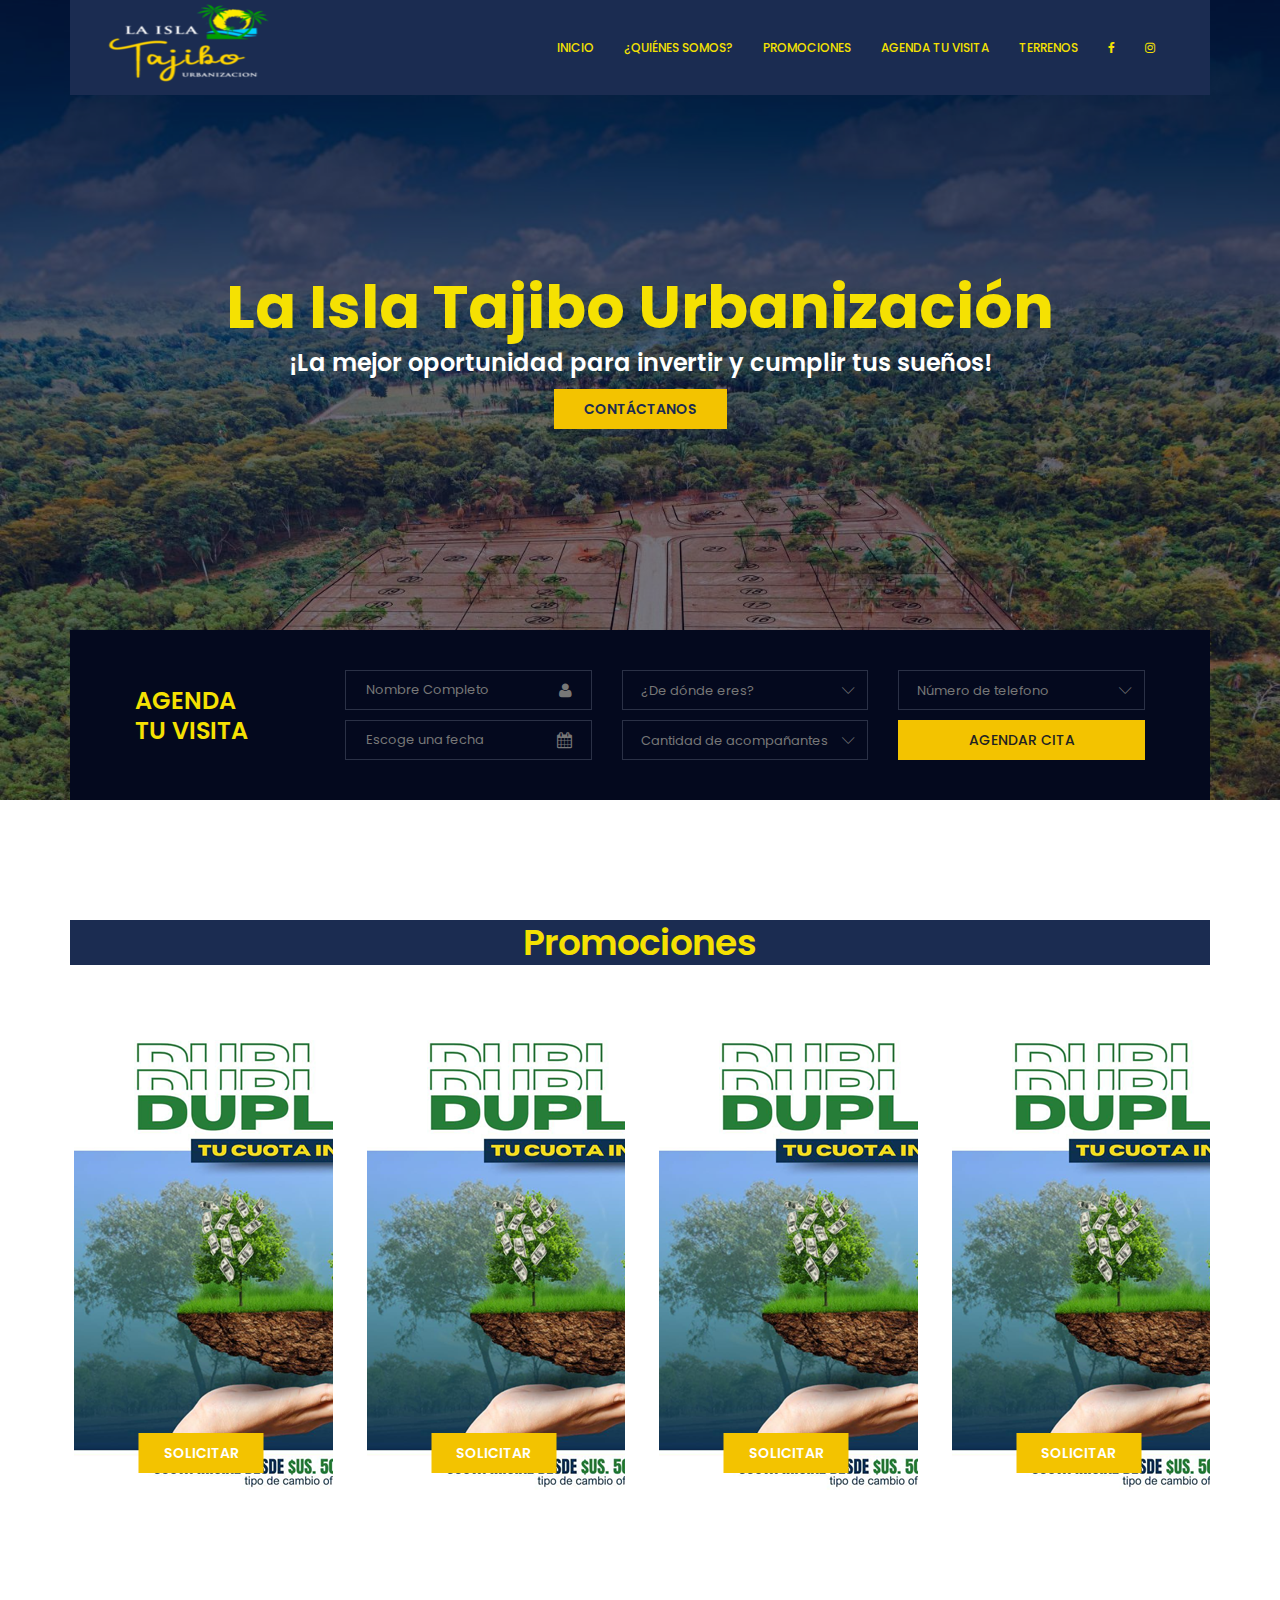
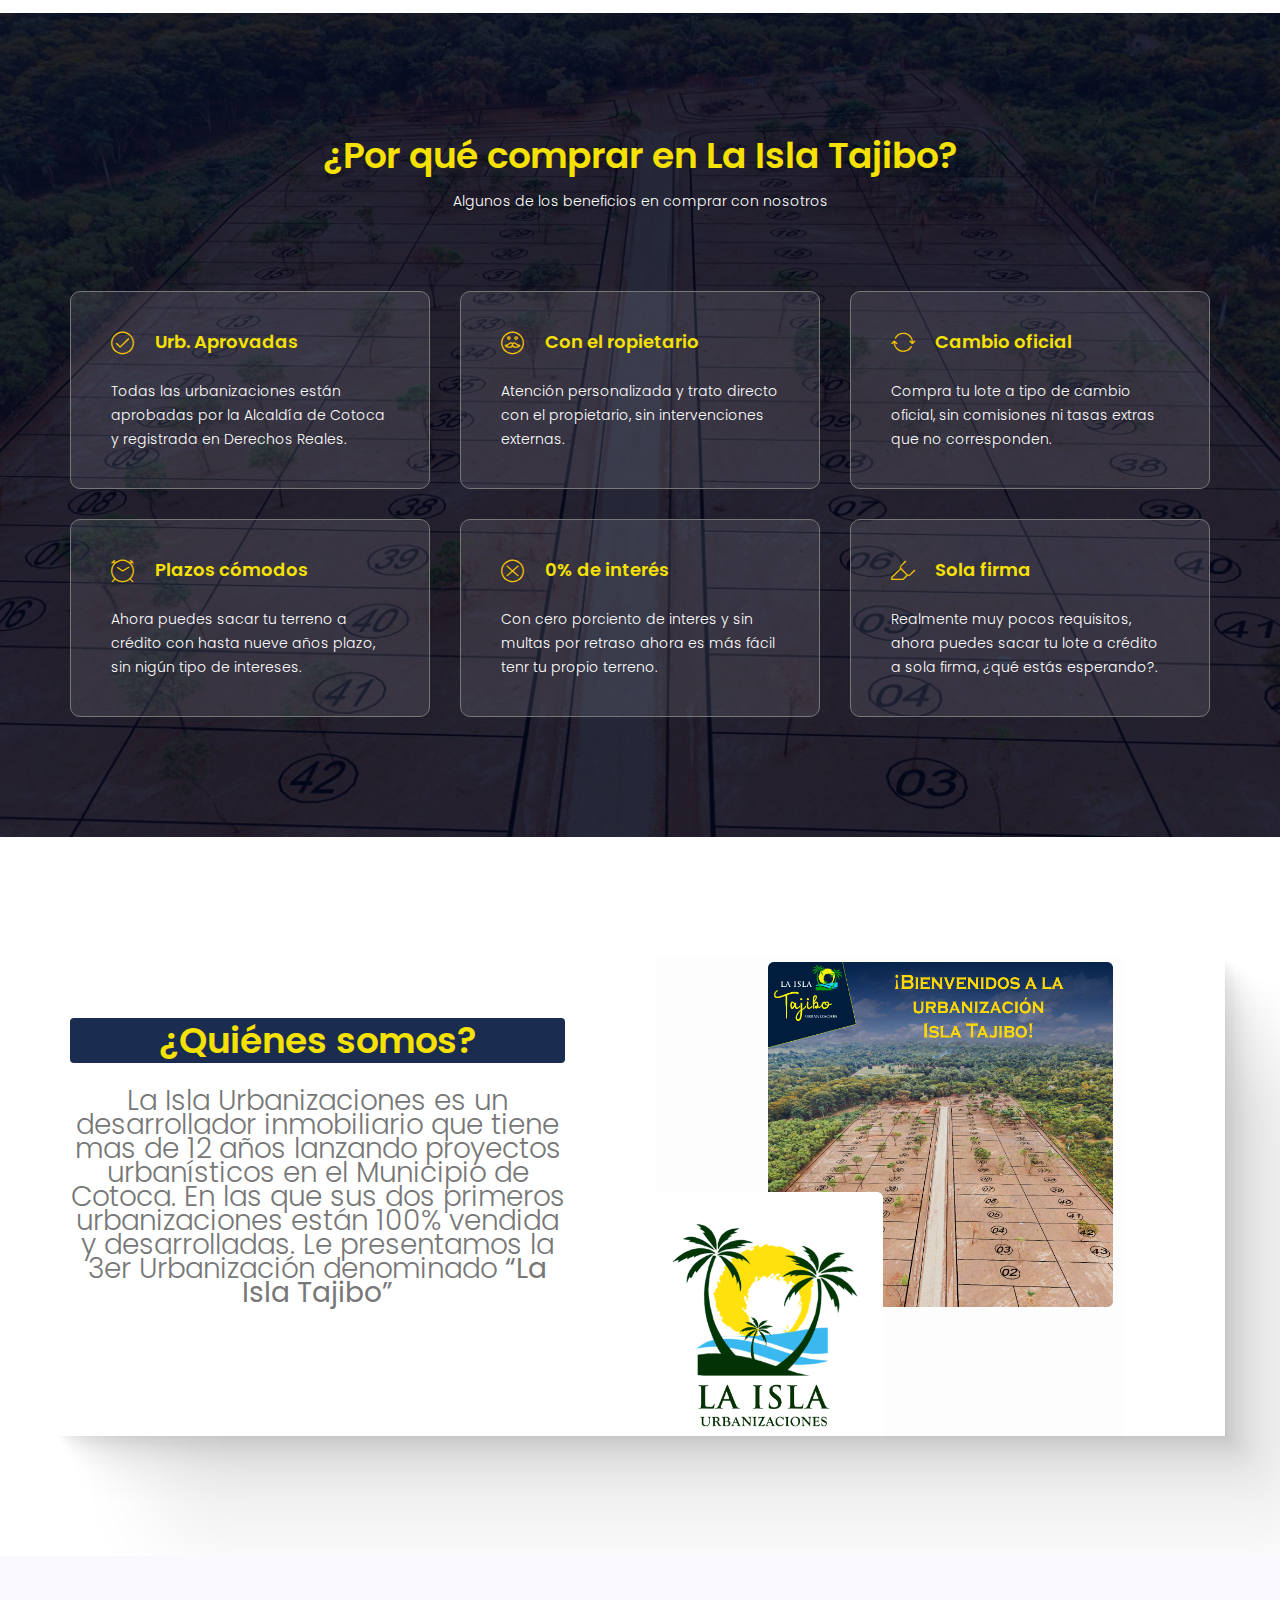
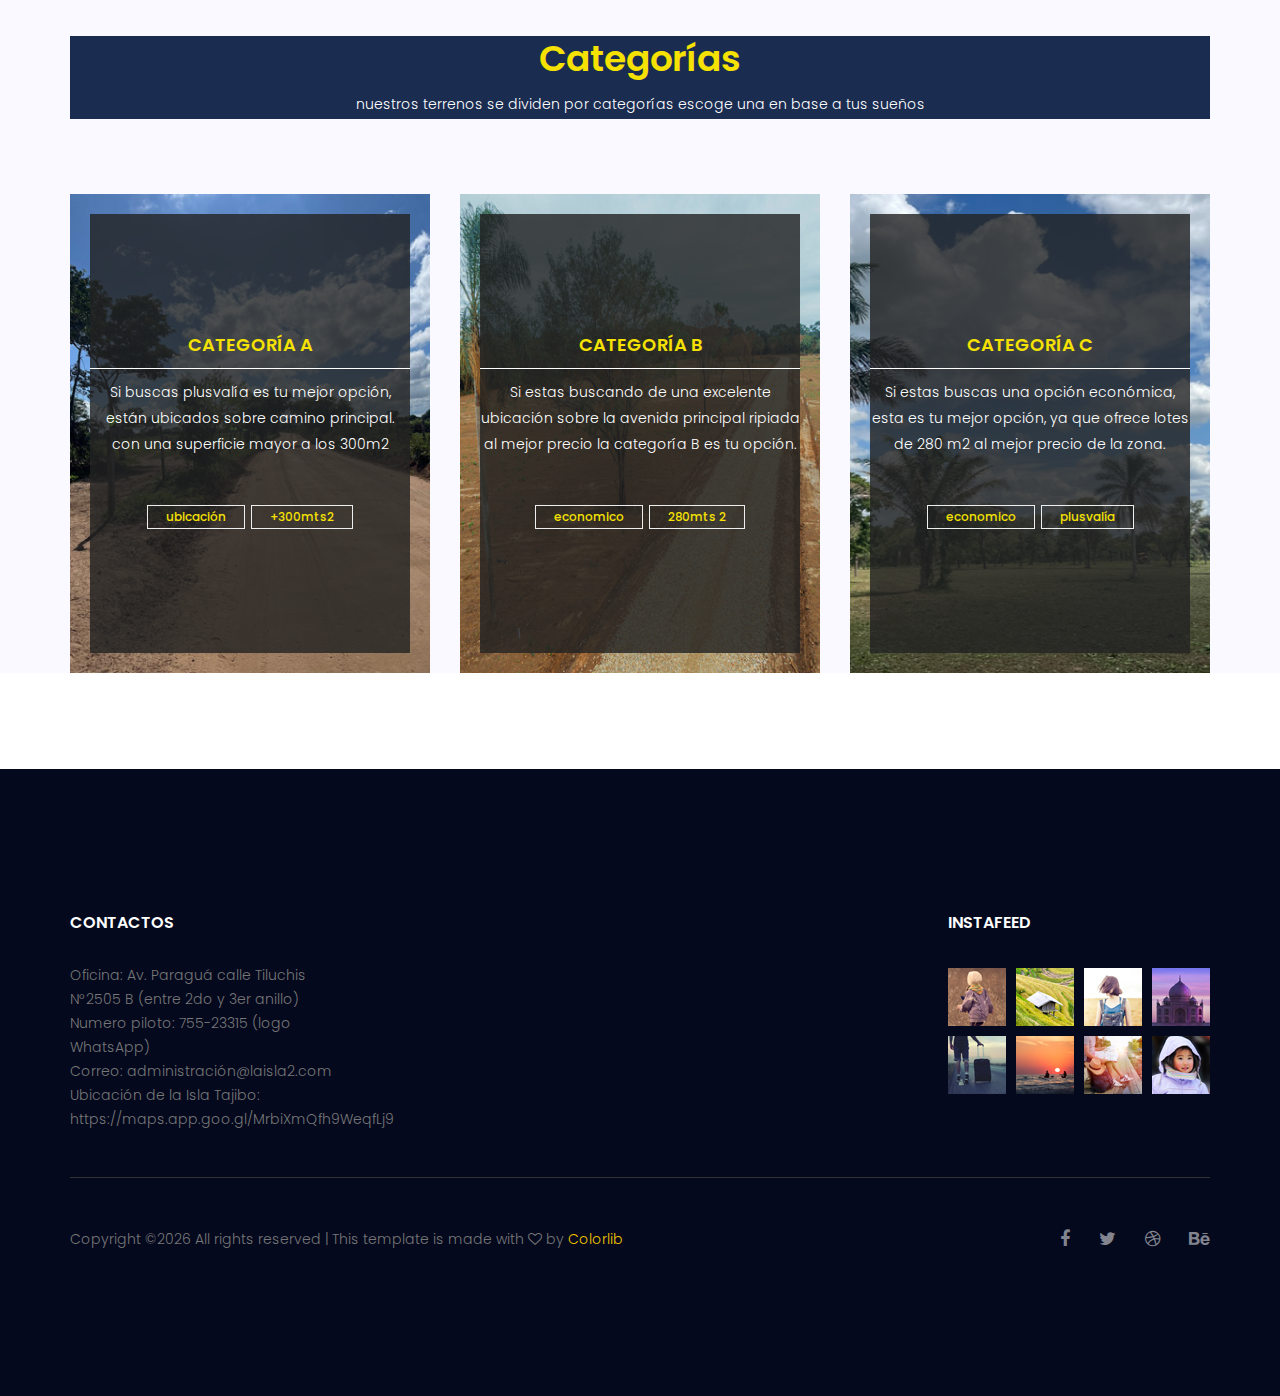
<file: royal-master/index.html>
<!doctype html>
<html lang="en">
    <head>
        <!-- Required meta tags -->
        <meta charset="utf-8">
        <meta name="viewport" content="width=device-width, initial-scale=1, shrink-to-fit=no">
        <link rel="apple-touch-icon" sizes="57x57" href="image/apple-icon-57x57.png">
        <link rel="apple-touch-icon" sizes="60x60" href="image/apple-icon-60x60.png">
        <link rel="apple-touch-icon" sizes="72x72" href="image/apple-icon-72x72.png">
        <link rel="apple-touch-icon" sizes="76x76" href="image/apple-icon-76x76.png">
        <link rel="apple-touch-icon" sizes="114x114" href="image/apple-icon-114x114.png">
        <link rel="apple-touch-icon" sizes="120x120" href="image/apple-icon-120x120.png">
        <link rel="apple-touch-icon" sizes="144x144" href="image/apple-icon-144x144.png">
        <link rel="apple-touch-icon" sizes="152x152" href="image/apple-icon-152x152.png">
        <link rel="apple-touch-icon" sizes="180x180" href="image/apple-icon-180x180.png">
        <link rel="icon" type="image/png" sizes="192x192"  href="image/android-icon-192x192.png">
        <link rel="icon" type="image/png" sizes="32x32" href="image/favicon-32x32.png">
        <link rel="icon" type="image/png" sizes="96x96" href="image/favicon-96x96.png">
        <link rel="icon" type="image/png" sizes="16x16" href="image/favicon-16x16.png">
        <title>La Isla Tajibo Urb.</title>
        <!-- Bootstrap CSS -->
        <link rel="stylesheet" href="css/bootstrap.css">
        <link rel="stylesheet" href="vendors/linericon/style.css">
        <link rel="stylesheet" href="css/font-awesome.min.css">
        <link rel="stylesheet" href="vendors/owl-carousel/owl.carousel.min.css">
        <link rel="stylesheet" href="vendors/bootstrap-datepicker/bootstrap-datetimepicker.min.css">
        <link rel="stylesheet" href="vendors/nice-select/css/nice-select.css">
        <link rel="stylesheet" href="vendors/owl-carousel/owl.carousel.min.css">
        <!-- main css -->
        <link rel="stylesheet" href="css/style.css">
        <link rel="stylesheet" href="css/responsive.css">
    </head>
    <body>
        <!--================Header Area =================-->
        <header class="header_area">
            <div class="container">
                <nav class="navbar navbar-expand-lg navbar-light " style="background-color: #1B2C51;">
                    <!-- Brand and toggle get grouped for better mobile display -->
                    <a class="navbar-brand logo_h" href="index.html"><img src="image/LOGO SINFONDO JOSE LUIS (4).png" alt=""></a>
                    <button class="navbar-toggler" type="button" data-toggle="collapse" data-target="#navbarSupportedContent" aria-controls="navbarSupportedContent" aria-expanded="false" aria-label="Toggle navigation">
                        <span class="icon-bar"></span>
                        <span class="icon-bar"></span>
                        <span class="icon-bar"></span>
                    </button>
                    <!-- Collect the nav links, forms, and other content for toggling -->
                    <div class="collapse navbar-collapse offset" id="navbarSupportedContent">
                        <ul class="nav navbar-nav menu_nav ml-auto">
                            <li class="nav-item active" ><a class="nav-link" style="color: rgb(245,225,2);" href="index.html">Inicio</a></li> 
                            <li class="nav-item"><a class="nav-link" style="color: rgb(245,225,2);" href="about.html">¿Quiénes somos?</a></li>
                            <li class="nav-item"><a class="nav-link" style="color: rgb(245,225,2);" href="accomodation.html">Promociones</a></li>
                            <li class="nav-item"><a class="nav-link" style="color: rgb(245,225,2);" href="gallery.html">Agenda tu visita</a></li>
                            <li class="nav-item submenu dropdown">
                                <a href="#" class="nav-link dropdown-toggle" data-toggle="dropdown" role="button" aria-haspopup="true" style="color: rgb(245,225,2);"aria-expanded="false">Terrenos</a>
                                <ul class="dropdown-menu">
                                    <li class="nav-item"><a class="nav-link" style="color: rgb(245,225,2);" href="blog.html">categoria A</a></li>
                                    <li class="nav-item"><a class="nav-link" style="color: rgb(245,225,2);" href="blog-single.html">categoria B</a></li>
                                </ul>
                            </li> 
                            <li class="nav-item"><a style="color: rgb(245,225,2);"class="nav-link" href="elements.html">
                                <i class="fa fa-facebook"></i>
                            </a></li>
                            <li class="nav-item"><a class="nav-link" style="color: rgb(245,225,2);" href="contact.html">
                                <i class="fa fa-instagram"></i>
                            </a></li>
                            <li class="nav-item"><a class="nav-link" style="color: rgb(245,225,2);" href="contact.html">
                                <i class="fa fa-tiktok"></i>
                            </a></li>

                        </ul>
                    </div> 
                </nav>
            </div>
        </header>
        <!--================Header Area =================-->
        
        <!--================Banner Area =================-->
        <section class="banner_area">
            <div class="booking_table d_flex align-items-center">
            	<div class="overlay bg-parallax" data-stellar-ratio="0.9" data-stellar-vertical-offset="0" data-background=""></div>
				<div class="container">
					<div class="banner_content text-center">
						
						<h2 style="color: rgb(245,225,2);">La Isla Tajibo Urbanización</h2>
						<h3>¡La mejor oportunidad para  invertir y cumplir tus sueños!</h3>
						<a href="#" class="btn theme_btn button_hover" style="color: #1B2C51;">Contáctanos</a>
					</div>
				</div>
            </div>
            <div class="hotel_booking_area position">
                <div class="container">
                    <div class="hotel_booking_table">
                        <div class="col-md-3">
                            <h2 style="color: rgb(245,225,2);">Agenda <br> tu visita </h2>
                        </div>
                        <div class="col-md-9">
                            <div class="boking_table">
                                <div class="row">
                                    <div class="col-md-4">
                                        <div class="book_tabel_item">
                                            <div class="form-group">
                                                <div class='input-group date' id='datetiepicker11'>
                                                    <input type='text' class="form-control" placeholder="Nombre Completo"/>
                                                    <span class="input-group-addon">
                                                        <i class="fa fa-user" aria-hidden="true"></i>
                                                    </span>
                                                </div>
                                            </div>
                                            <div class="form-group">
                                                <div class='input-group date' id='datetimepicker1'>
                                                    <input type='text' class="form-control" placeholder="Escoge una fecha"/>
                                                    <span class="input-group-addon">
                                                        <i class="fa fa-calendar" aria-hidden="true"></i>
                                                    </span>
                                                </div>
                                            </div>
                                        </div>
                                    </div>
                                    <div class="col-md-4">
                                        <div class="book_tabel_item">
                                            <div class="input-group">
                                                <select class="wide">
                                                    <option data-display="¿De dónde eres?">¿De dónde eres?</option>
                                                    <option value="1">Santa Cruz</option>
                                                    <option value="2">La Paz</option>
                                                    <option value="3">Beni</option>
                                                    <option value="3">Cochabamba</option>
                                                    <option value="3">Oruro</option>
                                                    <option value="3">Potosi</option>
                                                    <option value="3">Chuquisaca</option>
                                                    <option value="3">Pando</option>
                                                    <option value="3">Tarija</option>
                                                    <option value="3">Internacional</option>
                                                </select>
                                            </div>
                                            <div class="input-group">
                                                <select class="wide">
                                                    <option data-display="Cantidad de acompañantes">Cantidad de acompañantes</option>
                                                    <option value="1">Child</option>
                                                    <option value="2">Baby</option>
                                                    <option value="3">Child</option>
                                                </select>
                                            </div>
                                        </div>
                                    </div>
                                    <div class="col-md-4">
                                        <div class="book_tabel_item">
                                            <div class="input-group">
                                                <select class="wide">
                                                    <option data-display="Número de telefono">Number of Rooms</option>
                                                    <option value="1">Room 01</option>
                                                    <option value="2">Room 02</option>
                                                    <option value="3">Room 03</option>
                                                </select>
                                            </div>
                                            <a class="book_now_btn button_hover"  href="#">Agendar cita</a>
                                        </div>
                                    </div>
                                </div>
                            </div>
                        </div>
                    </div>
                </div>
            </div>
        </section>
        <!--================Banner Area =================-->
        
        <!--================ Accomodation Area  =================-->
        <section class="accomodation_area section_gap">
            <div class="container">
                <div class="section_title text-center" style="background-color: #1B2C51;">
                    <h2 class="title_color" style="color: rgb(245,225,2);">Promociones</h2>
                    
                </div>
                <div class="row mb_30">
                    <div class="col-lg-3 col-sm-6">
                        <div class="accomodation_item text-center">
                            <div class="hotel_img">
                                <img src="image/promo.png" alt="">
                                <a href="#" class="btn theme_btn button_hover">Solicitar</a>
                            </div>

                        </div>
                    </div>
                    <div class="col-lg-3 col-sm-6">
                        <div class="accomodation_item text-center">
                            <div class="hotel_img">
                                <img src="image/promo.png" alt="">
                                <a href="#" class="btn theme_btn button_hover">Solicitar</a>
                            </div>

                        </div>
                    </div>
                    <div class="col-lg-3 col-sm-6">
                        <div class="accomodation_item text-center">
                            <div class="hotel_img">
                                <img src="image/promo.png" alt="">
                                <a href="#" class="btn theme_btn button_hover">Solicitar</a>
                            </div>

                        </div>
                    </div>
                    <div class="col-lg-3 col-sm-6">
                        <div class="accomodation_item text-center">
                            <div class="hotel_img">
                                <img src="image/promo.png" alt="">
                                <a href="#" class="btn theme_btn button_hover">Solicitar</a>
                            </div>
                        </div>
                    </div>
                </div>
            </div>
        </section>
        <!--================ Accomodation Area  =================-->
        
        <!--================ Facilities Area  =================-->
        <section class="facilities_area section_gap">
            <div class="overlay bg-parallax" data-stellar-ratio="0.8" data-stellar-vertical-offset="0" data-background="">  
            </div>
            <div class="container">
                <div class="section_title text-center">
                    <h2 class="title_w"style="color: rgb(245,225,2);">¿Por qué comprar en La Isla Tajibo?</h2>
                    <p style="color: rgb(255, 255, 255);">Algunos de los beneficios en comprar con nosotros </p>
                </div>
                <div class="row mb_30">
                    <div class="col-lg-4 col-md-6">
                        <div class="facilities_item">
                            <h4 class="sec_h4"style="color: rgb(245,225,2);"><i class="lnr lnr-checkmark-circle"></i>Urb. Aprovadas</h4>
                            <p>Todas las urbanizaciones están aprobadas por la Alcaldía de  Cotoca y registrada en Derechos Reales.</p>
                        </div>
                    </div>
                    <div class="col-lg-4 col-md-6">
                        <div class="facilities_item">
                            <h4 class="sec_h4"style="color: rgb(245,225,2);"><i class="lnr lnr-mustache"></i>Con el ropietario</h4>
                            <p>Atención personalizada y trato directo con el propietario, sin intervenciones externas.</p>
                        </div>
                    </div>
                    <div class="col-lg-4 col-md-6">
                        <div class="facilities_item">
                            <h4 class="sec_h4"style="color: rgb(245,225,2);"><i class="lnr lnr-sync"></i>Cambio oficial</h4>
                            <p>Compra tu lote a tipo de cambio oficial, sin comisiones ni tasas extras que no corresponden.</p>
                        </div>
                    </div>
                    <div class="col-lg-4 col-md-6">
                        <div class="facilities_item">
                            <h4 class="sec_h4"style="color: rgb(245,225,2);"><i class="lnr lnr-clock"></i>Plazos cómodos</h4>
                            <p>Ahora puedes sacar tu terreno a crédito con hasta nueve años plazo, sin nigún tipo de intereses.</p>
                        </div>
                    </div>
                    <div class="col-lg-4 col-md-6">
                        <div class="facilities_item">
                            <h4 class="sec_h4"style="color: rgb(245,225,2);"><i class="lnr lnr-cross-circle"></i>0% de interés</h4>
                            <p>Con cero porciento de interes y sin multas por retraso ahora es más fácil tenr tu propio terreno.</p>
                        </div>
                    </div>
                    <div class="col-lg-4 col-md-6">
                        <div class="facilities_item">
                            <h4 class="sec_h4"style="color: rgb(245,225,2);"><i class="lnr lnr-highlight"></i>Sola firma</h4>
                            <p>Realmente muy pocos requisitos, ahora puedes sacar tu lote a crédito a sola firma, ¿qué estás esperando?.</p>
                        </div>
                    </div>
                </div>
            </div>
        </section>
        <!--================ Facilities Area  =================-->
        
        <!--================ About History Area  =================-->
        <section class="about_history_area section_gap">
            <div class="container " style="box-shadow:
            2.8px 2.8px 2.2px rgba(0, 0, 0, 0.02),
            6.7px 6.7px 5.3px rgba(0, 0, 0, 0.028),
            12.5px 12.5px 10px rgba(0, 0, 0, 0.035),
            22.3px 22.3px 17.9px rgba(0, 0, 0, 0.042),
            41.8px 41.8px 33.4px rgba(0, 0, 0, 0.05),
            100px 100px 80px rgba(0, 0, 0, 0.07)
          ;">
                <div class="row">
                    <div class="col-md-6 d_flex align-items-center">
                        <div class="about_content ">
                            <h2 class="title title_color" style="color: rgb(245,225,2);text-align: center; background-color: #1B2C51; border-radius: 4px;" >¿Quiénes somos? </h2>
                                <p style="font-size: 28px; text-align: center;">                                    
                                     La Isla Urbanizaciones es un desarrollador inmobiliario que tiene mas de 12 años
                                     lanzando proyectos urbanísticos en el Municipio de Cotoca.
                                     En las que sus dos primeros urbanizaciones están 100% vendida y desarrolladas.
                                     Le presentamos la 3er Urbanización  denominado <strong>“La Isla Tajibo” </strong> 
                                     <br> <br>
                                       
                                </p>
            
                            
                            
                        </div>
                    </div>
                    <div class="col-md-6">
                        <img class="img-fluid" src="image/poto.png" alt="img">
                    </div>
                </div>
            </div>
        </section>
        <!--================ About History Area  =================-->
        
        <!--================ Testimonial Area  =================-->
       <!-- <section class="testimonial_area section_gap">
            <div class="container">
                <div class="section_title text-center">
                    <h2 class="title_color">Testimonial from our Clients</h2>
                    <p>The French Revolution constituted for the conscience of the dominant aristocratic class a fall from </p>
                </div>
                <div class="testimonial_slider owl-carousel">
                    <div class="media testimonial_item">
                        <img class="rounded-circle" src="image/testtimonial-1.jpg" alt="">
                        <div class="media-body">
                            <p>As conscious traveling Paupers we must always be concerned about our dear Mother Earth. If you think about it, you travel across her face, and She is the </p>
                            <a href="#"><h4 class="sec_h4">Fanny Spencer</h4></a>
                            <div class="star">
                                <a href="#"><i class="fa fa-star"></i></a>
                                <a href="#"><i class="fa fa-star"></i></a>
                                <a href="#"><i class="fa fa-star"></i></a>
                                <a href="#"><i class="fa fa-star"></i></a>
                                <a href="#"><i class="fa fa-star-half-o"></i></a>
                            </div>
                        </div>
                    </div>    
                    <div class="media testimonial_item">
                        <img class="rounded-circle" src="image/testtimonial-1.jpg" alt="">
                        <div class="media-body">
                            <p>As conscious traveling Paupers we must always be concerned about our dear Mother Earth. If you think about it, you travel across her face, and She is the </p>
                            <a href="#"><h4 class="sec_h4">Fanny Spencer</h4></a>
                            <div class="star">
                                <a href="#"><i class="fa fa-star"></i></a>
                                <a href="#"><i class="fa fa-star"></i></a>
                                <a href="#"><i class="fa fa-star"></i></a>
                                <a href="#"><i class="fa fa-star"></i></a>
                                <a href="#"><i class="fa fa-star-half-o"></i></a>
                            </div>
                        </div>
                    </div>
                    <div class="media testimonial_item">
                        <img class="rounded-circle" src="image/testtimonial-1.jpg" alt="">
                        <div class="media-body">
                            <p>As conscious traveling Paupers we must always be concerned about our dear Mother Earth. If you think about it, you travel across her face, and She is the </p>
                            <a href="#"><h4 class="sec_h4">Fanny Spencer</h4></a>
                            <div class="star">
                                <a href="#"><i class="fa fa-star"></i></a>
                                <a href="#"><i class="fa fa-star"></i></a>
                                <a href="#"><i class="fa fa-star"></i></a>
                                <a href="#"><i class="fa fa-star"></i></a>
                                <a href="#"><i class="fa fa-star-half-o"></i></a>
                            </div>
                        </div>
                    </div>    
                    <div class="media testimonial_item">
                        <img class="rounded-circle" src="image/testtimonial-1.jpg" alt="">
                        <div class="media-body">
                            <p>As conscious traveling Paupers we must always be concerned about our dear Mother Earth. If you think about it, you travel across her face, and She is the </p>
                            <a href="#"><h4 class="sec_h4">Fanny Spencer</h4></a>
                            <div class="star">
                                <a href="#"><i class="fa fa-star"></i></a>
                                <a href="#"><i class="fa fa-star"></i></a>
                                <a href="#"><i class="fa fa-star"></i></a>
                                <a href="#"><i class="fa fa-star"></i></a>
                                <a href="#"><i class="fa fa-star-half-o"></i></a>
                            </div>
                        </div>
                    </div>
                </div>
            </div>
        </section>-->
        <!--================ Testimonial Area  =================-->
        
        <!--================ Latest Blog Area  =================-->
        <!--================Blog Categorie Area =================-->

    
        <section class="blog_categorie_area">

            <div class="container">
                <div class="section_title text-center" style="background-color: #1B2C51;">
                    <h2 class="title_color" style="color: rgb(245,225,2);">Categorías</h2>
                    <p style="color: rgb(255, 255, 255);">nuestros terrenos se dividen por categorías escoge una en base a tus sueños </p>
                </div>

                <div class="row">                    <div class="col-lg-4">
                    <div class="categories_post">
                        <img src="image/terre.png" alt="post">
                        <div class="categories_details">
                            <div class="categories_text">
                                <a href="blog-details.html"><h5 style="color: rgb(245,225,2);">Categoría A</h5></a>
                                <div class="border_line"></div>
                                <p>
                                    Si buscas plusvalía es tu mejor opción,  están ubicados sobre camino principal. 
                                    con una superficie mayor a los 300m2
                                    
                                    
                                </p>
                                <br>
                                <br>
                                <div class="tags">
                                    <a href="#" style="color: rgb(245,225,2);" class="button_hover tag_btn">ubicación</a>
                                    <a href="#" style="color: rgb(245,225,2);" class="button_hover tag_btn">+300mts2</a>
                                </div>
                            </div>
                        </div>
                    </div>
                </div>

                    <div class="col-lg-4">
                        <div class="categories_post">
                            <img src="image/terre2.jpg" alt="post">
                            <div class="categories_details">
                                <div class="categories_text">
                                    <a href="blog-details.html"><h5 style="color: rgb(245,225,2);" > Categoría B</h5></a>
                                    <div class="border_line"></div>
                                    <p>Si estas buscando de una excelente ubicación sobre la avenida principal
                                         ripiada al mejor precio la categoría B es tu opción.  
                                    </p>
                                    <br>
                                    <br>
                                    <div class="tags">
                                        <a href="#" style="color: rgb(245,225,2);" class="button_hover tag_btn">economico</a>
                                        <a href="#" style="color: rgb(245,225,2);" class="button_hover tag_btn">280mts 2</a>
                                    </div>                                    
                                </div>
                            </div>
                        </div>
                    </div>

                    <div class="col-lg-4">
                        <div class="categories_post">
                            <img src="image/terre3.png" alt="post">
                            <div class="categories_details">
                                <div class="categories_text">
                                    <a href="blog-details.html"><h5 style="color: rgb(245,225,2);" > Categoría C</h5></a>
                                    <div class="border_line"></div>
                                    <p>
                                        Si estas buscas una opción económica, esta  es tu mejor opción, ya que ofrece lotes de 280 m2 al mejor precio de la zona.
 
                                    </p>
                                    <br>
                                    <br>
                                    <div class="tags">
                                        <a href="#" style="color: rgb(245,225,2);" class="button_hover tag_btn">economico</a>
                                        <a href="#" style="color: rgb(245,225,2);" class="button_hover tag_btn">plusvalía</a>
                                    </div>                                    
                                </div>
                            </div>
                        </div>
                    </div>
                </div>
            </div>
        </section>
        <br>
        <br>
        <br>
        <br>
        <!--================ Recent Area  =================-->
        
        <!--================ start footer Area  =================-->	
        <footer class="footer-area section_gap">
            <div class="container">
                <div class="row">
                    <div class="col-lg-3  col-md-6 col-sm-6">
                        <div class="single-footer-widget">
                            <h6 class="footer_title">Contactos</h6>
                            <p>Oficina: Av. Paraguá calle Tiluchis N°2505 B (entre 2do y 3er anillo)<br>
                                Numero piloto: 755-23315 (logo WhatsApp)<br>
                                Correo: administración@laisla2.com<br>
                                Ubicación de la Isla Tajibo:<br>
                                https://maps.app.goo.gl/MrbiXmQfh9WeqfLj9
                                </p>
                        </div>
                    </div>
                    <div class="col-lg-3 col-md-6 col-sm-6">
              
                    </div>							
                    <div class="col-lg-3 col-md-6 col-sm-6">

                    </div>
                    <div class="col-lg-3 col-md-6 col-sm-6">
                        <div class="single-footer-widget instafeed">
                            <h6 class="footer_title">InstaFeed</h6>
                            <ul class="list_style instafeed d-flex flex-wrap">
                                <li><img src="image/instagram/Image-01.jpg" alt=""></li>
                                <li><img src="image/instagram/Image-02.jpg" alt=""></li>
                                <li><img src="image/instagram/Image-03.jpg" alt=""></li>
                                <li><img src="image/instagram/Image-04.jpg" alt=""></li>
                                <li><img src="image/instagram/Image-05.jpg" alt=""></li>
                                <li><img src="image/instagram/Image-06.jpg" alt=""></li>
                                <li><img src="image/instagram/Image-07.jpg" alt=""></li>
                                <li><img src="image/instagram/Image-08.jpg" alt=""></li>
                            </ul>
                        </div>
                    </div>						
                </div>
                <div class="border_line"></div>
                <div class="row footer-bottom d-flex justify-content-between align-items-center">
                    <p class="col-lg-8 col-sm-12 footer-text m-0"><!-- Link back to Colorlib can't be removed. Template is licensed under CC BY 3.0. -->
Copyright &copy;<script>document.write(new Date().getFullYear());</script> All rights reserved | This template is made with <i class="fa fa-heart-o" aria-hidden="true"></i> by <a href="https://colorlib.com" target="_blank">Colorlib</a>
<!-- Link back to Colorlib can't be removed. Template is licensed under CC BY 3.0. --></p>
                    <div class="col-lg-4 col-sm-12 footer-social">
                        <a href="#"><i class="fa fa-facebook"></i></a>
                        <a href="#"><i class="fa fa-twitter"></i></a>
                        <a href="#"><i class="fa fa-dribbble"></i></a>
                        <a href="#"><i class="fa fa-behance"></i></a>
                    </div>
                </div>
            </div>
        </footer>
		<!--================ End footer Area  =================-->
        
        
        <!-- Optional JavaScript -->
        <!-- jQuery first, then Popper.js, then Bootstrap JS -->
        <script src="js/jquery-3.2.1.min.js"></script>
        <script src="js/popper.js"></script>
        <script src="js/bootstrap.min.js"></script>
        <script src="vendors/owl-carousel/owl.carousel.min.js"></script>
        <script src="js/jquery.ajaxchimp.min.js"></script>
        <script src="js/mail-script.js"></script>
        <script src="vendors/bootstrap-datepicker/bootstrap-datetimepicker.min.js"></script>
        <script src="vendors/nice-select/js/jquery.nice-select.js"></script>
        <script src="js/mail-script.js"></script>
        <script src="js/stellar.js"></script>
        <script src="vendors/lightbox/simpleLightbox.min.js"></script>
        <script src="js/custom.js"></script>
    </body>
</html>
</file>
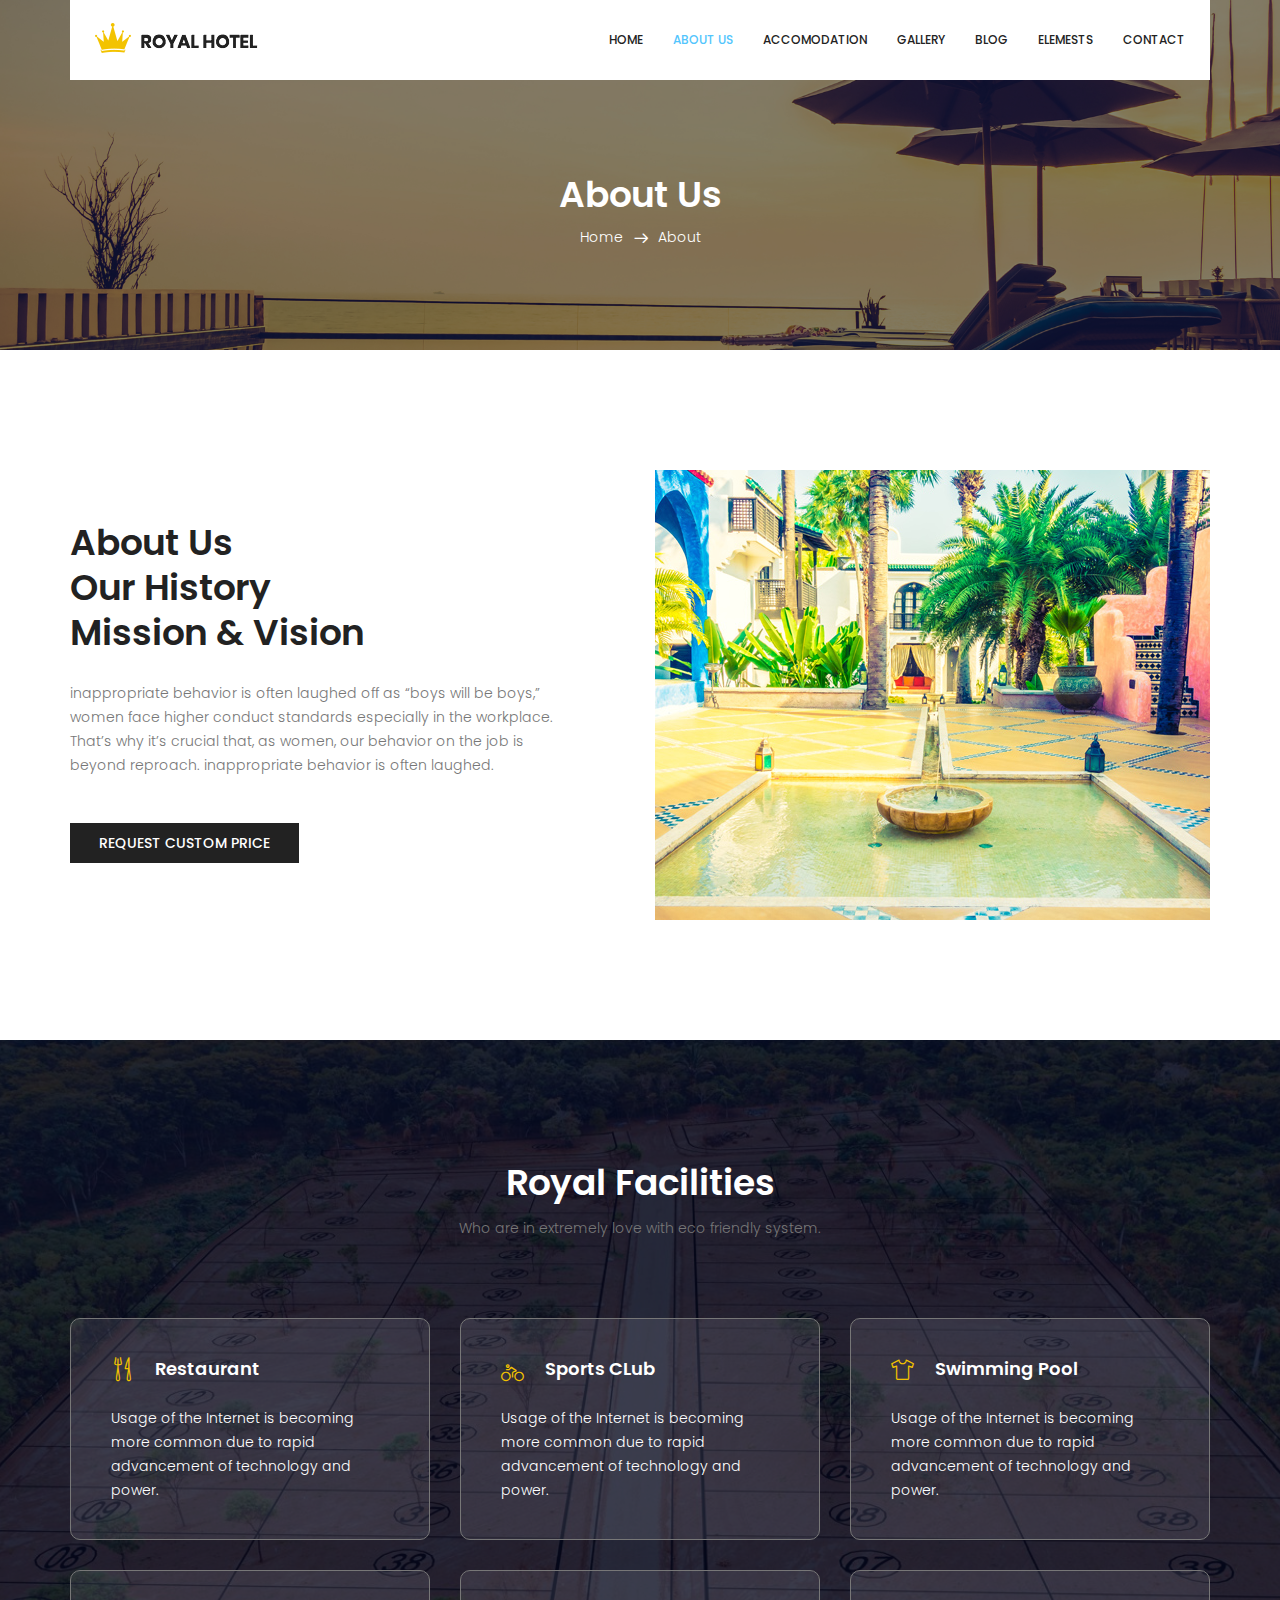
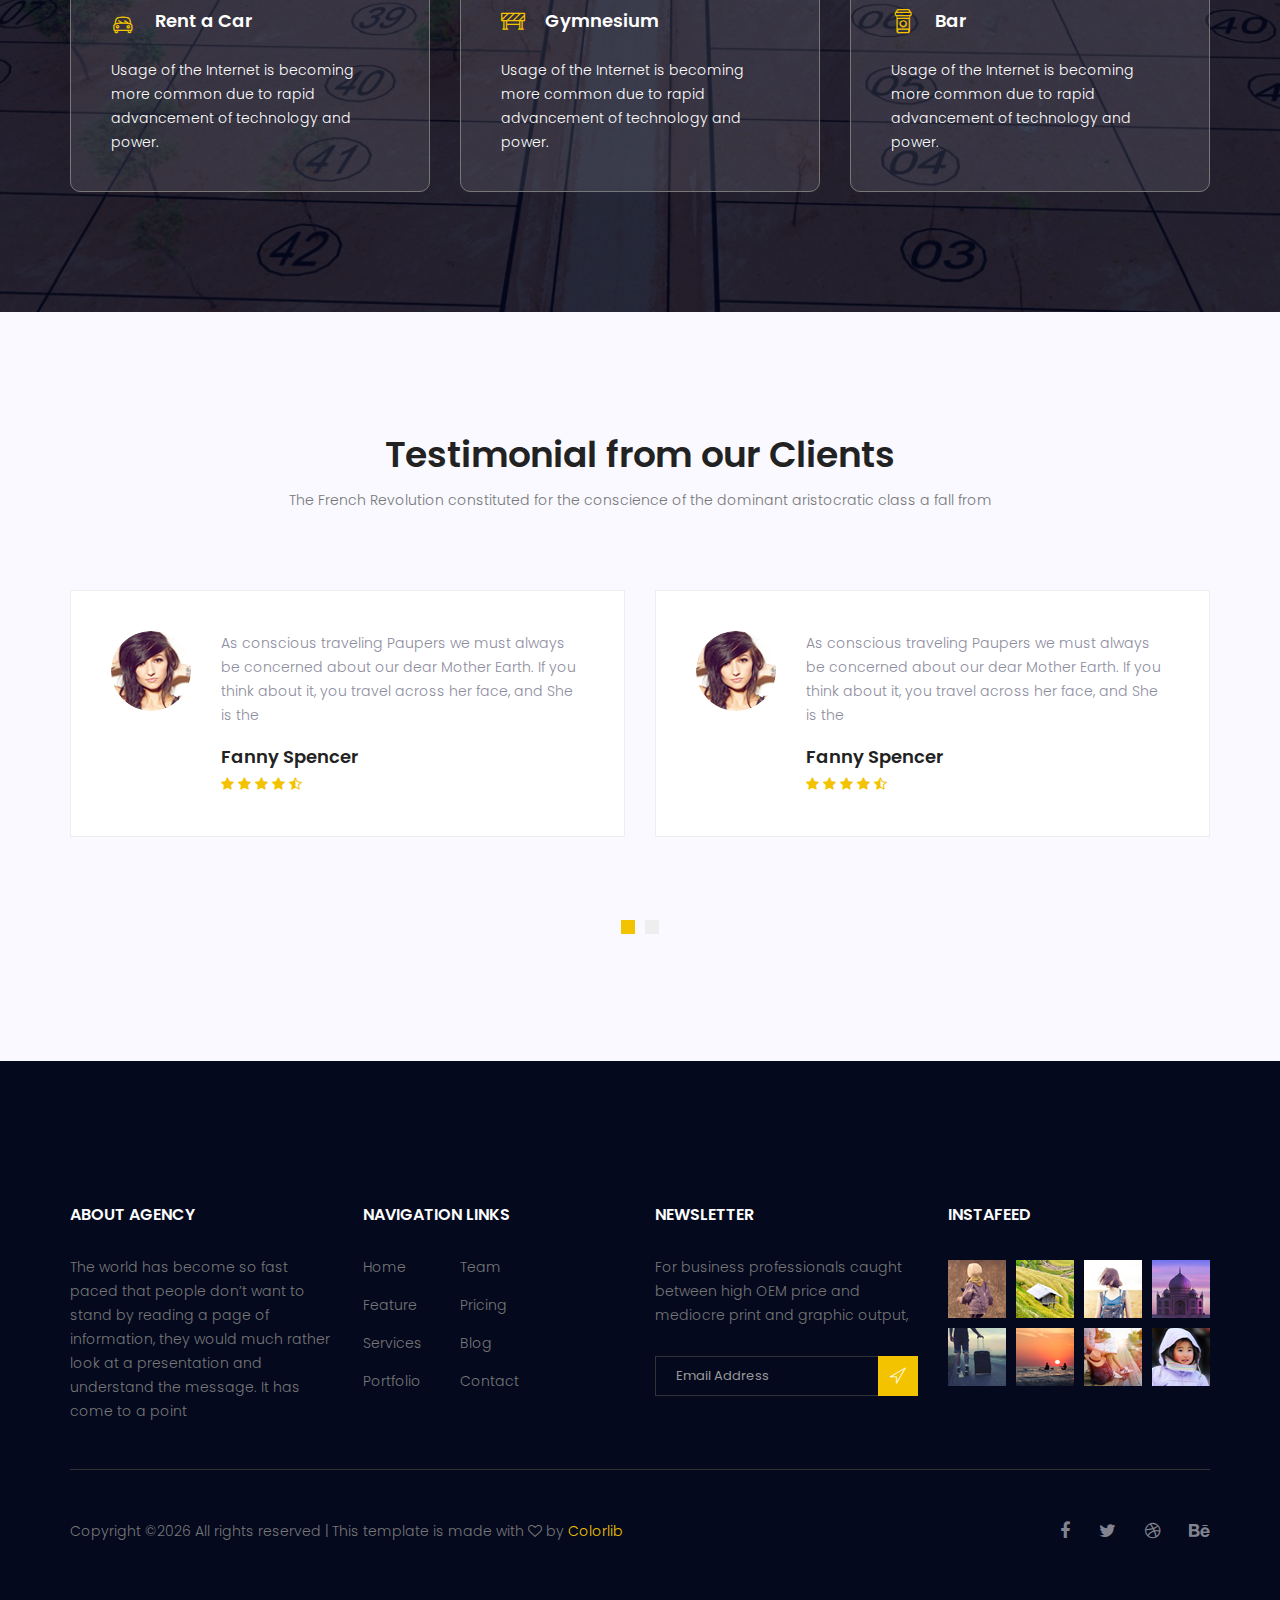
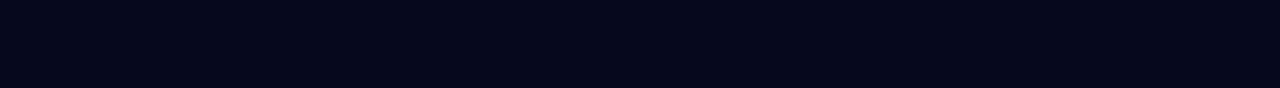
<file: royal-master/about.html>
<!doctype html>
<html lang="en">
    <head>
        <!-- Required meta tags -->
        <meta charset="utf-8">
        <meta name="viewport" content="width=device-width, initial-scale=1, shrink-to-fit=no">
        <link rel="icon" href="image/favicon.png" type="image/png">
        <title>Royal Hotel</title>
        <!-- Bootstrap CSS -->
        <link rel="stylesheet" href="css/bootstrap.css">
        <link rel="stylesheet" href="vendors/linericon/style.css">
        <link rel="stylesheet" href="css/font-awesome.min.css">
        <link rel="stylesheet" href="vendors/bootstrap-datepicker/bootstrap-datetimepicker.min.css">
        <link rel="stylesheet" href="vendors/nice-select/css/nice-select.css">
        <link rel="stylesheet" href="vendors/owl-carousel/owl.carousel.min.css">
        <!-- main css -->
        <link rel="stylesheet" href="css/style.css">
        <link rel="stylesheet" href="css/responsive.css">
    </head>
    <body>
        <!--================Header Area =================-->
        <header class="header_area">
            <div class="container">
                <nav class="navbar navbar-expand-lg navbar-light">
                    <!-- Brand and toggle get grouped for better mobile display -->
                    <a class="navbar-brand logo_h" href="index.html"><img src="image/Logo.png" alt=""></a>
                    <button class="navbar-toggler" type="button" data-toggle="collapse" data-target="#navbarSupportedContent" aria-controls="navbarSupportedContent" aria-expanded="false" aria-label="Toggle navigation">
                        <span class="icon-bar"></span>
                        <span class="icon-bar"></span>
                        <span class="icon-bar"></span>
                    </button>
                    <!-- Collect the nav links, forms, and other content for toggling -->
                    <div class="collapse navbar-collapse offset" id="navbarSupportedContent">
                        <ul class="nav navbar-nav menu_nav ml-auto">
                            <li class="nav-item"><a class="nav-link" href="index.html">Home</a></li> 
                            <li class="nav-item active"><a class="nav-link" href="about.html">About us</a></li>
                            <li class="nav-item"><a class="nav-link" href="accomodation.html">Accomodation</a></li>
                            <li class="nav-item"><a class="nav-link" href="gallery.html">Gallery</a></li>
                            <li class="nav-item submenu dropdown">
                                <a href="#" class="nav-link dropdown-toggle" data-toggle="dropdown" role="button" aria-haspopup="true" aria-expanded="false">Blog</a>
                                <ul class="dropdown-menu">
                                    <li class="nav-item"><a class="nav-link" href="blog.html">Blog</a></li>
                                    <li class="nav-item"><a class="nav-link" href="blog-single.html">Blog Details</a></li>
                                </ul>
                            </li> 
                            <li class="nav-item"><a class="nav-link" href="elements.html">Elemests</a></li>
                            <li class="nav-item"><a class="nav-link" href="contact.html">Contact</a></li>
                        </ul>
                    </div> 
                </nav>
            </div>
        </header>
        <!--================Header Area =================-->
        
        <!--================Breadcrumb Area =================-->
        <section class="breadcrumb_area">
            <div class="overlay bg-parallax" data-stellar-ratio="0.8" data-stellar-vertical-offset="0" data-background=""></div>
            <div class="container">
                <div class="page-cover text-center">
                    <h2 class="page-cover-tittle">About Us</h2>
                    <ol class="breadcrumb">
                        <li><a href="index.html">Home</a></li>
                        <li class="active">About</li>
                    </ol>
                </div>
            </div>
        </section>
        <!--================Breadcrumb Area =================-->
        
        <!--================ About History Area  =================-->
        <section class="about_history_area section_gap">
            <div class="container">
                <div class="row">
                    <div class="col-md-6 d_flex align-items-center">
                        <div class="about_content ">
                            <h2 class="title title_color">About Us <br>Our History<br>Mission & Vision</h2>
                            <p>inappropriate behavior is often laughed off as “boys will be boys,” women face higher conduct standards especially in the workplace. That’s why it’s crucial that, as women, our behavior on the job is beyond reproach. inappropriate behavior is often laughed.</p>
                            <a href="#" class="button_hover theme_btn_two">Request Custom Price</a>
                        </div>
                    </div>
                    <div class="col-md-6">
                        <img class="img-fluid" src="image/about_bg.jpg" alt="img">
                    </div>
                </div>
            </div>
        </section>
        <!--================ About History Area  =================-->
        
        <!--================ Facilities Area  =================-->
        <section class="facilities_area section_gap">
            <div class="overlay bg-parallax" data-stellar-ratio="0.8" data-stellar-vertical-offset="0" data-background="">  
            </div>
            <div class="container">
                <div class="section_title text-center">
                    <h2 class="title_w">Royal Facilities</h2>
                    <p>Who are in extremely love with eco friendly system.</p>
                </div>
                <div class="row mb_30">
                    <div class="col-lg-4 col-md-6">
                        <div class="facilities_item">
                            <h4 class="sec_h4"><i class="lnr lnr-dinner"></i>Restaurant</h4>
                            <p>Usage of the Internet is becoming more common due to rapid advancement of technology and power.</p>
                        </div>
                    </div>
                    <div class="col-lg-4 col-md-6">
                        <div class="facilities_item">
                            <h4 class="sec_h4"><i class="lnr lnr-bicycle"></i>Sports CLub</h4>
                            <p>Usage of the Internet is becoming more common due to rapid advancement of technology and power.</p>
                        </div>
                    </div>
                    <div class="col-lg-4 col-md-6">
                        <div class="facilities_item">
                            <h4 class="sec_h4"><i class="lnr lnr-shirt"></i>Swimming Pool</h4>
                            <p>Usage of the Internet is becoming more common due to rapid advancement of technology and power.</p>
                        </div>
                    </div>
                    <div class="col-lg-4 col-md-6">
                        <div class="facilities_item">
                            <h4 class="sec_h4"><i class="lnr lnr-car"></i>Rent a Car</h4>
                            <p>Usage of the Internet is becoming more common due to rapid advancement of technology and power.</p>
                        </div>
                    </div>
                    <div class="col-lg-4 col-md-6">
                        <div class="facilities_item">
                            <h4 class="sec_h4"><i class="lnr lnr-construction"></i>Gymnesium</h4>
                            <p>Usage of the Internet is becoming more common due to rapid advancement of technology and power.</p>
                        </div>
                    </div>
                    <div class="col-lg-4 col-md-6">
                        <div class="facilities_item">
                            <h4 class="sec_h4"><i class="lnr lnr-coffee-cup"></i>Bar</h4>
                            <p>Usage of the Internet is becoming more common due to rapid advancement of technology and power.</p>
                        </div>
                    </div>
                </div>
            </div>
        </section>
        <!--================ Facilities Area  =================-->
        
        <!--================ Testimonial Area  =================-->
        <section class="testimonial_area section_gap">
            <div class="container">
                <div class="section_title text-center">
                    <h2 class="title_color">Testimonial from our Clients</h2>
                    <p>The French Revolution constituted for the conscience of the dominant aristocratic class a fall from </p>
                </div>
                <div class="testimonial_slider owl-carousel">
                    <div class="media testimonial_item">
                        <img class="rounded-circle" src="image/testtimonial-1.jpg" alt="">
                        <div class="media-body">
                            <p>As conscious traveling Paupers we must always be concerned about our dear Mother Earth. If you think about it, you travel across her face, and She is the </p>
                            <a href="#"><h4 class="sec_h4">Fanny Spencer</h4></a>
                            <div class="star">
                                <a href="#"><i class="fa fa-star"></i></a>
                                <a href="#"><i class="fa fa-star"></i></a>
                                <a href="#"><i class="fa fa-star"></i></a>
                                <a href="#"><i class="fa fa-star"></i></a>
                                <a href="#"><i class="fa fa-star-half-o"></i></a>
                            </div>
                        </div>
                    </div>    
                    <div class="media testimonial_item">
                        <img class="rounded-circle" src="image/testtimonial-1.jpg" alt="">
                        <div class="media-body">
                            <p>As conscious traveling Paupers we must always be concerned about our dear Mother Earth. If you think about it, you travel across her face, and She is the </p>
                            <a href="#"><h4 class="sec_h4">Fanny Spencer</h4></a>
                            <div class="star">
                                <a href="#"><i class="fa fa-star"></i></a>
                                <a href="#"><i class="fa fa-star"></i></a>
                                <a href="#"><i class="fa fa-star"></i></a>
                                <a href="#"><i class="fa fa-star"></i></a>
                                <a href="#"><i class="fa fa-star-half-o"></i></a>
                            </div>
                        </div>
                    </div>
                    <div class="media testimonial_item">
                        <img class="rounded-circle" src="image/testtimonial-1.jpg" alt="">
                        <div class="media-body">
                            <p>As conscious traveling Paupers we must always be concerned about our dear Mother Earth. If you think about it, you travel across her face, and She is the </p>
                            <a href="#"><h4 class="sec_h4">Fanny Spencer</h4></a>
                            <div class="star">
                                <a href="#"><i class="fa fa-star"></i></a>
                                <a href="#"><i class="fa fa-star"></i></a>
                                <a href="#"><i class="fa fa-star"></i></a>
                                <a href="#"><i class="fa fa-star"></i></a>
                                <a href="#"><i class="fa fa-star-half-o"></i></a>
                            </div>
                        </div>
                    </div>    
                    <div class="media testimonial_item">
                        <img class="rounded-circle" src="image/testtimonial-1.jpg" alt="">
                        <div class="media-body">
                            <p>As conscious traveling Paupers we must always be concerned about our dear Mother Earth. If you think about it, you travel across her face, and She is the </p>
                            <a href="#"><h4 class="sec_h4">Fanny Spencer</h4></a>
                            <div class="star">
                                <a href="#"><i class="fa fa-star"></i></a>
                                <a href="#"><i class="fa fa-star"></i></a>
                                <a href="#"><i class="fa fa-star"></i></a>
                                <a href="#"><i class="fa fa-star"></i></a>
                                <a href="#"><i class="fa fa-star-half-o"></i></a>
                            </div>
                        </div>
                    </div>
                </div>
            </div>
        </section>
        <!--================ Testimonial Area  =================-->
        
        <!--================ start footer Area  =================-->	
        <footer class="footer-area section_gap">
            <div class="container">
                <div class="row">
                    <div class="col-lg-3  col-md-6 col-sm-6">
                        <div class="single-footer-widget">
                            <h6 class="footer_title">About Agency</h6>
                            <p>The world has become so fast paced that people don’t want to stand by reading a page of information, they would much rather look at a presentation and understand the message. It has come to a point </p>
                        </div>
                    </div>
                    <div class="col-lg-3 col-md-6 col-sm-6">
                        <div class="single-footer-widget">
                            <h6 class="footer_title">Navigation Links</h6>
                            <div class="row">
                                <div class="col-4">
                                    <ul class="list_style">
                                        <li><a href="#">Home</a></li>
                                        <li><a href="#">Feature</a></li>
                                        <li><a href="#">Services</a></li>
                                        <li><a href="#">Portfolio</a></li>
                                    </ul>
                                </div>
                                <div class="col-4">
                                    <ul class="list_style">
                                        <li><a href="#">Team</a></li>
                                        <li><a href="#">Pricing</a></li>
                                        <li><a href="#">Blog</a></li>
                                        <li><a href="#">Contact</a></li>
                                    </ul>
                                </div>										
                            </div>							
                        </div>
                    </div>							
                    <div class="col-lg-3 col-md-6 col-sm-6">
                        <div class="single-footer-widget">
                            <h6 class="footer_title">Newsletter</h6>
                            <p>For business professionals caught between high OEM price and mediocre print and graphic output, </p>		
                            <div id="mc_embed_signup">
                                <form target="_blank" action="https://spondonit.us12.list-manage.com/subscribe/post?u=1462626880ade1ac87bd9c93a&amp;id=92a4423d01" method="get" class="subscribe_form relative">
                                    <div class="input-group d-flex flex-row">
                                        <input name="EMAIL" placeholder="Email Address" onfocus="this.placeholder = ''" onblur="this.placeholder = 'Email Address '" required="" type="email">
                                        <button class="btn sub-btn"><span class="lnr lnr-location"></span></button>		
                                    </div>									
                                    <div class="mt-10 info"></div>
                                </form>
                            </div>
                        </div>
                    </div>
                    <div class="col-lg-3 col-md-6 col-sm-6">
                        <div class="single-footer-widget instafeed">
                            <h6 class="footer_title">InstaFeed</h6>
                            <ul class="list_style instafeed d-flex flex-wrap">
                                <li><img src="image/instagram/Image-01.jpg" alt=""></li>
                                <li><img src="image/instagram/Image-02.jpg" alt=""></li>
                                <li><img src="image/instagram/Image-03.jpg" alt=""></li>
                                <li><img src="image/instagram/Image-04.jpg" alt=""></li>
                                <li><img src="image/instagram/Image-05.jpg" alt=""></li>
                                <li><img src="image/instagram/Image-06.jpg" alt=""></li>
                                <li><img src="image/instagram/Image-07.jpg" alt=""></li>
                                <li><img src="image/instagram/Image-08.jpg" alt=""></li>
                            </ul>
                        </div>
                    </div>						
                </div>
                <div class="border_line"></div>
                <div class="row footer-bottom d-flex justify-content-between align-items-center">
                    <p class="col-lg-8 col-sm-12 footer-text m-0"><!-- Link back to Colorlib can't be removed. Template is licensed under CC BY 3.0. -->
Copyright &copy;<script>document.write(new Date().getFullYear());</script> All rights reserved | This template is made with <i class="fa fa-heart-o" aria-hidden="true"></i> by <a href="https://colorlib.com" target="_blank">Colorlib</a>
<!-- Link back to Colorlib can't be removed. Template is licensed under CC BY 3.0. --></p>
                    <div class="col-lg-4 col-sm-12 footer-social">
                        <a href="#"><i class="fa fa-facebook"></i></a>
                        <a href="#"><i class="fa fa-twitter"></i></a>
                        <a href="#"><i class="fa fa-dribbble"></i></a>
                        <a href="#"><i class="fa fa-behance"></i></a>
                    </div>
                </div>
            </div>
        </footer>
		<!--================ End footer Area  =================-->
        
        
        <!-- Optional JavaScript -->
        <!-- jQuery first, then Popper.js, then Bootstrap JS -->
        <script src="js/jquery-3.2.1.min.js"></script>
        <script src="js/popper.js"></script>
        <script src="js/bootstrap.min.js"></script>
        <script src="vendors/owl-carousel/owl.carousel.min.js"></script>
        <script src="js/jquery.ajaxchimp.min.js"></script>
        <script src="vendors/bootstrap-datepicker/bootstrap-datetimepicker.min.js"></script>
        <script src="vendors/nice-select/js/jquery.nice-select.js"></script>
        <script src="js/mail-script.js"></script>
        <script src="js/stellar.js"></script>
        <script src="vendors/lightbox/simpleLightbox.min.js"></script>
        <script src="js/custom.js"></script>
    </body>
</html>
</file>
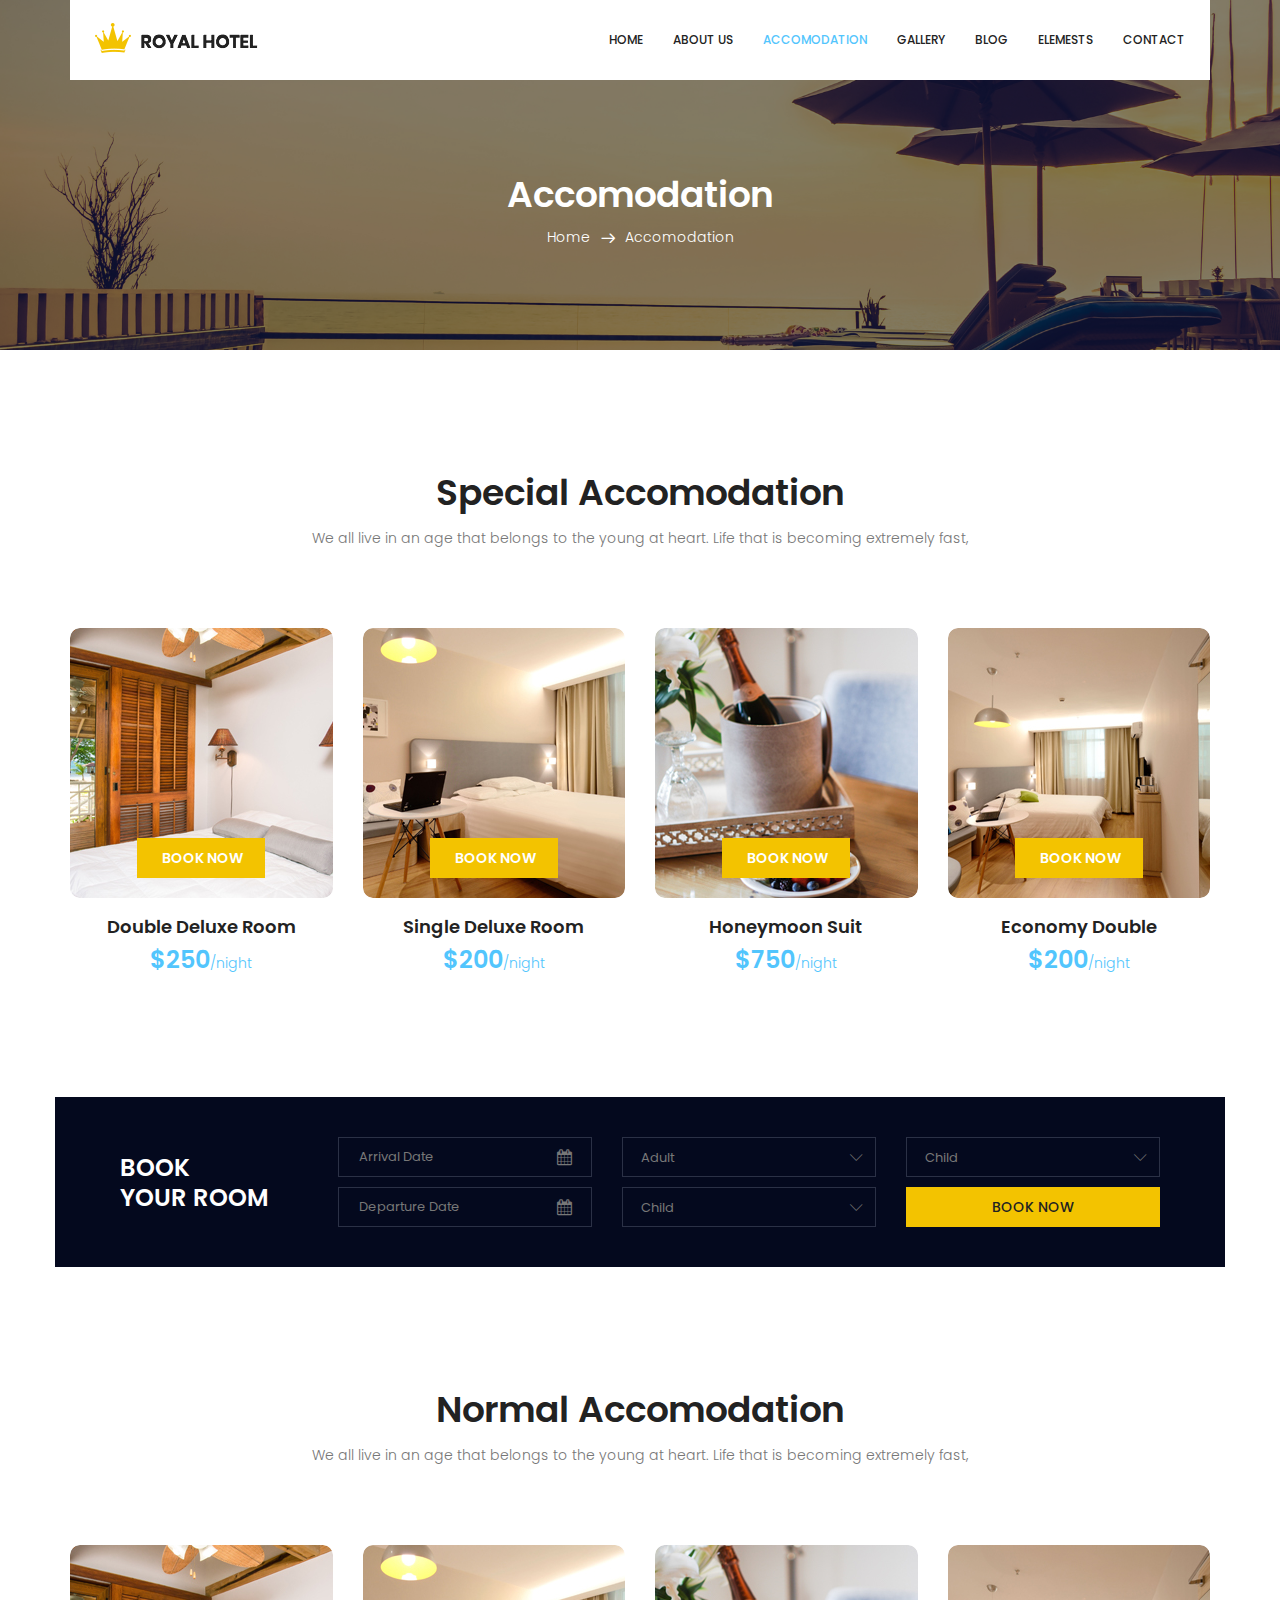
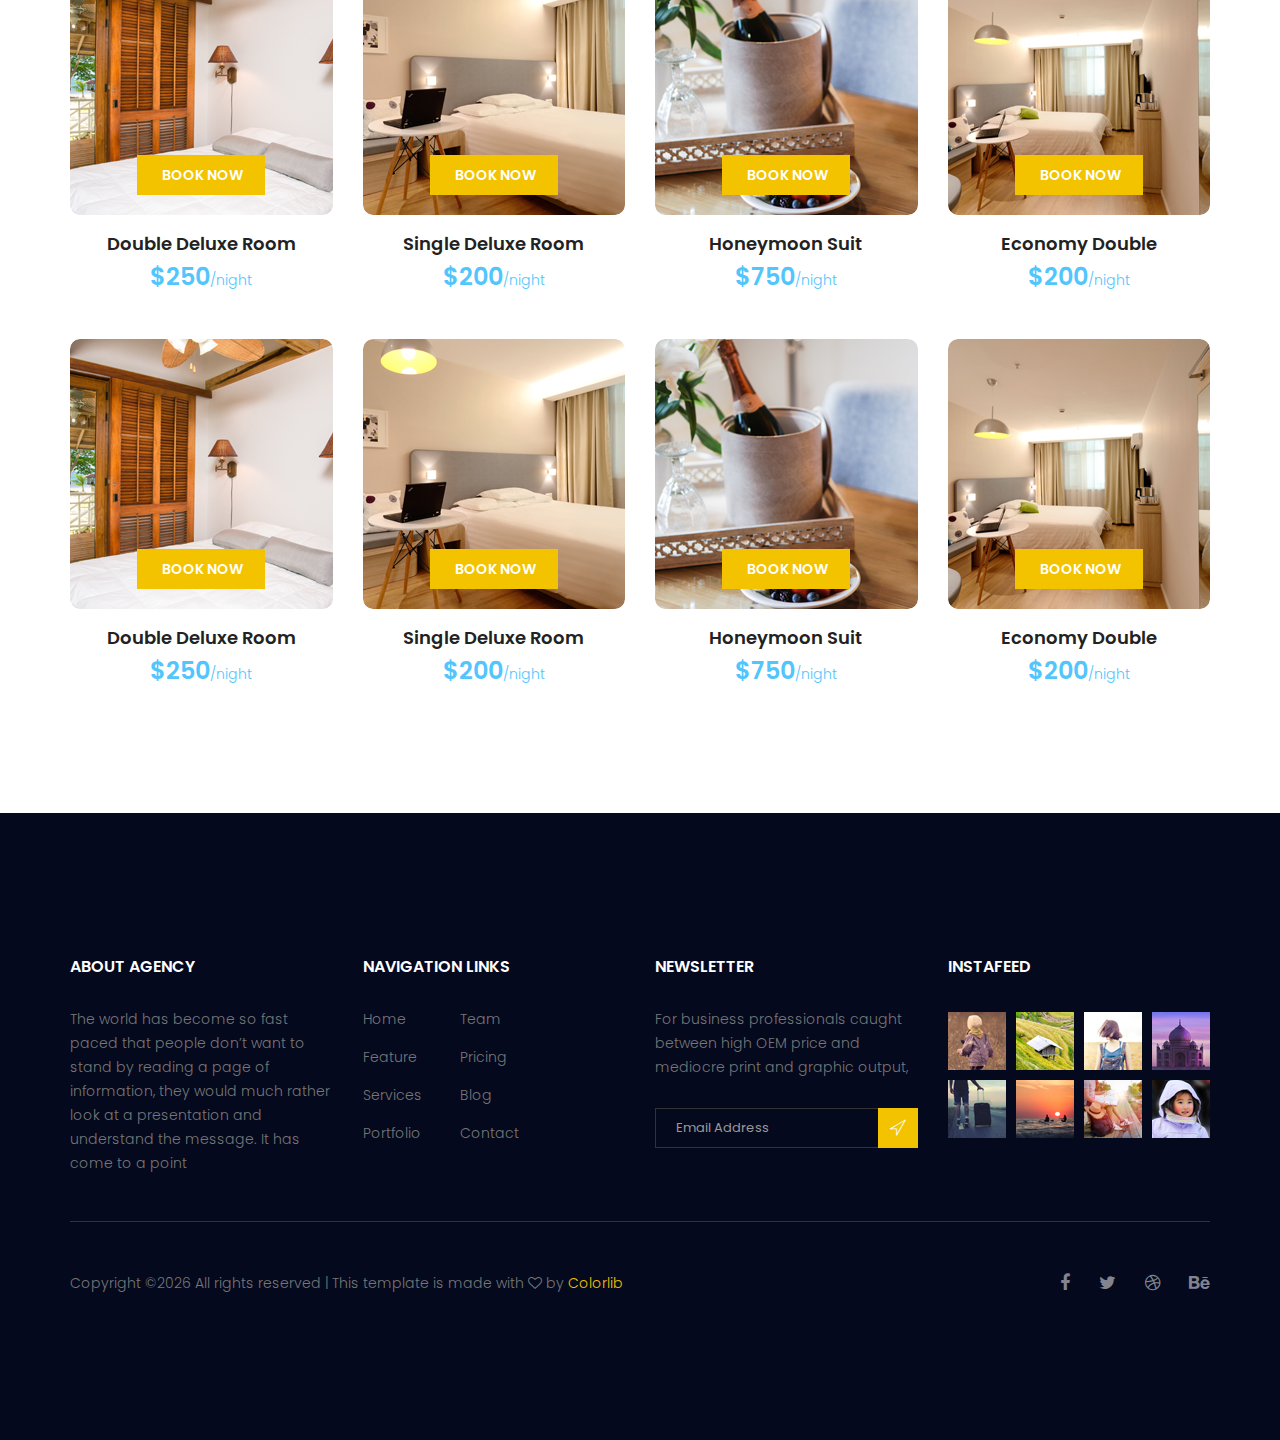
<file: royal-master/accomodation.html>
<!doctype html>
<html lang="en">
    <head>
        <!-- Required meta tags -->
        <meta charset="utf-8">
        <meta name="viewport" content="width=device-width, initial-scale=1, shrink-to-fit=no">
        <link rel="icon" href="image/favicon.png" type="image/png">
        <title>Royal Hotel</title>
        <!-- Bootstrap CSS -->
        <link rel="stylesheet" href="css/bootstrap.css">
        <link rel="stylesheet" href="vendors/linericon/style.css">
        <link rel="stylesheet" href="css/font-awesome.min.css">
        <link rel="stylesheet" href="vendors/bootstrap-datepicker/bootstrap-datetimepicker.min.css">
        <link rel="stylesheet" href="vendors/nice-select/css/nice-select.css">
        <link rel="stylesheet" href="vendors/owl-carousel/owl.carousel.min.css">
        <!-- main css -->
        <link rel="stylesheet" href="css/style.css">
        <link rel="stylesheet" href="css/responsive.css">
    </head>
    <body>
        <!--================Header Area =================-->
        <header class="header_area">
            <div class="container">
                <nav class="navbar navbar-expand-lg navbar-light">
                    <!-- Brand and toggle get grouped for better mobile display -->
                    <a class="navbar-brand logo_h" href="index.html"><img src="image/Logo.png" alt=""></a>
                    <button class="navbar-toggler" type="button" data-toggle="collapse" data-target="#navbarSupportedContent" aria-controls="navbarSupportedContent" aria-expanded="false" aria-label="Toggle navigation">
                        <span class="icon-bar"></span>
                        <span class="icon-bar"></span>
                        <span class="icon-bar"></span>
                    </button>
                    <!-- Collect the nav links, forms, and other content for toggling -->
                    <div class="collapse navbar-collapse offset" id="navbarSupportedContent">
                        <ul class="nav navbar-nav menu_nav ml-auto">
                            <li class="nav-item"><a class="nav-link" href="index.html">Home</a></li> 
                            <li class="nav-item"><a class="nav-link" href="about.html">About us</a></li>
                            <li class="nav-item active"><a class="nav-link" href="accomodation.html">Accomodation</a></li>
                            <li class="nav-item"><a class="nav-link" href="gallery.html">Gallery</a></li>
                            <li class="nav-item submenu dropdown">
                                <a href="#" class="nav-link dropdown-toggle" data-toggle="dropdown" role="button" aria-haspopup="true" aria-expanded="false">Blog</a>
                                <ul class="dropdown-menu">
                                    <li class="nav-item"><a class="nav-link" href="blog.html">Blog</a></li>
                                    <li class="nav-item"><a class="nav-link" href="blog-single.html">Blog Details</a></li>
                                </ul>
                            </li> 
                            <li class="nav-item"><a class="nav-link" href="elements.html">Elemests</a></li>
                            <li class="nav-item"><a class="nav-link" href="contact.html">Contact</a></li>
                        </ul>
                    </div> 
                </nav>
            </div>
        </header>
        <!--================Header Area =================-->
        
        <!--================Breadcrumb Area =================-->
        <section class="breadcrumb_area">
            <div class="overlay bg-parallax" data-stellar-ratio="0.8" data-stellar-vertical-offset="0" data-background=""></div>
            <div class="container">
                <div class="page-cover text-center">
                    <h2 class="page-cover-tittle">Accomodation</h2>
                    <ol class="breadcrumb">
                        <li><a href="index.html">Home</a></li>
                        <li class="active">Accomodation</li>
                    </ol>
                </div>
            </div>
        </section>
        <!--================Breadcrumb Area =================-->
        
        <!--================ Accomodation Area  =================-->
        <section class="accomodation_area section_gap">
            <div class="container">
                <div class="section_title text-center">
                    <h2 class="title_color">Special Accomodation</h2>
                    <p>We all live in an age that belongs to the young at heart. Life that is becoming extremely fast,</p>
                </div>
                <div class="row mb_30">
                    <div class="col-lg-3 col-sm-6">
                        <div class="accomodation_item text-center">
                            <div class="hotel_img">
                                <img src="image/room1.jpg" alt="">
                                <a href="#" class="btn theme_btn button_hover">Book Now</a>
                            </div>
                            <a href="#"><h4 class="sec_h4">Double Deluxe Room</h4></a>
                            <h5>$250<small>/night</small></h5>
                        </div>
                    </div>
                    <div class="col-lg-3 col-sm-6">
                        <div class="accomodation_item text-center">
                            <div class="hotel_img">
                                <img src="image/room2.jpg" alt="">
                                <a href="#" class="btn theme_btn button_hover">Book Now</a>
                            </div>
                            <a href="#"><h4 class="sec_h4">Single Deluxe Room</h4></a>
                            <h5>$200<small>/night</small></h5>
                        </div>
                    </div>
                    <div class="col-lg-3 col-sm-6">
                        <div class="accomodation_item text-center">
                            <div class="hotel_img">
                                <img src="image/room3.jpg" alt="">
                                <a href="#" class="btn theme_btn button_hover">Book Now</a>
                            </div>
                            <a href="#"><h4 class="sec_h4">Honeymoon Suit</h4></a>
                            <h5>$750<small>/night</small></h5>
                        </div>
                    </div>
                    <div class="col-lg-3 col-sm-6">
                        <div class="accomodation_item text-center">
                            <div class="hotel_img">
                                <img src="image/room4.jpg" alt="">
                                <a href="#" class="btn theme_btn button_hover">Book Now</a>
                            </div>
                            <a href="#"><h4 class="sec_h4">Economy Double</h4></a>
                            <h5>$200<small>/night</small></h5>
                        </div>
                    </div>
                </div>
            </div>
        </section>
        <!--================ Accomodation Area  =================-->
        <!--================Booking Tabel Area =================-->
        <section class="hotel_booking_area">
            <div class="container">
                <div class="row hotel_booking_table">
                    <div class="col-md-3">
                        <h2>Book<br> Your Room</h2>
                    </div>
                    <div class="col-md-9">
                        <div class="boking_table">
                            <div class="row">
                                <div class="col-md-4">
                                    <div class="book_tabel_item">
                                        <div class="form-group">
                                            <div class='input-group date' id='datetimepicker11'>
                                                <input type='text' class="form-control" placeholder="Arrival Date"/>
                                                <span class="input-group-addon">
                                                    <i class="fa fa-calendar" aria-hidden="true"></i>
                                                </span>
                                            </div>
                                        </div>
                                        <div class="form-group">
                                            <div class='input-group date' id='datetimepicker1'>
                                                <input type='text' class="form-control" placeholder="Departure Date"/>
                                                <span class="input-group-addon">
                                                    <i class="fa fa-calendar" aria-hidden="true"></i>
                                                </span>
                                            </div>
                                        </div>
                                    </div>
                                </div>
                                <div class="col-md-4">
                                    <div class="book_tabel_item">
                                        <div class="input-group">
                                            <select class="wide">
                                                <option data-display="Adult">Adult</option>
                                                <option value="1">Old</option>
                                                <option value="2">Younger</option>
                                                <option value="3">Potato</option>
                                            </select>
                                        </div>
                                        <div class="input-group">
                                            <select class="wide">
                                                <option data-display="Child">Child</option>
                                                <option value="1">Child</option>
                                                <option value="2">Baby</option>
                                                <option value="3">Child</option>
                                            </select>
                                        </div>
                                    </div>
                                </div>
                                <div class="col-md-4">
                                    <div class="book_tabel_item">
                                        <div class="input-group">
                                            <select class="wide">
                                                <option data-display="Child">Number of Rooms</option>
                                                <option value="1">Room 01</option>
                                                <option value="2">Room 02</option>
                                                <option value="3">Room 03</option>
                                            </select>
                                        </div>
                                        <a class="book_now_btn button_hover" href="#">Book Now</a>
                                    </div>
                                </div>
                            </div>
                        </div>
                    </div>
                </div>
            </div>
        </section>
        <!--================Booking Tabel Area  =================-->
        <!--================ Accomodation Area  =================-->
        <section class="accomodation_area section_gap">
            <div class="container">
                <div class="section_title text-center">
                    <h2 class="title_color">Normal Accomodation</h2>
                    <p>We all live in an age that belongs to the young at heart. Life that is becoming extremely fast,</p>
                </div>
                <div class="row accomodation_two">
                    <div class="col-lg-3 col-sm-6">
                        <div class="accomodation_item text-center">
                            <div class="hotel_img">
                                <img src="image/room1.jpg" alt="">
                                <a href="#" class="btn theme_btn button_hover">Book Now</a>
                            </div>
                            <a href="#"><h4 class="sec_h4">Double Deluxe Room</h4></a>
                            <h5>$250<small>/night</small></h5>
                        </div>
                    </div>
                    <div class="col-lg-3 col-sm-6">
                        <div class="accomodation_item text-center">
                            <div class="hotel_img">
                                <img src="image/room2.jpg" alt="">
                                <a href="#" class="btn theme_btn button_hover">Book Now</a>
                            </div>
                            <a href="#"><h4 class="sec_h4">Single Deluxe Room</h4></a>
                            <h5>$200<small>/night</small></h5>
                        </div>
                    </div>
                    <div class="col-lg-3 col-sm-6">
                        <div class="accomodation_item text-center">
                            <div class="hotel_img">
                                <img src="image/room3.jpg" alt="">
                                <a href="#" class="btn theme_btn button_hover">Book Now</a>
                            </div>
                            <a href="#"><h4 class="sec_h4">Honeymoon Suit</h4></a>
                            <h5>$750<small>/night</small></h5>
                        </div>
                    </div>
                    <div class="col-lg-3 col-sm-6">
                        <div class="accomodation_item text-center">
                            <div class="hotel_img">
                                <img src="image/room4.jpg" alt="">
                                <a href="#" class="btn theme_btn button_hover">Book Now</a>
                            </div>
                            <a href="#"><h4 class="sec_h4">Economy Double</h4></a>
                            <h5>$200<small>/night</small></h5>
                        </div>
                    </div>
                    <div class="col-lg-3 col-sm-6">
                        <div class="accomodation_item text-center">
                            <div class="hotel_img">
                                <img src="image/room1.jpg" alt="">
                                <a href="#" class="btn theme_btn button_hover">Book Now</a>
                            </div>
                            <a href="#"><h4 class="sec_h4">Double Deluxe Room</h4></a>
                            <h5>$250<small>/night</small></h5>
                        </div>
                    </div>
                    <div class="col-lg-3 col-sm-6">
                        <div class="accomodation_item text-center">
                            <div class="hotel_img">
                                <img src="image/room2.jpg" alt="">
                                <a href="#" class="btn theme_btn button_hover">Book Now</a>
                            </div>
                            <a href="#"><h4 class="sec_h4">Single Deluxe Room</h4></a>
                            <h5>$200<small>/night</small></h5>
                        </div>
                    </div>
                    <div class="col-lg-3 col-sm-6">
                        <div class="accomodation_item text-center">
                            <div class="hotel_img">
                                <img src="image/room3.jpg" alt="">
                                <a href="#" class="btn theme_btn button_hover">Book Now</a>
                            </div>
                            <a href="#"><h4 class="sec_h4">Honeymoon Suit</h4></a>
                            <h5>$750<small>/night</small></h5>
                        </div>
                    </div>
                    <div class="col-lg-3 col-sm-6">
                        <div class="accomodation_item text-center">
                            <div class="hotel_img">
                                <img src="image/room4.jpg" alt="">
                                <a href="#" class="btn theme_btn button_hover">Book Now</a>
                            </div>
                            <a href="#"><h4 class="sec_h4">Economy Double</h4></a>
                            <h5>$200<small>/night</small></h5>
                        </div>
                    </div>
                </div>
            </div>
        </section>
        <!--================ Accomodation Area  =================-->
        <!--================ start footer Area  =================-->	
        <footer class="footer-area section_gap">
            <div class="container">
                <div class="row">
                    <div class="col-lg-3  col-md-6 col-sm-6">
                        <div class="single-footer-widget">
                            <h6 class="footer_title">About Agency</h6>
                            <p>The world has become so fast paced that people don’t want to stand by reading a page of information, they would much rather look at a presentation and understand the message. It has come to a point </p>
                        </div>
                    </div>
                    <div class="col-lg-3 col-md-6 col-sm-6">
                        <div class="single-footer-widget">
                            <h6 class="footer_title">Navigation Links</h6>
                            <div class="row">
                                <div class="col-4">
                                    <ul class="list_style">
                                        <li><a href="#">Home</a></li>
                                        <li><a href="#">Feature</a></li>
                                        <li><a href="#">Services</a></li>
                                        <li><a href="#">Portfolio</a></li>
                                    </ul>
                                </div>
                                <div class="col-4">
                                    <ul class="list_style">
                                        <li><a href="#">Team</a></li>
                                        <li><a href="#">Pricing</a></li>
                                        <li><a href="#">Blog</a></li>
                                        <li><a href="#">Contact</a></li>
                                    </ul>
                                </div>										
                            </div>							
                        </div>
                    </div>							
                    <div class="col-lg-3 col-md-6 col-sm-6">
                        <div class="single-footer-widget">
                            <h6 class="footer_title">Newsletter</h6>
                            <p>For business professionals caught between high OEM price and mediocre print and graphic output, </p>		
                            <div id="mc_embed_signup">
                                <form target="_blank" action="https://spondonit.us12.list-manage.com/subscribe/post?u=1462626880ade1ac87bd9c93a&amp;id=92a4423d01" method="get" class="subscribe_form relative">
                                    <div class="input-group d-flex flex-row">
                                        <input name="EMAIL" placeholder="Email Address" onfocus="this.placeholder = ''" onblur="this.placeholder = 'Email Address '" required="" type="email">
                                        <button class="btn sub-btn"><span class="lnr lnr-location"></span></button>		
                                    </div>									
                                    <div class="mt-10 info"></div>
                                </form>
                            </div>
                        </div>
                    </div>
                    <div class="col-lg-3 col-md-6 col-sm-6">
                        <div class="single-footer-widget instafeed">
                            <h6 class="footer_title">InstaFeed</h6>
                            <ul class="list_style instafeed d-flex flex-wrap">
                                <li><img src="image/instagram/Image-01.jpg" alt=""></li>
                                <li><img src="image/instagram/Image-02.jpg" alt=""></li>
                                <li><img src="image/instagram/Image-03.jpg" alt=""></li>
                                <li><img src="image/instagram/Image-04.jpg" alt=""></li>
                                <li><img src="image/instagram/Image-05.jpg" alt=""></li>
                                <li><img src="image/instagram/Image-06.jpg" alt=""></li>
                                <li><img src="image/instagram/Image-07.jpg" alt=""></li>
                                <li><img src="image/instagram/Image-08.jpg" alt=""></li>
                            </ul>
                        </div>
                    </div>						
                </div>
                <div class="border_line"></div>
                <div class="row footer-bottom d-flex justify-content-between align-items-center">
                    <p class="col-lg-8 col-sm-12 footer-text m-0"><!-- Link back to Colorlib can't be removed. Template is licensed under CC BY 3.0. -->
Copyright &copy;<script>document.write(new Date().getFullYear());</script> All rights reserved | This template is made with <i class="fa fa-heart-o" aria-hidden="true"></i> by <a href="https://colorlib.com" target="_blank">Colorlib</a>
<!-- Link back to Colorlib can't be removed. Template is licensed under CC BY 3.0. --></p>
                    <div class="col-lg-4 col-sm-12 footer-social">
                        <a href="#"><i class="fa fa-facebook"></i></a>
                        <a href="#"><i class="fa fa-twitter"></i></a>
                        <a href="#"><i class="fa fa-dribbble"></i></a>
                        <a href="#"><i class="fa fa-behance"></i></a>
                    </div>
                </div>
            </div>
        </footer>
		<!--================ End footer Area  =================-->
        
        
        <!-- Optional JavaScript -->
        <!-- jQuery first, then Popper.js, then Bootstrap JS -->
        <script src="js/jquery-3.2.1.min.js"></script>
        <script src="js/popper.js"></script>
        <script src="js/bootstrap.min.js"></script>
        <script src="vendors/owl-carousel/owl.carousel.min.js"></script>
        <script src="js/jquery.ajaxchimp.min.js"></script>
        <script src="vendors/bootstrap-datepicker/bootstrap-datetimepicker.min.js"></script>
        <script src="vendors/nice-select/js/jquery.nice-select.js"></script>
        <script src="js/mail-script.js"></script>
        <script src="js/stellar.js"></script>
        <script src="vendors/lightbox/simpleLightbox.min.js"></script>
        <script src="js/custom.js"></script>
    </body>
</html>
</file>
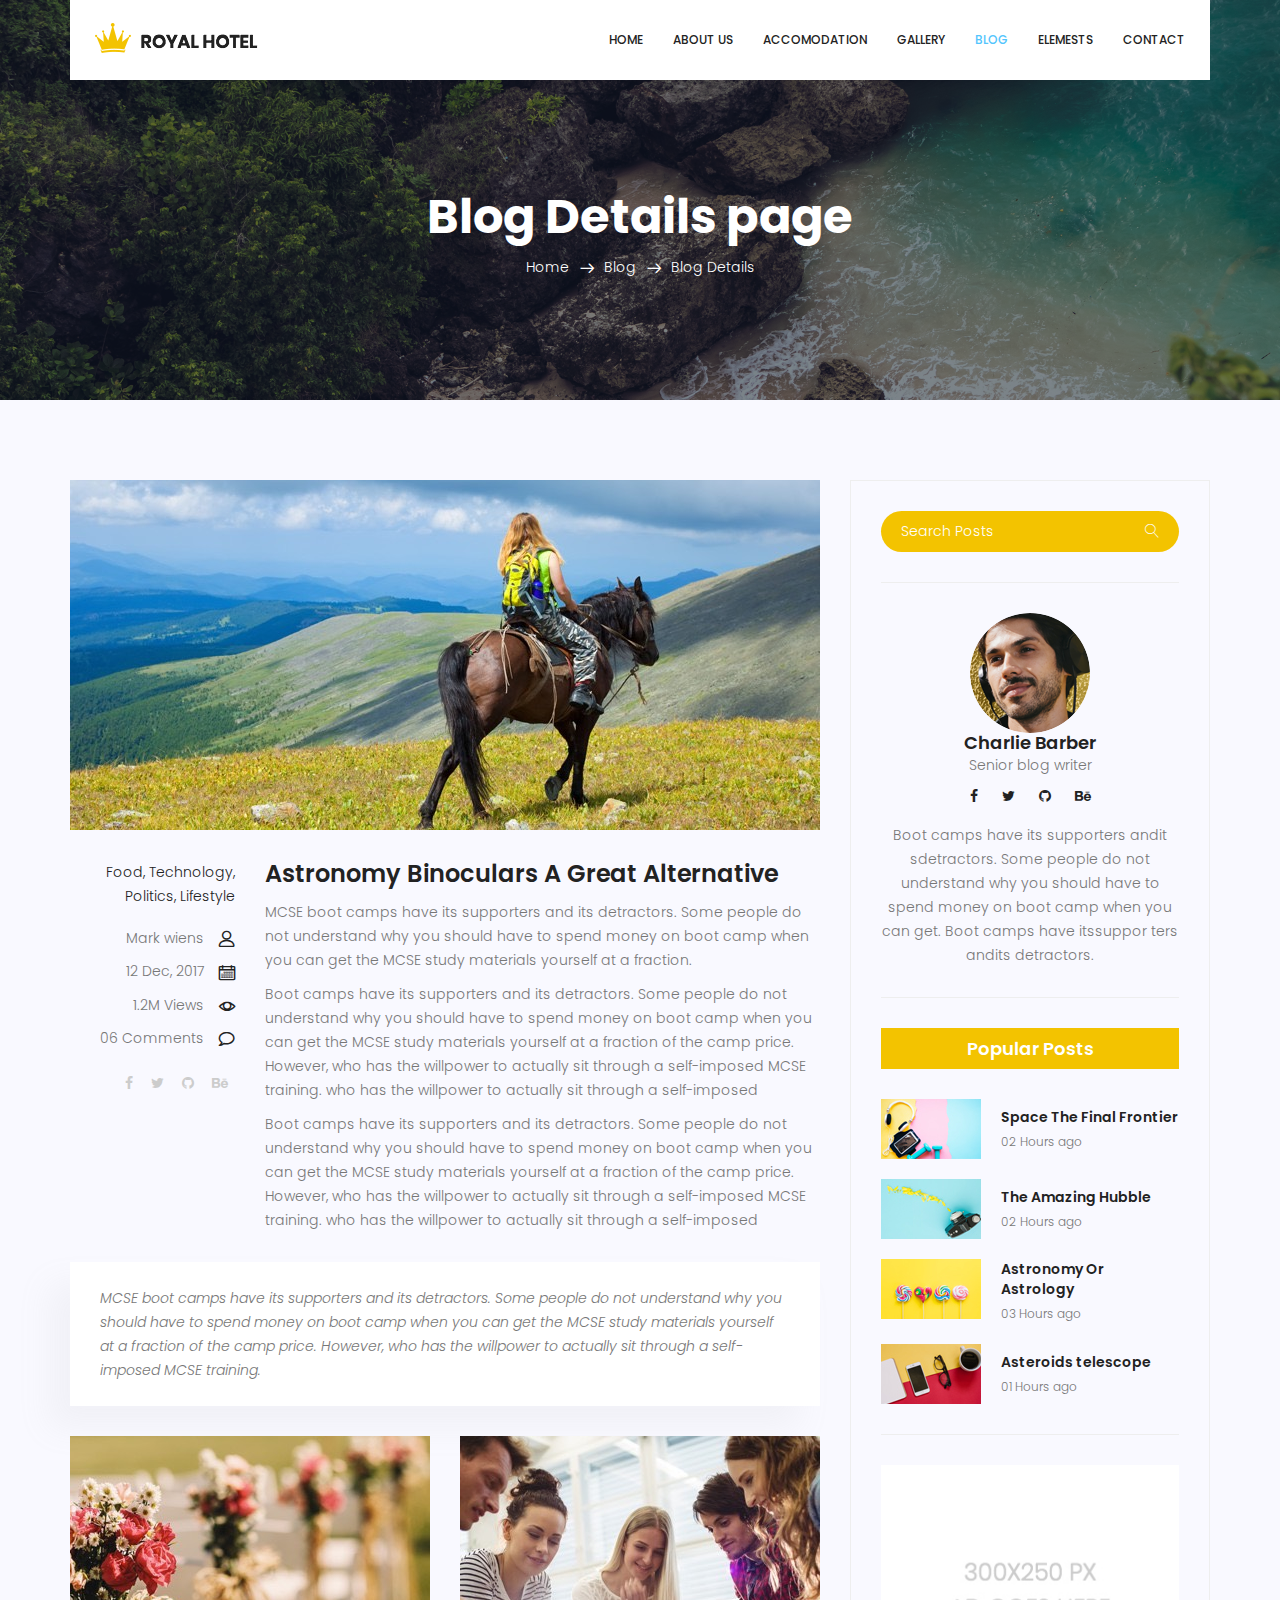
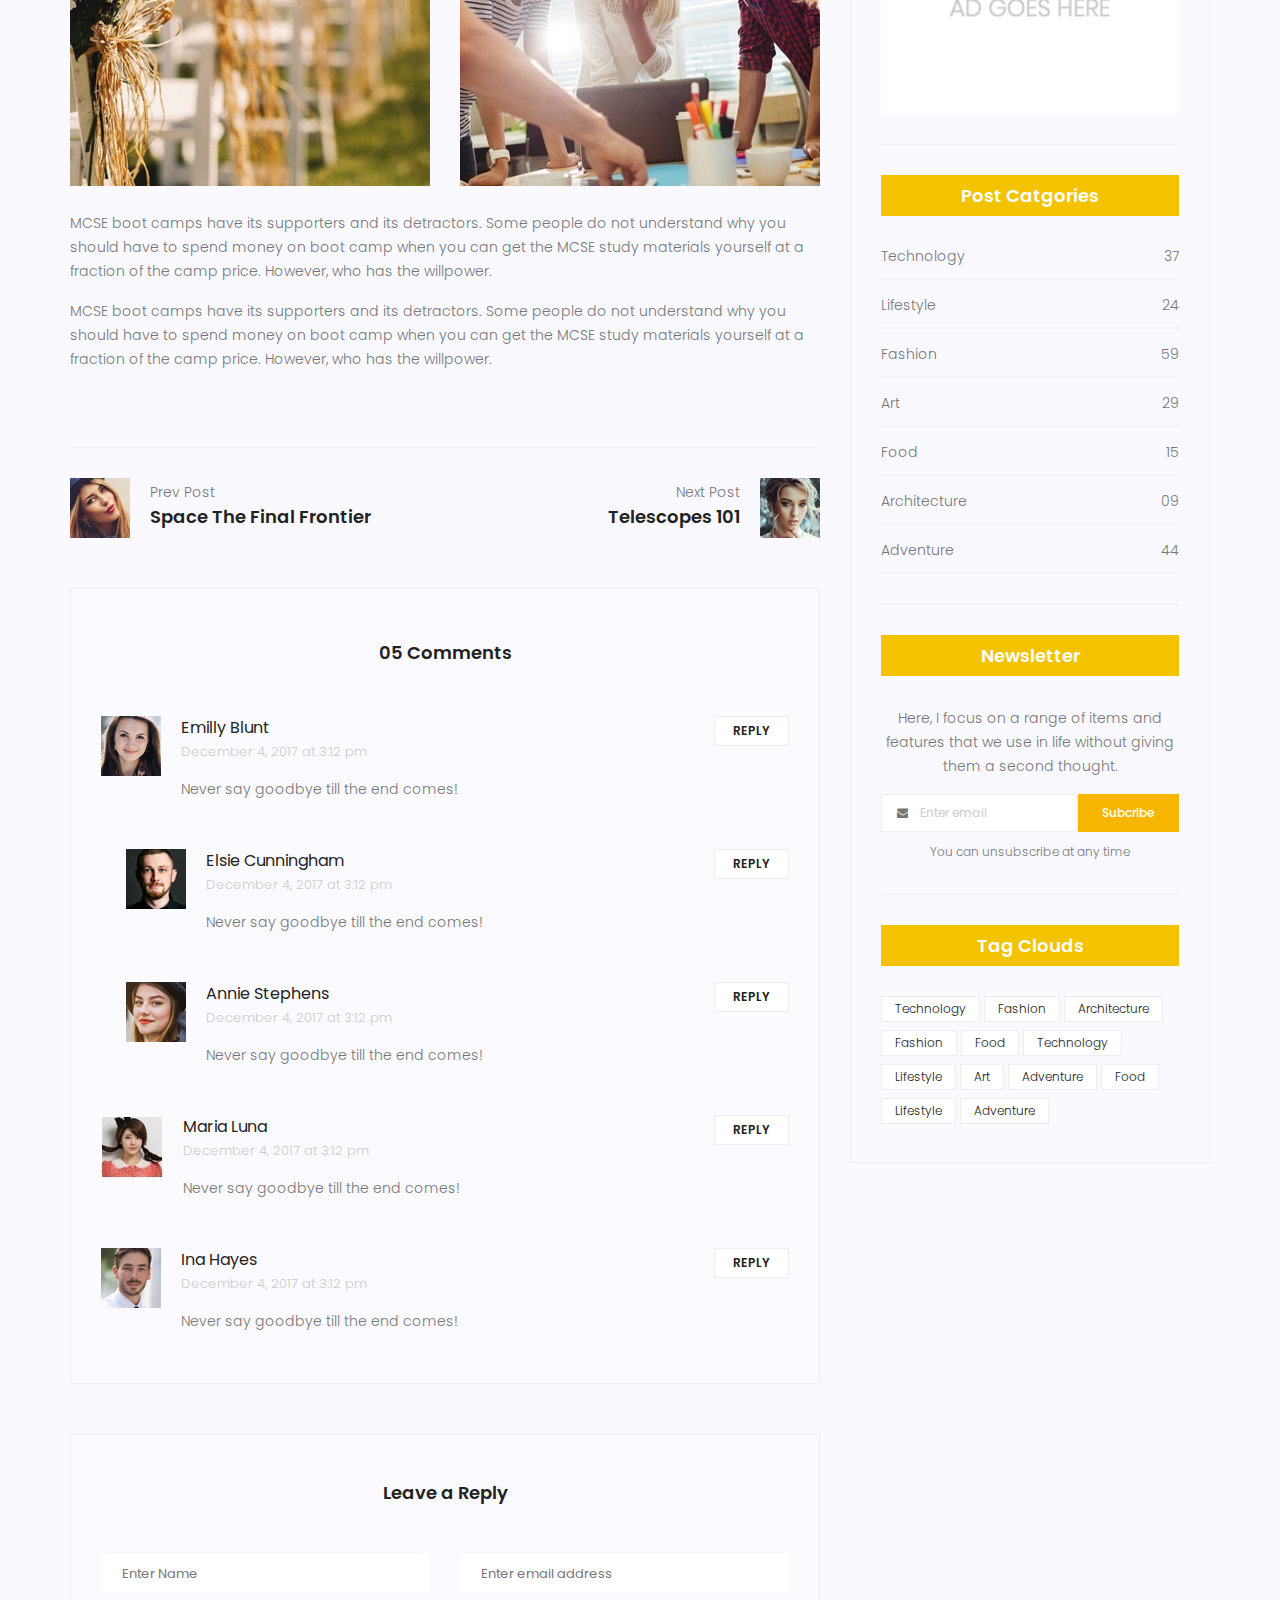
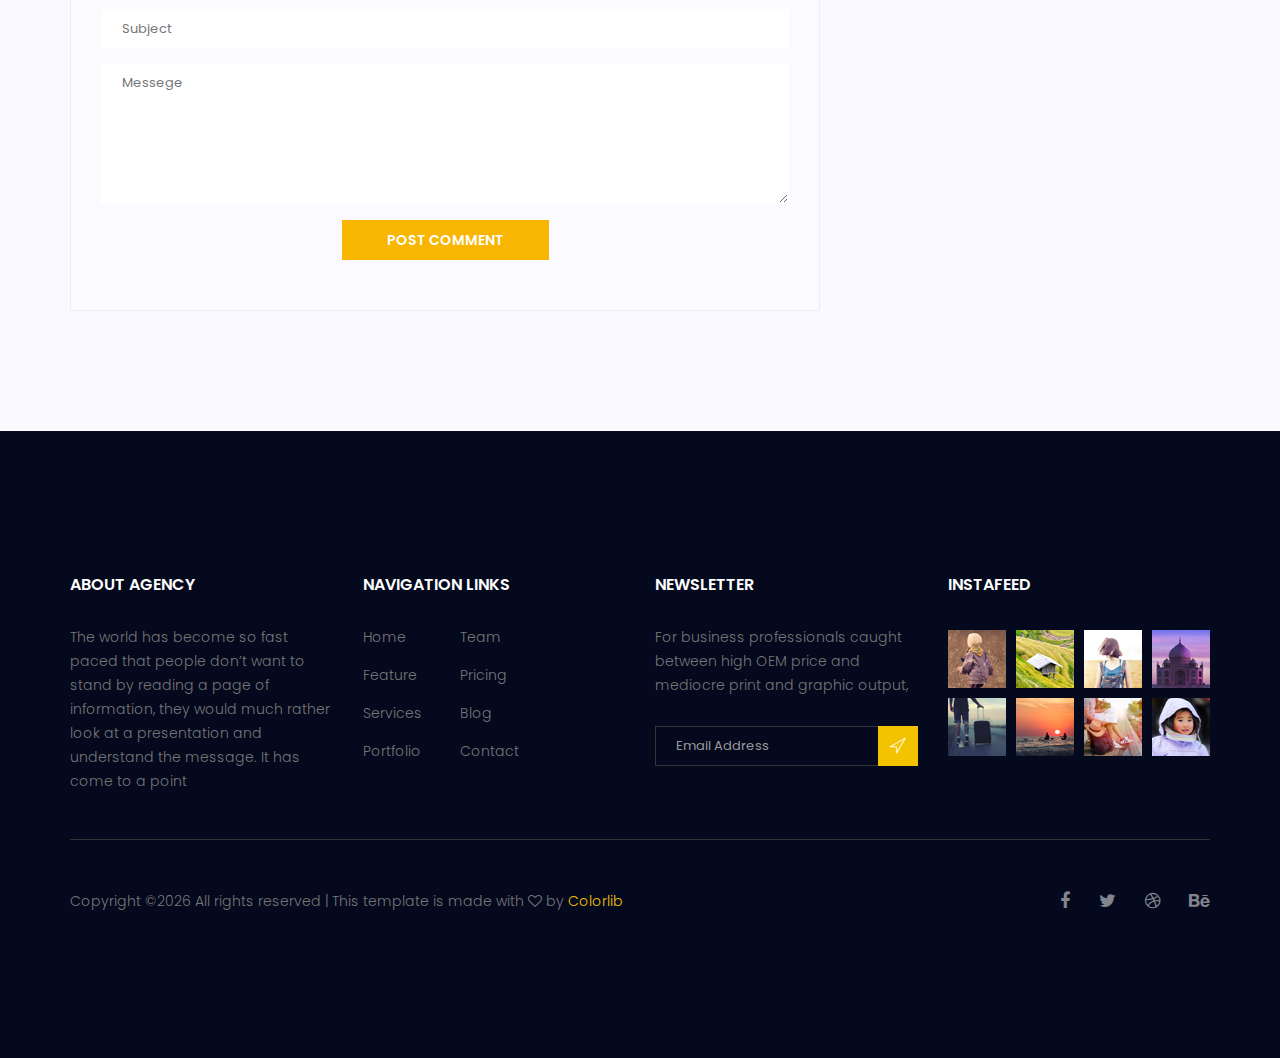
<file: royal-master/blog-single.html>
<!doctype html>
<html lang="en">
    <head>
        <!-- Required meta tags -->
        <meta charset="utf-8">
        <meta name="viewport" content="width=device-width, initial-scale=1, shrink-to-fit=no">
        <link rel="icon" href="image/favicon.png" type="image/png">
        <title>Royal Hotel</title>
        <!-- Bootstrap CSS -->
        <link rel="stylesheet" href="css/bootstrap.css">
        <link rel="stylesheet" href="vendors/linericon/style.css">
        <link rel="stylesheet" href="css/font-awesome.min.css">
        <link rel="stylesheet" href="vendors/bootstrap-datepicker/bootstrap-datetimepicker.min.css">
        <link rel="stylesheet" href="vendors/nice-select/css/nice-select.css">
        <link rel="stylesheet" href="vendors/owl-carousel/owl.carousel.min.css">
        <!-- main css -->
        <link rel="stylesheet" href="css/style.css">
        <link rel="stylesheet" href="css/responsive.css">
    </head>
    <body>
        <!--================Header Area =================-->
        <header class="header_area">
            <div class="container">
                <nav class="navbar navbar-expand-lg navbar-light">
                    <!-- Brand and toggle get grouped for better mobile display -->
                    <a class="navbar-brand logo_h" href="index.html"><img src="image/Logo.png" alt=""></a>
                    <button class="navbar-toggler" type="button" data-toggle="collapse" data-target="#navbarSupportedContent" aria-controls="navbarSupportedContent" aria-expanded="false" aria-label="Toggle navigation">
                        <span class="icon-bar"></span>
                        <span class="icon-bar"></span>
                        <span class="icon-bar"></span>
                    </button>
                    <!-- Collect the nav links, forms, and other content for toggling -->
                    <div class="collapse navbar-collapse offset" id="navbarSupportedContent">
                        <ul class="nav navbar-nav menu_nav ml-auto">
                            <li class="nav-item"><a class="nav-link" href="index.html">Home</a></li> 
                            <li class="nav-item"><a class="nav-link" href="about.html">About us</a></li>
                            <li class="nav-item"><a class="nav-link" href="accomodation.html">Accomodation</a></li>
                            <li class="nav-item"><a class="nav-link" href="gallery.html">Gallery</a></li>
                            <li class="nav-item submenu dropdown active">
                                <a href="#" class="nav-link dropdown-toggle" data-toggle="dropdown" role="button" aria-haspopup="true" aria-expanded="false">Blog</a>
                                <ul class="dropdown-menu">
                                    <li class="nav-item"><a class="nav-link" href="blog.html">Blog</a></li>
                                    <li class="nav-item"><a class="nav-link" href="blog-single.html">Blog Details</a></li>
                                </ul>
                            </li> 
                            <li class="nav-item"><a class="nav-link" href="elements.html">Elemests</a></li>
                            <li class="nav-item"><a class="nav-link" href="contact.html">Contact</a></li>
                        </ul>
                    </div> 
                </nav>
            </div>
        </header>
        <!--================Header Area =================-->
        
        <!--================Breadcrumb Area =================-->
        <section class="breadcrumb_area blog_banner_two">
            <div class="overlay bg-parallax" data-stellar-ratio="0.8" data-stellar-vertical-offset="0" data-background=""></div>
            <div class="container">
                <div class="page-cover text-center">
                    <h2 class="page-cover-tittle f_48">Blog Details page</h2>
                    <ol class="breadcrumb">
                        <li><a href="index.html">Home</a></li>
                        <li><a href="blog.html">Blog</a></li>
                        <li class="active">Blog Details</li>
                    </ol>
                </div>
            </div>
        </section>
        <!--================Breadcrumb Area =================-->
        
        <!--================Blog Area =================-->
        <section class="blog_area single-post-area">
            <div class="container">
                <div class="row">
                    <div class="col-lg-8 posts-list">
                        <div class="single-post row">
                            <div class="col-lg-12">
                                <div class="feature-img">
                                    <img class="img-fluid" src="image/blog/feature-img1.jpg" alt="">
                                </div>									
                            </div>
                            <div class="col-lg-3  col-md-3">
                                <div class="blog_info text-right">
                                    <div class="post_tag">
                                        <a href="#">Food,</a>
                                        <a href="#">Technology,</a>
                                        <a href="#">Politics,</a>
                                        <a href="#">Lifestyle</a>
                                    </div>
                                    <ul class="blog_meta list_style">
                                        <li><a href="#">Mark wiens<i class="lnr lnr-user"></i></a></li>
                                        <li><a href="#">12 Dec, 2017<i class="lnr lnr-calendar-full"></i></a></li>
                                        <li><a href="#">1.2M Views<i class="lnr lnr-eye"></i></a></li>
                                        <li><a href="#">06 Comments<i class="lnr lnr-bubble"></i></a></li>
                                    </ul>
                                    <ul class="social-links">
                                        <li><a href="#"><i class="fa fa-facebook"></i></a></li>
                                        <li><a href="#"><i class="fa fa-twitter"></i></a></li>
                                        <li><a href="#"><i class="fa fa-github"></i></a></li>
                                        <li><a href="#"><i class="fa fa-behance"></i></a></li>
                                    </ul>
                                </div>
                            </div>
                            <div class="col-lg-9 col-md-9 blog_details">
                                <h2>Astronomy Binoculars A Great Alternative</h2>
                                <p class="excert">
                                    MCSE boot camps have its supporters and its detractors. Some people do not understand why you should have to spend money on boot camp when you can get the MCSE study materials yourself at a fraction.
                                </p>
                                <p>
                                    Boot camps have its supporters and its detractors. Some people do not understand why you should have to spend money on boot camp when you can get the MCSE study materials yourself at a fraction of the camp price. However, who has the willpower to actually sit through a self-imposed MCSE training. who has the willpower to actually sit through a self-imposed
                                </p>
                                <p>
                                    Boot camps have its supporters and its detractors. Some people do not understand why you should have to spend money on boot camp when you can get the MCSE study materials yourself at a fraction of the camp price. However, who has the willpower to actually sit through a self-imposed MCSE training. who has the willpower to actually sit through a self-imposed
                                </p>
                            </div>
                            <div class="col-lg-12">
                                <div class="quotes">
                                    MCSE boot camps have its supporters and its detractors. Some people do not understand why you should have to spend money on boot camp when you can get the MCSE study materials yourself at a fraction of the camp price. However, who has the willpower to actually sit through a self-imposed MCSE training.										
                                </div>
                                <div class="row">
                                    <div class="col-6">
                                        <img class="img-fluid" src="image/blog/post-img1.jpg" alt="">
                                    </div>
                                    <div class="col-6">
                                        <img class="img-fluid" src="image/blog/post-img2.jpg" alt="">
                                    </div>	
                                    <div class="col-lg-12 mt-25">
                                        <p>
                                            MCSE boot camps have its supporters and its detractors. Some people do not understand why you should have to spend money on boot camp when you can get the MCSE study materials yourself at a fraction of the camp price. However, who has the willpower.
                                        </p>
                                        <p>
                                            MCSE boot camps have its supporters and its detractors. Some people do not understand why you should have to spend money on boot camp when you can get the MCSE study materials yourself at a fraction of the camp price. However, who has the willpower.
                                        </p>											
                                    </div>									
                                </div>
                            </div>
                        </div>
                        <div class="navigation-area">
                            <div class="row">
                                <div class="col-lg-6 col-md-6 col-12 nav-left flex-row d-flex justify-content-start align-items-center">
                                    <div class="thumb">
                                        <a href="#"><img class="img-fluid" src="image/blog/prev.jpg" alt=""></a>
                                    </div>
                                    <div class="arrow">
                                        <a href="#"><span class="lnr text-white lnr-arrow-left"></span></a>
                                    </div>
                                    <div class="detials">
                                        <p>Prev Post</p>
                                        <a href="#"><h4>Space The Final Frontier</h4></a>
                                    </div>
                                </div>
                                <div class="col-lg-6 col-md-6 col-12 nav-right flex-row d-flex justify-content-end align-items-center">
                                    <div class="detials">
                                        <p>Next Post</p>
                                        <a href="#"><h4>Telescopes 101</h4></a>
                                    </div>
                                    <div class="arrow">
                                        <a href="#"><span class="lnr text-white lnr-arrow-right"></span></a>
                                    </div>
                                    <div class="thumb">
                                        <a href="#"><img class="img-fluid" src="image/blog/next.jpg" alt=""></a>
                                    </div>										
                                </div>									
                            </div>
                        </div>
                        <div class="comments-area">
                            <h4>05 Comments</h4>
                            <div class="comment-list">
                                <div class="single-comment justify-content-between d-flex">
                                    <div class="user justify-content-between d-flex">
                                        <div class="thumb">
                                            <img src="image/blog/c1.jpg" alt="">
                                        </div>
                                        <div class="desc">
                                            <h5><a href="#">Emilly Blunt</a></h5>
                                            <p class="date">December 4, 2017 at 3:12 pm </p>
                                            <p class="comment">
                                                Never say goodbye till the end comes!
                                            </p>
                                        </div>
                                    </div>
                                    <div class="reply-btn">
                                           <a href="" class="btn-reply text-uppercase">reply</a> 
                                    </div>
                                </div>
                            </div>	
                            <div class="comment-list left-padding">
                                <div class="single-comment justify-content-between d-flex">
                                    <div class="user justify-content-between d-flex">
                                        <div class="thumb">
                                            <img src="image/blog/c2.jpg" alt="">
                                        </div>
                                        <div class="desc">
                                            <h5><a href="#">Elsie Cunningham</a></h5>
                                            <p class="date">December 4, 2017 at 3:12 pm </p>
                                            <p class="comment">
                                                Never say goodbye till the end comes!
                                            </p>
                                        </div>
                                    </div>
                                    <div class="reply-btn">
                                           <a href="" class="btn-reply text-uppercase">reply</a> 
                                    </div>
                                </div>
                            </div>	
                            <div class="comment-list left-padding">
                                <div class="single-comment justify-content-between d-flex">
                                    <div class="user justify-content-between d-flex">
                                        <div class="thumb">
                                            <img src="image/blog/c3.jpg" alt="">
                                        </div>
                                        <div class="desc">
                                            <h5><a href="#">Annie Stephens</a></h5>
                                            <p class="date">December 4, 2017 at 3:12 pm </p>
                                            <p class="comment">
                                                Never say goodbye till the end comes!
                                            </p>
                                        </div>
                                    </div>
                                    <div class="reply-btn">
                                           <a href="" class="btn-reply text-uppercase">reply</a> 
                                    </div>
                                </div>
                            </div>	
                            <div class="comment-list">
                                <div class="single-comment justify-content-between d-flex">
                                    <div class="user justify-content-between d-flex">
                                        <div class="thumb">
                                            <img src="image/blog/c4.jpg" alt="">
                                        </div>
                                        <div class="desc">
                                            <h5><a href="#">Maria Luna</a></h5>
                                            <p class="date">December 4, 2017 at 3:12 pm </p>
                                            <p class="comment">
                                                Never say goodbye till the end comes!
                                            </p>
                                        </div>
                                    </div>
                                    <div class="reply-btn">
                                           <a href="" class="btn-reply text-uppercase">reply</a> 
                                    </div>
                                </div>
                            </div>	
                            <div class="comment-list">
                                <div class="single-comment justify-content-between d-flex">
                                    <div class="user justify-content-between d-flex">
                                        <div class="thumb">
                                            <img src="image/blog/c5.jpg" alt="">
                                        </div>
                                        <div class="desc">
                                            <h5><a href="#">Ina Hayes</a></h5>
                                            <p class="date">December 4, 2017 at 3:12 pm </p>
                                            <p class="comment">
                                                Never say goodbye till the end comes!
                                            </p>
                                        </div>
                                    </div>
                                    <div class="reply-btn">
                                           <a href="" class="btn-reply text-uppercase">reply</a> 
                                    </div>
                                </div>
                            </div>	                                             				
                        </div>
                        <div class="comment-form">
                            <h4>Leave a Reply</h4>
                            <form>
                                <div class="form-group form-inline">
                                  <div class="form-group col-lg-6 col-md-6 name">
                                    <input type="text" class="form-control" id="name" placeholder="Enter Name" onfocus="this.placeholder = ''" onblur="this.placeholder = 'Enter Name'">
                                  </div>
                                  <div class="form-group col-lg-6 col-md-6 email">
                                    <input type="email" class="form-control" id="email" placeholder="Enter email address" onfocus="this.placeholder = ''" onblur="this.placeholder = 'Enter email address'">
                                  </div>										
                                </div>
                                <div class="form-group">
                                    <input type="text" class="form-control" id="subject" placeholder="Subject" onfocus="this.placeholder = ''" onblur="this.placeholder = 'Subject'">
                                </div>
                                <div class="form-group">
                                    <textarea class="form-control mb-10" rows="5" name="message" placeholder="Messege" onfocus="this.placeholder = ''" onblur="this.placeholder = 'Messege'" required=""></textarea>
                                </div>
                                <a href="#" class="primary-btn button_hover">Post Comment</a>	
                            </form>
                        </div>
                    </div>
                    <div class="col-lg-4">
                        <div class="blog_right_sidebar">
                            <aside class="single_sidebar_widget search_widget">
                                <div class="input-group">
                                    <input type="text" class="form-control" placeholder="Search Posts">
                                    <span class="input-group-btn">
                                        <button class="btn btn-default" type="button"><i class="lnr lnr-magnifier"></i></button>
                                    </span>
                                </div><!-- /input-group -->
                                <div class="br"></div>
                            </aside>
                            <aside class="single_sidebar_widget author_widget">
                                <img class="author_img rounded-circle" src="image/blog/author.png" alt="">
                                <h4>Charlie Barber</h4>
                                <p>Senior blog writer</p>
                                <div class="social_icon">
                                    <a href="#"><i class="fa fa-facebook"></i></a>
                                    <a href="#"><i class="fa fa-twitter"></i></a>
                                    <a href="#"><i class="fa fa-github"></i></a>
                                    <a href="#"><i class="fa fa-behance"></i></a>
                                </div>
                                <p>Boot camps have its supporters andit sdetractors. Some people do not understand why you should have to spend money on boot camp when you can get. Boot camps have itssuppor ters andits detractors.</p>
                                <div class="br"></div>
                            </aside>
                            <aside class="single_sidebar_widget popular_post_widget">
                                <h3 class="widget_title">Popular Posts</h3>
                                <div class="media post_item">
                                    <img src="image/blog/post1.jpg" alt="post">
                                    <div class="media-body">
                                        <a href="blog-details.html"><h3>Space The Final Frontier</h3></a>
                                        <p>02 Hours ago</p>
                                    </div>
                                </div>
                                <div class="media post_item">
                                    <img src="image/blog/post2.jpg" alt="post">
                                    <div class="media-body">
                                        <a href="blog-details.html"><h3>The Amazing Hubble</h3></a>
                                        <p>02 Hours ago</p>
                                    </div>
                                </div>
                                <div class="media post_item">
                                    <img src="image/blog/post3.jpg" alt="post">
                                    <div class="media-body">
                                        <a href="blog-details.html"><h3>Astronomy Or Astrology</h3></a>
                                        <p>03 Hours ago</p>
                                    </div>
                                </div>
                                <div class="media post_item">
                                    <img src="image/blog/post4.jpg" alt="post">
                                    <div class="media-body">
                                        <a href="blog-details.html"><h3>Asteroids telescope</h3></a>
                                        <p>01 Hours ago</p>
                                    </div>
                                </div>
                                <div class="br"></div>
                            </aside>
                            <aside class="single_sidebar_widget ads_widget">
                                <a href="#"><img class="img-fluid" src="image/blog/add.jpg" alt=""></a>
                                <div class="br"></div>
                            </aside>
                            <aside class="single_sidebar_widget post_category_widget">
                                <h4 class="widget_title">Post Catgories</h4>
                                <ul class="list_style cat-list">
                                    <li>
                                        <a href="#" class="d-flex justify-content-between">
                                            <p>Technology</p>
                                            <p>37</p>
                                        </a>
                                    </li>
                                    <li>
                                        <a href="#" class="d-flex justify-content-between">
                                            <p>Lifestyle</p>
                                            <p>24</p>
                                        </a>
                                    </li>
                                    <li>
                                        <a href="#" class="d-flex justify-content-between">
                                            <p>Fashion</p>
                                            <p>59</p>
                                        </a>
                                    </li>
                                    <li>
                                        <a href="#" class="d-flex justify-content-between">
                                            <p>Art</p>
                                            <p>29</p>
                                        </a>
                                    </li>
                                    <li>
                                        <a href="#" class="d-flex justify-content-between">
                                            <p>Food</p>
                                            <p>15</p>
                                        </a>
                                    </li>
                                    <li>
                                        <a href="#" class="d-flex justify-content-between">
                                            <p>Architecture</p>
                                            <p>09</p>
                                        </a>
                                    </li>
                                    <li>
                                        <a href="#" class="d-flex justify-content-between">
                                            <p>Adventure</p>
                                            <p>44</p>
                                        </a>
                                    </li>															
                                </ul>
                                <div class="br"></div>
                            </aside>
                            <aside class="single-sidebar-widget newsletter_widget">
                                <h4 class="widget_title">Newsletter</h4>
                                <p>
                                Here, I focus on a range of items and features that we use in life without
                                giving them a second thought.
                                </p>
                                <div class="form-group d-flex flex-row">
                                    <div class="input-group">
                                        <div class="input-group-prepend">
                                            <div class="input-group-text"><i class="fa fa-envelope" aria-hidden="true"></i></div>
                                        </div>
                                        <input type="text" class="form-control" id="inlineFormInputGroup" placeholder="Enter email" onfocus="this.placeholder = ''" onblur="this.placeholder = 'Enter email'">
                                    </div>
                                    <a href="#" class="bbtns">Subcribe</a>
                                </div>	
                                <p class="text-bottom">You can unsubscribe at any time</p>	
                                <div class="br"></div>							
                            </aside>
                            <aside class="single-sidebar-widget tag_cloud_widget">
                                <h4 class="widget_title">Tag Clouds</h4>
                                <ul class="list_style">
                                    <li><a href="#">Technology</a></li>
                                    <li><a href="#">Fashion</a></li>
                                    <li><a href="#">Architecture</a></li>
                                    <li><a href="#">Fashion</a></li>
                                    <li><a href="#">Food</a></li>
                                    <li><a href="#">Technology</a></li>
                                    <li><a href="#">Lifestyle</a></li>
                                    <li><a href="#">Art</a></li>
                                    <li><a href="#">Adventure</a></li>
                                    <li><a href="#">Food</a></li>
                                    <li><a href="#">Lifestyle</a></li>
                                    <li><a href="#">Adventure</a></li>
                                </ul>
                            </aside>
                        </div>
                    </div>
                </div>
            </div>
        </section>
        <!--================Blog Area =================-->
        
        <!--================ start footer Area  =================-->	
        <footer class="footer-area section_gap">
            <div class="container">
                <div class="row">
                    <div class="col-lg-3  col-md-6 col-sm-6">
                        <div class="single-footer-widget">
                            <h6 class="footer_title">About Agency</h6>
                            <p>The world has become so fast paced that people don’t want to stand by reading a page of information, they would much rather look at a presentation and understand the message. It has come to a point </p>
                        </div>
                    </div>
                    <div class="col-lg-3 col-md-6 col-sm-6">
                        <div class="single-footer-widget">
                            <h6 class="footer_title">Navigation Links</h6>
                            <div class="row">
                                <div class="col-4">
                                    <ul class="list_style">
                                        <li><a href="#">Home</a></li>
                                        <li><a href="#">Feature</a></li>
                                        <li><a href="#">Services</a></li>
                                        <li><a href="#">Portfolio</a></li>
                                    </ul>
                                </div>
                                <div class="col-4">
                                    <ul class="list_style">
                                        <li><a href="#">Team</a></li>
                                        <li><a href="#">Pricing</a></li>
                                        <li><a href="#">Blog</a></li>
                                        <li><a href="#">Contact</a></li>
                                    </ul>
                                </div>										
                            </div>							
                        </div>
                    </div>							
                    <div class="col-lg-3 col-md-6 col-sm-6">
                        <div class="single-footer-widget">
                            <h6 class="footer_title">Newsletter</h6>
                            <p>For business professionals caught between high OEM price and mediocre print and graphic output, </p>		
                            <div id="mc_embed_signup">
                                <form target="_blank" action="https://spondonit.us12.list-manage.com/subscribe/post?u=1462626880ade1ac87bd9c93a&amp;id=92a4423d01" method="get" class="subscribe_form relative">
                                    <div class="input-group d-flex flex-row">
                                        <input name="EMAIL" placeholder="Email Address" onfocus="this.placeholder = ''" onblur="this.placeholder = 'Email Address '" required="" type="email">
                                        <button class="btn sub-btn"><span class="lnr lnr-location"></span></button>		
                                    </div>									
                                    <div class="mt-10 info"></div>
                                </form>
                            </div>
                        </div>
                    </div>
                    <div class="col-lg-3 col-md-6 col-sm-6">
                        <div class="single-footer-widget instafeed">
                            <h6 class="footer_title">InstaFeed</h6>
                            <ul class="list_style instafeed d-flex flex-wrap">
                                <li><img src="image/instagram/Image-01.jpg" alt=""></li>
                                <li><img src="image/instagram/Image-02.jpg" alt=""></li>
                                <li><img src="image/instagram/Image-03.jpg" alt=""></li>
                                <li><img src="image/instagram/Image-04.jpg" alt=""></li>
                                <li><img src="image/instagram/Image-05.jpg" alt=""></li>
                                <li><img src="image/instagram/Image-06.jpg" alt=""></li>
                                <li><img src="image/instagram/Image-07.jpg" alt=""></li>
                                <li><img src="image/instagram/Image-08.jpg" alt=""></li>
                            </ul>
                        </div>
                    </div>						
                </div>
                <div class="border_line"></div>
                <div class="row footer-bottom d-flex justify-content-between align-items-center">
                    <p class="col-lg-8 col-sm-12 footer-text m-0"><!-- Link back to Colorlib can't be removed. Template is licensed under CC BY 3.0. -->
Copyright &copy;<script>document.write(new Date().getFullYear());</script> All rights reserved | This template is made with <i class="fa fa-heart-o" aria-hidden="true"></i> by <a href="https://colorlib.com" target="_blank">Colorlib</a>
<!-- Link back to Colorlib can't be removed. Template is licensed under CC BY 3.0. --></p>
                    <div class="col-lg-4 col-sm-12 footer-social">
                        <a href="#"><i class="fa fa-facebook"></i></a>
                        <a href="#"><i class="fa fa-twitter"></i></a>
                        <a href="#"><i class="fa fa-dribbble"></i></a>
                        <a href="#"><i class="fa fa-behance"></i></a>
                    </div>
                </div>
            </div>
        </footer>
		<!--================ End footer Area  =================-->
        
        
        <!-- Optional JavaScript -->
        <!-- jQuery first, then Popper.js, then Bootstrap JS -->
        <script src="js/jquery-3.2.1.min.js"></script>
        <script src="js/popper.js"></script>
        <script src="js/bootstrap.min.js"></script>
        <script src="vendors/owl-carousel/owl.carousel.min.js"></script>
        <script src="js/jquery.ajaxchimp.min.js"></script>
        <script src="vendors/bootstrap-datepicker/bootstrap-datetimepicker.min.js"></script>
        <script src="vendors/nice-select/js/jquery.nice-select.js"></script>
        <script src="js/mail-script.js"></script>
        <script src="js/stellar.js"></script>
        <script src="vendors/lightbox/simpleLightbox.min.js"></script>
        <script src="js/custom.js"></script>
    </body>
</html>
</file>
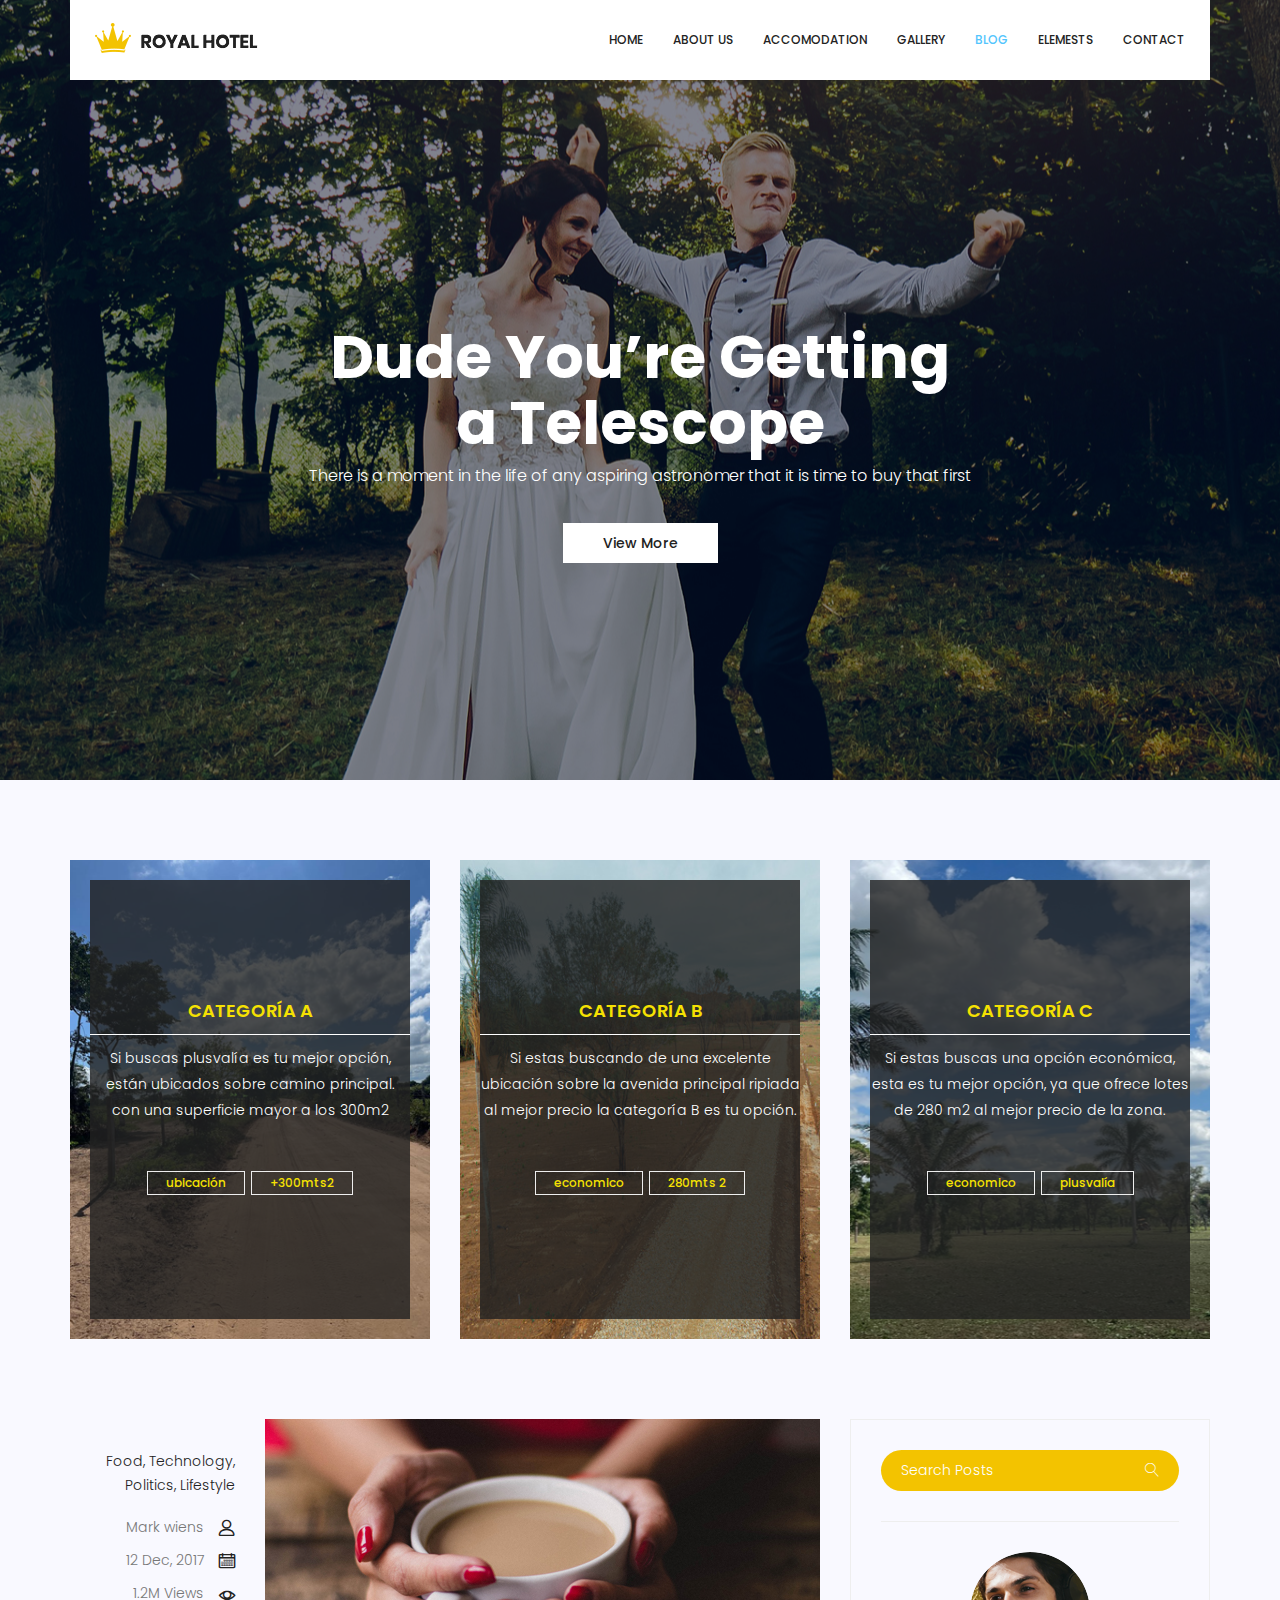
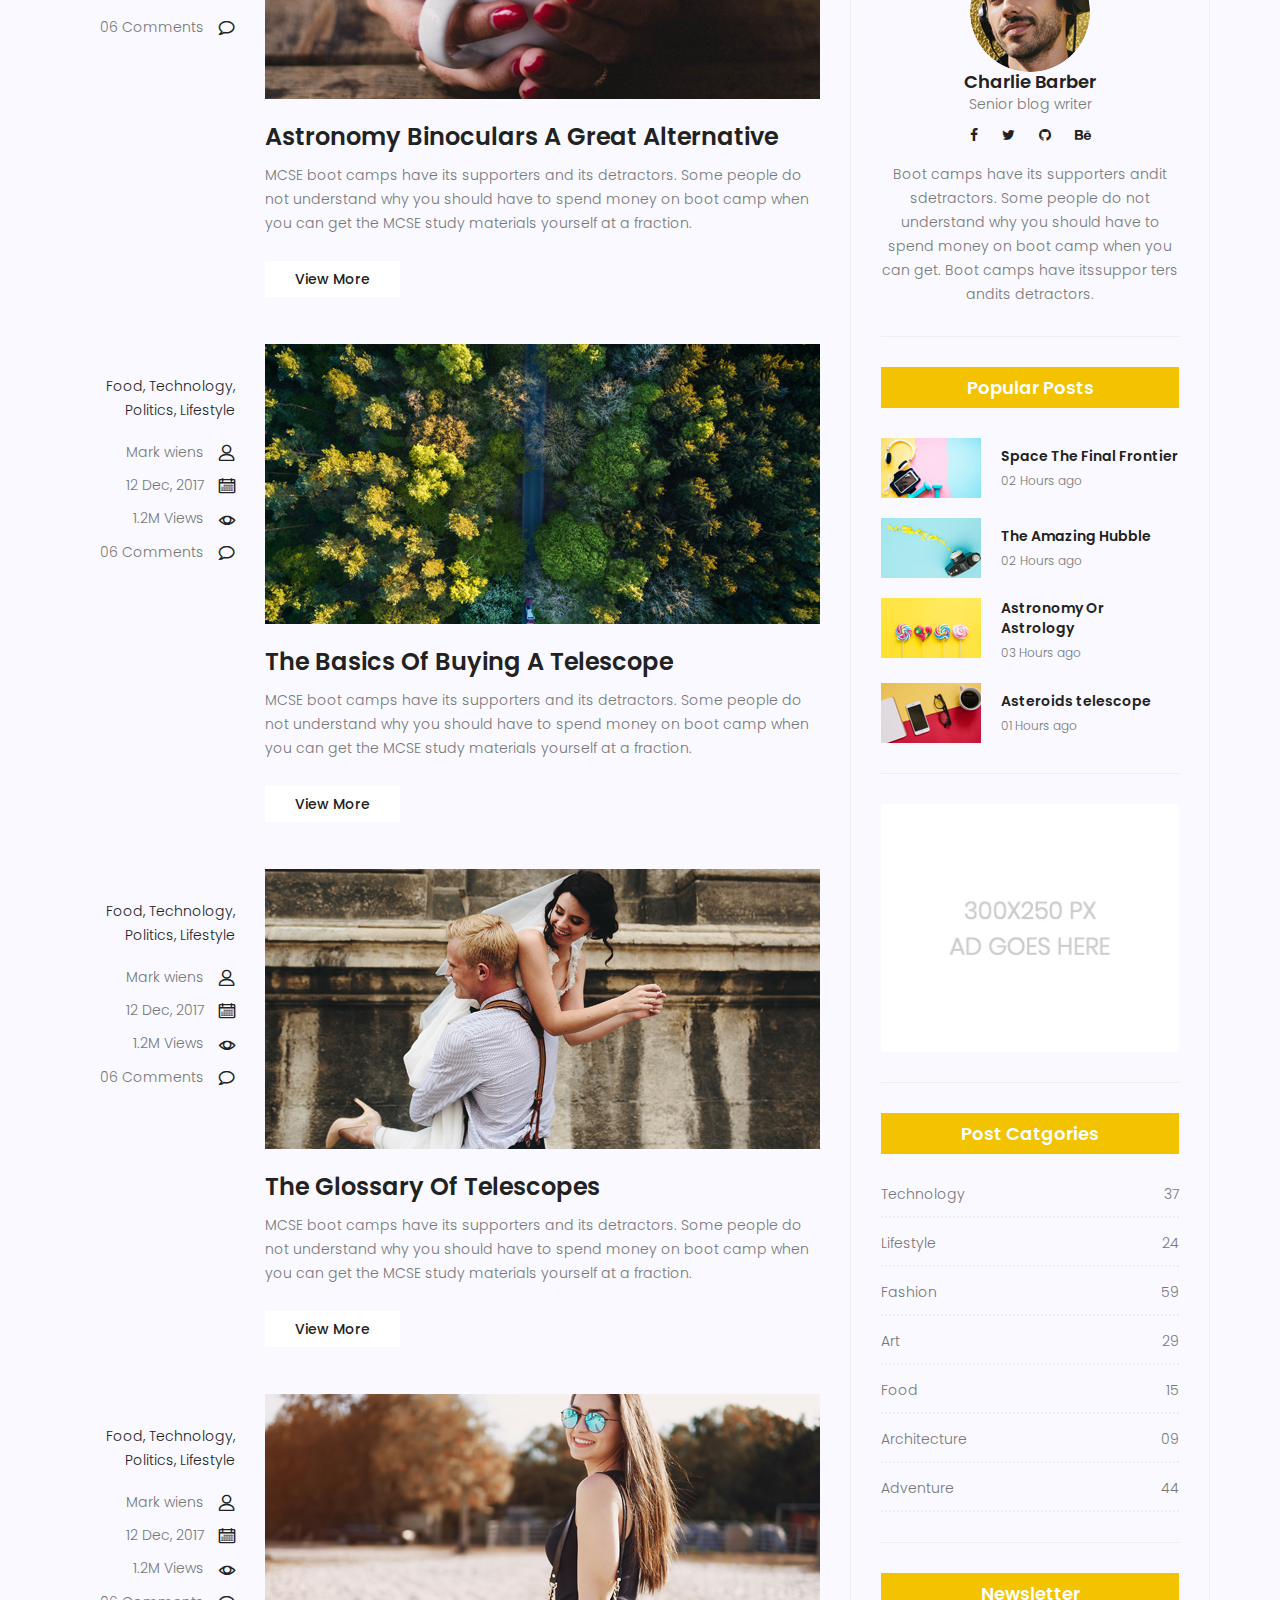
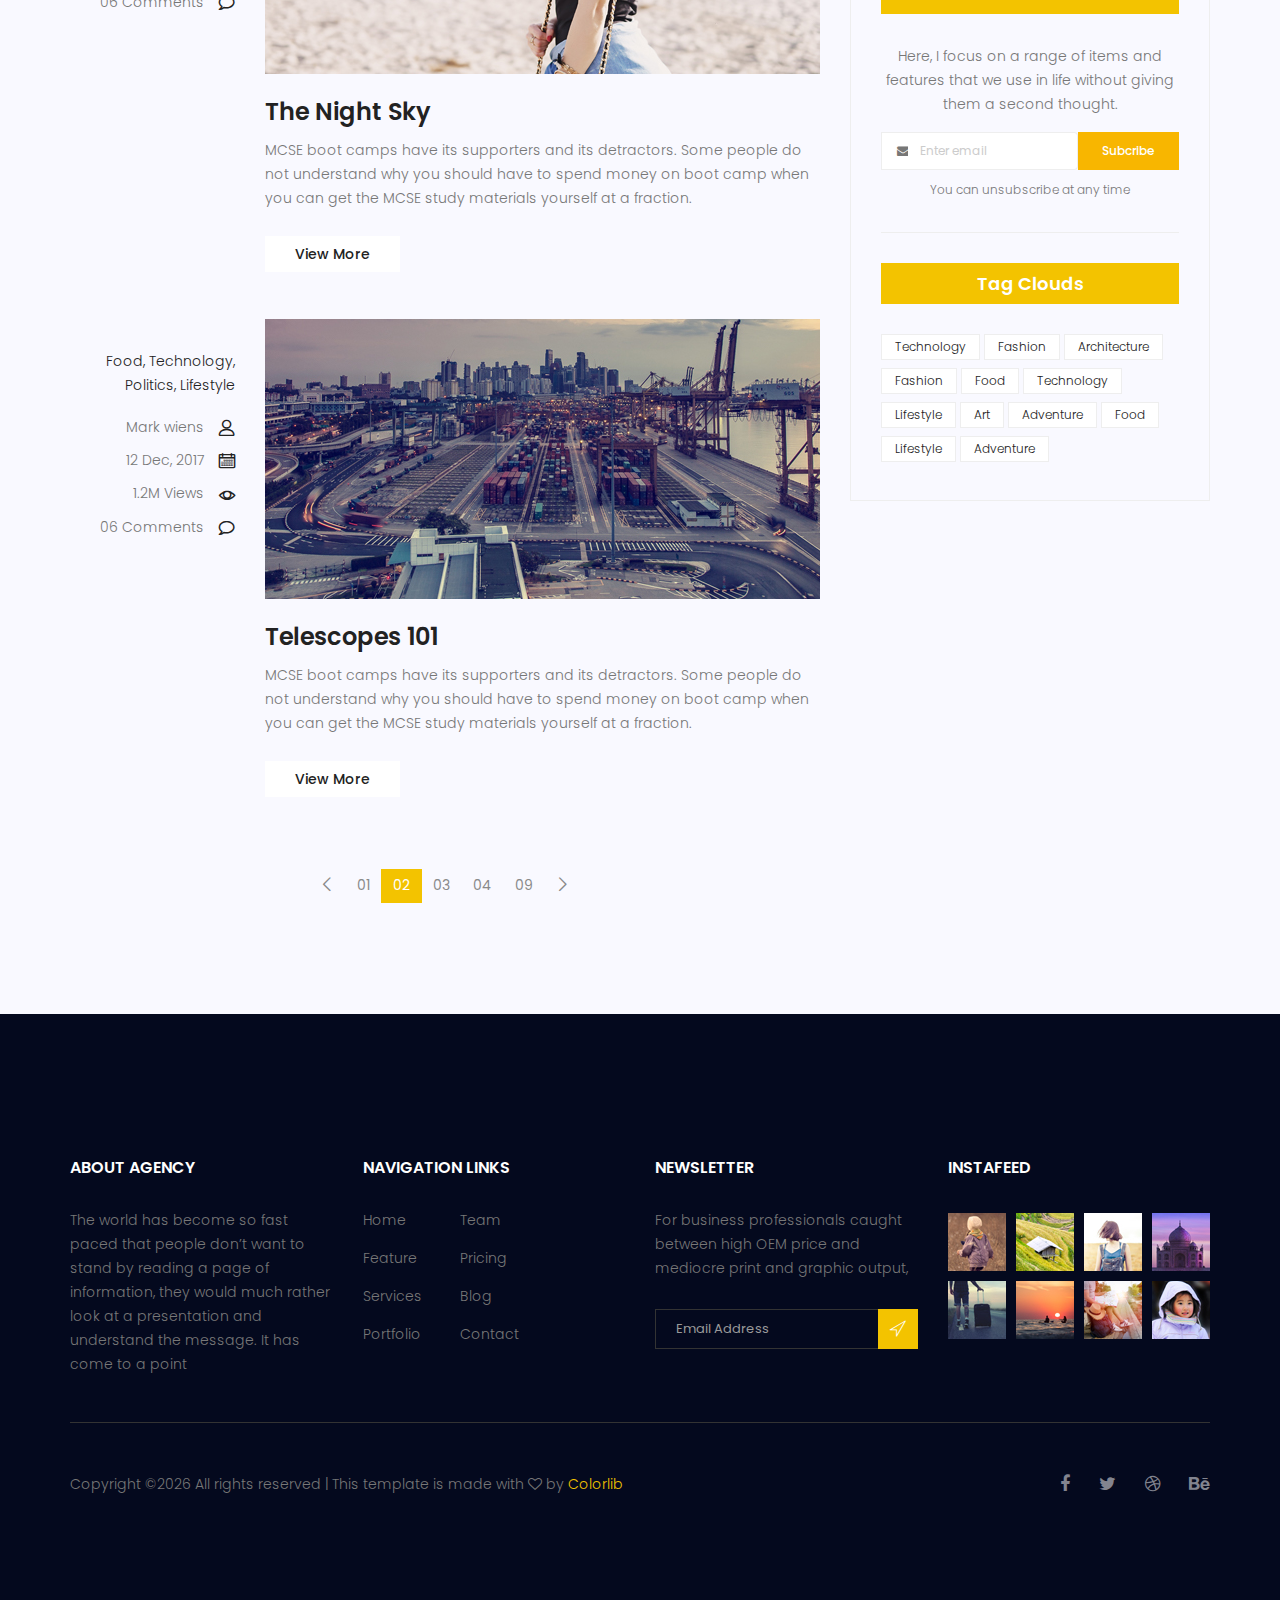
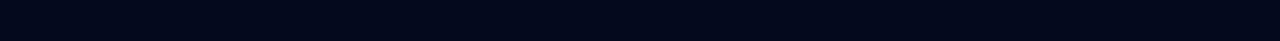
<file: royal-master/blog.html>
<!doctype html>
<html lang="en">
    <head>
        <!-- Required meta tags -->
        <meta charset="utf-8">
        <meta name="viewport" content="width=device-width, initial-scale=1, shrink-to-fit=no">
        <link rel="icon" href="image/favicon.png" type="image/png">
        <title>Royal Hotel</title>
        <!-- Bootstrap CSS -->
        <link rel="stylesheet" href="css/bootstrap.css">
        <link rel="stylesheet" href="vendors/linericon/style.css">
        <link rel="stylesheet" href="css/font-awesome.min.css">
        <link rel="stylesheet" href="vendors/owl-carousel/owl.carousel.min.css">
        <link rel="stylesheet" href="vendors/bootstrap-datepicker/bootstrap-datetimepicker.min.css">
        <link rel="stylesheet" href="vendors/nice-select/css/nice-select.css">
        <link rel="stylesheet" href="vendors/owl-carousel/owl.carousel.min.css">
        <!-- main css -->
        <link rel="stylesheet" href="css/style.css">
        <link rel="stylesheet" href="css/responsive.css">
    </head>
    <body>
        <!--================Header Area =================-->
        <header class="header_area">
            <div class="container">
                <nav class="navbar navbar-expand-lg navbar-light">
                    <!-- Brand and toggle get grouped for better mobile display -->
                    <a class="navbar-brand logo_h" href="index.html"><img src="image/Logo.png" alt=""></a>
                    <button class="navbar-toggler" type="button" data-toggle="collapse" data-target="#navbarSupportedContent" aria-controls="navbarSupportedContent" aria-expanded="false" aria-label="Toggle navigation">
                        <span class="icon-bar"></span>
                        <span class="icon-bar"></span>
                        <span class="icon-bar"></span>
                    </button>
                    <!-- Collect the nav links, forms, and other content for toggling -->
                    <div class="collapse navbar-collapse offset" id="navbarSupportedContent">
                        <ul class="nav navbar-nav menu_nav ml-auto">
                            <li class="nav-item"><a class="nav-link" href="index.html">Home</a></li> 
                            <li class="nav-item"><a class="nav-link" href="about.html">About us</a></li>
                            <li class="nav-item"><a class="nav-link" href="accomodation.html">Accomodation</a></li>
                            <li class="nav-item"><a class="nav-link" href="gallery.html">Gallery</a></li>
                            <li class="nav-item submenu dropdown active">
                                <a href="#" class="nav-link dropdown-toggle" data-toggle="dropdown" role="button" aria-haspopup="true" aria-expanded="false">Blog</a>
                                <ul class="dropdown-menu">
                                    <li class="nav-item"><a class="nav-link" href="blog.html">Blog</a></li>
                                    <li class="nav-item"><a class="nav-link" href="blog-single.html">Blog Details</a></li>
                                </ul>
                            </li> 
                            <li class="nav-item"><a class="nav-link" href="elements.html">Elemests</a></li>
                            <li class="nav-item"><a class="nav-link" href="contact.html">Contact</a></li>
                        </ul>
                    </div> 
                </nav>
            </div>
        </header>
        <!--================Header Area =================-->
        
        <!--================Banner Area =================-->
        <section class="banner_area blog_banner d_flex align-items-center">
            <div class="overlay bg-parallax" data-stellar-ratio="0.9" data-stellar-vertical-offset="0" data-background=""></div>
            <div class="container">
                <div class="banner_content text-center">
                    <h4>Dude You’re Getting <br />a Telescope</h4>
                    <p>There is a moment in the life of any aspiring astronomer that it is time to buy that first</p>
                    <a href="#" class="btn white_btn button_hover">View More</a>
                </div>
            </div>
        </section>
        <!--================Banner Area =================-->
        
        <!--================Blog Categorie Area =================-->
        <section class="blog_categorie_area">
            <div class="container">
                <div class="row">                    <div class="col-lg-4">
                    <div class="categories_post">
                        <img src="image/terre.png" alt="post">
                        <div class="categories_details">
                            <div class="categories_text">
                                <a href="blog-details.html"><h5 style="color: rgb(245,225,2);">Categoría A</h5></a>
                                <div class="border_line"></div>
                                <p>
                                    Si buscas plusvalía es tu mejor opción,  están ubicados sobre camino principal. 
                                    con una superficie mayor a los 300m2
                                    
                                    
                                </p>
                                <br>
                                <br>
                                <div class="tags">
                                    <a href="#" style="color: rgb(245,225,2);" class="button_hover tag_btn">ubicación</a>
                                    <a href="#" style="color: rgb(245,225,2);" class="button_hover tag_btn">+300mts2</a>
                                </div>
                            </div>
                        </div>
                    </div>
                </div>

                    <div class="col-lg-4">
                        <div class="categories_post">
                            <img src="image/terre2.jpg" alt="post">
                            <div class="categories_details">
                                <div class="categories_text">
                                    <a href="blog-details.html"><h5 style="color: rgb(245,225,2);" > Categoría B</h5></a>
                                    <div class="border_line"></div>
                                    <p>Si estas buscando de una excelente ubicación sobre la avenida principal
                                         ripiada al mejor precio la categoría B es tu opción.  
                                    </p>
                                    <br>
                                    <br>
                                    <div class="tags">
                                        <a href="#" style="color: rgb(245,225,2);" class="button_hover tag_btn">economico</a>
                                        <a href="#" style="color: rgb(245,225,2);" class="button_hover tag_btn">280mts 2</a>
                                    </div>                                    
                                </div>
                            </div>
                        </div>
                    </div>

                    <div class="col-lg-4">
                        <div class="categories_post">
                            <img src="image/terre3.png" alt="post">
                            <div class="categories_details">
                                <div class="categories_text">
                                    <a href="blog-details.html"><h5 style="color: rgb(245,225,2);" > Categoría C</h5></a>
                                    <div class="border_line"></div>
                                    <p>
                                        Si estas buscas una opción económica, esta  es tu mejor opción, ya que ofrece lotes de 280 m2 al mejor precio de la zona.
 
                                    </p>
                                    <br>
                                    <br>
                                    <div class="tags">
                                        <a href="#" style="color: rgb(245,225,2);" class="button_hover tag_btn">economico</a>
                                        <a href="#" style="color: rgb(245,225,2);" class="button_hover tag_btn">plusvalía</a>
                                    </div>                                    
                                </div>
                            </div>
                        </div>
                    </div>
                </div>
            </div>
        </section>
        <!--================Blog Categorie Area =================-->
        
        <!--================Blog Area =================-->
        <section class="blog_area">
            <div class="container">
                <div class="row">
                    <div class="col-lg-8">
                        <div class="blog_left_sidebar">
                            <article class="row blog_item">
                               <div class="col-md-3">
                                   <div class="blog_info text-right">
                                        <div class="post_tag">
                                            <a href="#">Food,</a>
                                            <a href="#">Technology,</a>
                                            <a href="#">Politics,</a>
                                            <a href="#">Lifestyle</a>
                                        </div>
                                        <ul class="blog_meta list_style">
                                            <li><a href="#">Mark wiens<i class="lnr lnr-user"></i></a></li>
                                            <li><a href="#">12 Dec, 2017<i class="lnr lnr-calendar-full"></i></a></li>
                                            <li><a href="#">1.2M Views<i class="lnr lnr-eye"></i></a></li>
                                            <li><a href="#">06 Comments<i class="lnr lnr-bubble"></i></a></li>
                                        </ul>
                                    </div>
                               </div>
                                <div class="col-md-9">
                                    <div class="blog_post">
                                        <img src="image/blog/main-blog/m-blog-1.jpg" alt="">
                                        <div class="blog_details">
                                            <a href="#"><h2>Astronomy Binoculars A Great Alternative</h2></a>
                                            <p>MCSE boot camps have its supporters and its detractors. Some people do not understand why you should have to spend money on boot camp when you can get the MCSE study materials yourself at a fraction.</p>
                                            <a href="#" class="view_btn button_hover">View More</a>
                                        </div>
                                    </div>
                                </div>
                            </article>
                            <article class="row blog_item">
                               <div class="col-md-3">
                                   <div class="blog_info text-right">
                                        <div class="post_tag">
                                            <a href="#">Food,</a>
                                            <a href="#">Technology,</a>
                                            <a href="#">Politics,</a>
                                            <a href="#">Lifestyle</a>
                                        </div>
                                        <ul class="blog_meta list_style">
                                            <li><a href="#">Mark wiens<i class="lnr lnr-user"></i></a></li>
                                            <li><a href="#">12 Dec, 2017<i class="lnr lnr-calendar-full"></i></a></li>
                                            <li><a href="#">1.2M Views<i class="lnr lnr-eye"></i></a></li>
                                            <li><a href="#">06 Comments<i class="lnr lnr-bubble"></i></a></li>
                                        </ul>
                                    </div>
                               </div>
                                <div class="col-md-9">
                                    <div class="blog_post">
                                        <img src="image/blog/main-blog/m-blog-2.jpg" alt="">
                                        <div class="blog_details">
                                            <a href="#"><h2>The Basics Of Buying A Telescope</h2></a>
                                            <p>MCSE boot camps have its supporters and its detractors. Some people do not understand why you should have to spend money on boot camp when you can get the MCSE study materials yourself at a fraction.</p>
                                            <a href="#" class="view_btn button_hover">View More</a>
                                        </div>
                                    </div>
                                </div>
                            </article>
                            <article class="row blog_item">
                               <div class="col-md-3">
                                   <div class="blog_info text-right">
                                        <div class="post_tag">
                                            <a href="#">Food,</a>
                                            <a href="#">Technology,</a>
                                            <a href="#">Politics,</a>
                                            <a href="#">Lifestyle</a>
                                        </div>
                                        <ul class="blog_meta list_style">
                                            <li><a href="#">Mark wiens<i class="lnr lnr-user"></i></a></li>
                                            <li><a href="#">12 Dec, 2017<i class="lnr lnr-calendar-full"></i></a></li>
                                            <li><a href="#">1.2M Views<i class="lnr lnr-eye"></i></a></li>
                                            <li><a href="#">06 Comments<i class="lnr lnr-bubble"></i></a></li>
                                        </ul>
                                    </div>
                               </div>
                                <div class="col-md-9">
                                    <div class="blog_post">
                                        <img src="image/blog/main-blog/m-blog-3.jpg" alt="">
                                        <div class="blog_details">
                                            <a href="#"><h2>The Glossary Of Telescopes</h2></a>
                                            <p>MCSE boot camps have its supporters and its detractors. Some people do not understand why you should have to spend money on boot camp when you can get the MCSE study materials yourself at a fraction.</p>
                                            <a href="#" class="view_btn button_hover">View More</a>
                                        </div>
                                    </div>
                                </div>
                            </article>
                            <article class="row blog_item">
                               <div class="col-md-3">
                                   <div class="blog_info text-right">
                                        <div class="post_tag">
                                            <a href="#">Food,</a>
                                            <a href="#">Technology,</a>
                                            <a href="#">Politics,</a>
                                            <a href="#">Lifestyle</a>
                                        </div>
                                        <ul class="blog_meta list_style">
                                            <li><a href="#">Mark wiens<i class="lnr lnr-user"></i></a></li>
                                            <li><a href="#">12 Dec, 2017<i class="lnr lnr-calendar-full"></i></a></li>
                                            <li><a href="#">1.2M Views<i class="lnr lnr-eye"></i></a></li>
                                            <li><a href="#">06 Comments<i class="lnr lnr-bubble"></i></a></li>
                                        </ul>
                                    </div>
                               </div>
                                <div class="col-md-9">
                                    <div class="blog_post">
                                        <img src="image/blog/main-blog/m-blog-4.jpg" alt="">
                                        <div class="blog_details">
                                            <a href="#"><h2>The Night Sky</h2></a>
                                            <p>MCSE boot camps have its supporters and its detractors. Some people do not understand why you should have to spend money on boot camp when you can get the MCSE study materials yourself at a fraction.</p>
                                            <a href="#" class="view_btn button_hover">View More</a>
                                        </div>
                                    </div>
                                </div>
                            </article>
                            <article class="row blog_item">
                               <div class="col-md-3">
                                   <div class="blog_info text-right">
                                        <div class="post_tag">
                                            <a href="#">Food,</a>
                                            <a href="#">Technology,</a>
                                            <a href="#">Politics,</a>
                                            <a href="#">Lifestyle</a>
                                        </div>
                                        <ul class="blog_meta list_style">
                                            <li><a href="#">Mark wiens<i class="lnr lnr-user"></i></a></li>
                                            <li><a href="#">12 Dec, 2017<i class="lnr lnr-calendar-full"></i></a></li>
                                            <li><a href="#">1.2M Views<i class="lnr lnr-eye"></i></a></li>
                                            <li><a href="#">06 Comments<i class="lnr lnr-bubble"></i></a></li>
                                        </ul>
                                    </div>
                               </div>
                                <div class="col-md-9">
                                    <div class="blog_post">
                                        <img src="image/blog/main-blog/m-blog-5.jpg" alt="">
                                        <div class="blog_details">
                                            <a href="#"><h2>Telescopes 101</h2></a>
                                            <p>MCSE boot camps have its supporters and its detractors. Some people do not understand why you should have to spend money on boot camp when you can get the MCSE study materials yourself at a fraction.</p>
                                            <a href="#" class="view_btn button_hover">View More</a>
                                        </div>
                                    </div>
                                </div>
                            </article>
                            <nav class="blog-pagination justify-content-center d-flex">
		                        <ul class="pagination">
		                            <li class="page-item">
		                                <a href="#" class="page-link" aria-label="Previous">
		                                    <span aria-hidden="true">
		                                        <span class="lnr lnr-chevron-left"></span>
		                                    </span>
		                                </a>
		                            </li>
		                            <li class="page-item"><a href="#" class="page-link">01</a></li>
		                            <li class="page-item active"><a href="#" class="page-link">02</a></li>
		                            <li class="page-item"><a href="#" class="page-link">03</a></li>
		                            <li class="page-item"><a href="#" class="page-link">04</a></li>
		                            <li class="page-item"><a href="#" class="page-link">09</a></li>
		                            <li class="page-item">
		                                <a href="#" class="page-link" aria-label="Next">
		                                    <span aria-hidden="true">
		                                        <span class="lnr lnr-chevron-right"></span>
		                                    </span>
		                                </a>
		                            </li>
		                        </ul>
		                    </nav>
                        </div>
                    </div>
                    <div class="col-lg-4">
                        <div class="blog_right_sidebar">
                            <aside class="single_sidebar_widget search_widget">
                                <div class="input-group">
                                    <input type="text" class="form-control" placeholder="Search Posts">
                                    <span class="input-group-btn">
                                        <button class="btn btn-default" type="button"><i class="lnr lnr-magnifier"></i></button>
                                    </span>
                                </div><!-- /input-group -->
                                <div class="br"></div>
                            </aside>
                            <aside class="single_sidebar_widget author_widget">
                                <img class="author_img rounded-circle" src="image/blog/author.png" alt="">
                                <h4>Charlie Barber</h4>
                                <p>Senior blog writer</p>
                                <div class="social_icon">
                                    <a href="#"><i class="fa fa-facebook"></i></a>
                                    <a href="#"><i class="fa fa-twitter"></i></a>
                                    <a href="#"><i class="fa fa-github"></i></a>
                                    <a href="#"><i class="fa fa-behance"></i></a>
                                </div>
                                <p>Boot camps have its supporters andit sdetractors. Some people do not understand why you should have to spend money on boot camp when you can get. Boot camps have itssuppor ters andits detractors.</p>
                                <div class="br"></div>
                            </aside>
                            <aside class="single_sidebar_widget popular_post_widget">
                                <h3 class="widget_title">Popular Posts</h3>
                                <div class="media post_item">
                                    <img src="image/blog/post1.jpg" alt="post">
                                    <div class="media-body">
                                        <a href="blog-details.html"><h3>Space The Final Frontier</h3></a>
                                        <p>02 Hours ago</p>
                                    </div>
                                </div>
                                <div class="media post_item">
                                    <img src="image/blog/post2.jpg" alt="post">
                                    <div class="media-body">
                                        <a href="blog-details.html"><h3>The Amazing Hubble</h3></a>
                                        <p>02 Hours ago</p>
                                    </div>
                                </div>
                                <div class="media post_item">
                                    <img src="image/blog/post3.jpg" alt="post">
                                    <div class="media-body">
                                        <a href="blog-details.html"><h3>Astronomy Or Astrology</h3></a>
                                        <p>03 Hours ago</p>
                                    </div>
                                </div>
                                <div class="media post_item">
                                    <img src="image/blog/post4.jpg" alt="post">
                                    <div class="media-body">
                                        <a href="blog-details.html"><h3>Asteroids telescope</h3></a>
                                        <p>01 Hours ago</p>
                                    </div>
                                </div>
                                <div class="br"></div>
                            </aside>
                            <aside class="single_sidebar_widget ads_widget">
                                <a href="#"><img class="img-fluid" src="image/blog/add.jpg" alt=""></a>
                                <div class="br"></div>
                            </aside>
                            <aside class="single_sidebar_widget post_category_widget">
                                <h4 class="widget_title">Post Catgories</h4>
                                <ul class="list_style cat-list">
                                    <li>
                                        <a href="#" class="d-flex justify-content-between">
                                            <p>Technology</p>
                                            <p>37</p>
                                        </a>
                                    </li>
                                    <li>
                                        <a href="#" class="d-flex justify-content-between">
                                            <p>Lifestyle</p>
                                            <p>24</p>
                                        </a>
                                    </li>
                                    <li>
                                        <a href="#" class="d-flex justify-content-between">
                                            <p>Fashion</p>
                                            <p>59</p>
                                        </a>
                                    </li>
                                    <li>
                                        <a href="#" class="d-flex justify-content-between">
                                            <p>Art</p>
                                            <p>29</p>
                                        </a>
                                    </li>
                                    <li>
                                        <a href="#" class="d-flex justify-content-between">
                                            <p>Food</p>
                                            <p>15</p>
                                        </a>
                                    </li>
                                    <li>
                                        <a href="#" class="d-flex justify-content-between">
                                            <p>Architecture</p>
                                            <p>09</p>
                                        </a>
                                    </li>
                                    <li>
                                        <a href="#" class="d-flex justify-content-between">
                                            <p>Adventure</p>
                                            <p>44</p>
                                        </a>
                                    </li>															
                                </ul>
                                <div class="br"></div>
                            </aside>
                            <aside class="single-sidebar-widget newsletter_widget">
                                <h4 class="widget_title">Newsletter</h4>
                                <p>
                                Here, I focus on a range of items and features that we use in life without
                                giving them a second thought.
                                </p>
                                <div class="form-group d-flex flex-row">
                                    <div class="input-group">
                                        <div class="input-group-prepend">
                                            <div class="input-group-text"><i class="fa fa-envelope" aria-hidden="true"></i></div>
                                        </div>
                                        <input type="text" class="form-control" id="inlineFormInputGroup" placeholder="Enter email" onfocus="this.placeholder = ''" onblur="this.placeholder = 'Enter email'">
                                    </div>
                                    <a href="#" class="bbtns">Subcribe</a>
                                </div>	
                                <p class="text-bottom">You can unsubscribe at any time</p>	
                                <div class="br"></div>							
                            </aside>
                            <aside class="single-sidebar-widget tag_cloud_widget">
                                <h4 class="widget_title">Tag Clouds</h4>
                                <ul class="list_style">
                                    <li><a href="#">Technology</a></li>
                                    <li><a href="#">Fashion</a></li>
                                    <li><a href="#">Architecture</a></li>
                                    <li><a href="#">Fashion</a></li>
                                    <li><a href="#">Food</a></li>
                                    <li><a href="#">Technology</a></li>
                                    <li><a href="#">Lifestyle</a></li>
                                    <li><a href="#">Art</a></li>
                                    <li><a href="#">Adventure</a></li>
                                    <li><a href="#">Food</a></li>
                                    <li><a href="#">Lifestyle</a></li>
                                    <li><a href="#">Adventure</a></li>
                                </ul>
                            </aside>
                        </div>
                    </div>
                </div>
            </div>
        </section>
        <!--================Blog Area =================-->
        
        
        <!--================ start footer Area  =================-->	
        <footer class="footer-area section_gap">
            <div class="container">
                <div class="row">
                    <div class="col-lg-3  col-md-6 col-sm-6">
                        <div class="single-footer-widget">
                            <h6 class="footer_title">About Agency</h6>
                            <p>The world has become so fast paced that people don’t want to stand by reading a page of information, they would much rather look at a presentation and understand the message. It has come to a point </p>
                        </div>
                    </div>
                    <div class="col-lg-3 col-md-6 col-sm-6">
                        <div class="single-footer-widget">
                            <h6 class="footer_title">Navigation Links</h6>
                            <div class="row">
                                <div class="col-4">
                                    <ul class="list_style">
                                        <li><a href="#">Home</a></li>
                                        <li><a href="#">Feature</a></li>
                                        <li><a href="#">Services</a></li>
                                        <li><a href="#">Portfolio</a></li>
                                    </ul>
                                </div>
                                <div class="col-4">
                                    <ul class="list_style">
                                        <li><a href="#">Team</a></li>
                                        <li><a href="#">Pricing</a></li>
                                        <li><a href="#">Blog</a></li>
                                        <li><a href="#">Contact</a></li>
                                    </ul>
                                </div>										
                            </div>							
                        </div>
                    </div>							
                    <div class="col-lg-3 col-md-6 col-sm-6">
                        <div class="single-footer-widget">
                            <h6 class="footer_title">Newsletter</h6>
                            <p>For business professionals caught between high OEM price and mediocre print and graphic output, </p>		
                            <div id="mc_embed_signup">
                                <form target="_blank" action="https://spondonit.us12.list-manage.com/subscribe/post?u=1462626880ade1ac87bd9c93a&amp;id=92a4423d01" method="get" class="subscribe_form relative">
                                    <div class="input-group d-flex flex-row">
                                        <input name="EMAIL" placeholder="Email Address" onfocus="this.placeholder = ''" onblur="this.placeholder = 'Email Address '" required="" type="email">
                                        <button class="btn sub-btn"><span class="lnr lnr-location"></span></button>		
                                    </div>									
                                    <div class="mt-10 info"></div>
                                </form>
                            </div>
                        </div>
                    </div>
                    <div class="col-lg-3 col-md-6 col-sm-6">
                        <div class="single-footer-widget instafeed">
                            <h6 class="footer_title">InstaFeed</h6>
                            <ul class="list_style instafeed d-flex flex-wrap">
                                <li><img src="image/instagram/Image-01.jpg" alt=""></li>
                                <li><img src="image/instagram/Image-02.jpg" alt=""></li>
                                <li><img src="image/instagram/Image-03.jpg" alt=""></li>
                                <li><img src="image/instagram/Image-04.jpg" alt=""></li>
                                <li><img src="image/instagram/Image-05.jpg" alt=""></li>
                                <li><img src="image/instagram/Image-06.jpg" alt=""></li>
                                <li><img src="image/instagram/Image-07.jpg" alt=""></li>
                                <li><img src="image/instagram/Image-08.jpg" alt=""></li>
                            </ul>
                        </div>
                    </div>						
                </div>
                <div class="border_line"></div>
                <div class="row footer-bottom d-flex justify-content-between align-items-center">
                    <p class="col-lg-8 col-sm-12 footer-text m-0"><!-- Link back to Colorlib can't be removed. Template is licensed under CC BY 3.0. -->
Copyright &copy;<script>document.write(new Date().getFullYear());</script> All rights reserved | This template is made with <i class="fa fa-heart-o" aria-hidden="true"></i> by <a href="https://colorlib.com" target="_blank">Colorlib</a>
<!-- Link back to Colorlib can't be removed. Template is licensed under CC BY 3.0. --></p>
                    <div class="col-lg-4 col-sm-12 footer-social">
                        <a href="#"><i class="fa fa-facebook"></i></a>
                        <a href="#"><i class="fa fa-twitter"></i></a>
                        <a href="#"><i class="fa fa-dribbble"></i></a>
                        <a href="#"><i class="fa fa-behance"></i></a>
                    </div>
                </div>
            </div>
        </footer>
		<!--================ End footer Area  =================-->
        
        
        <!-- Optional JavaScript -->
        <!-- jQuery first, then Popper.js, then Bootstrap JS -->
        <script src="js/jquery-3.2.1.min.js"></script>
        <script src="js/popper.js"></script>
        <script src="js/bootstrap.min.js"></script>
        <script src="vendors/owl-carousel/owl.carousel.min.js"></script>
        <script src="js/jquery.ajaxchimp.min.js"></script>
        <script src="js/mail-script.js"></script>
        <script src="vendors/bootstrap-datepicker/bootstrap-datetimepicker.min.js"></script>
        <script src="vendors/nice-select/js/jquery.nice-select.js"></script>
        <script src="js/mail-script.js"></script>
        <script src="js/stellar.js"></script>
        <script src="vendors/lightbox/simpleLightbox.min.js"></script>
        <script src="js/custom.js"></script>
    </body>
</html>
</file>
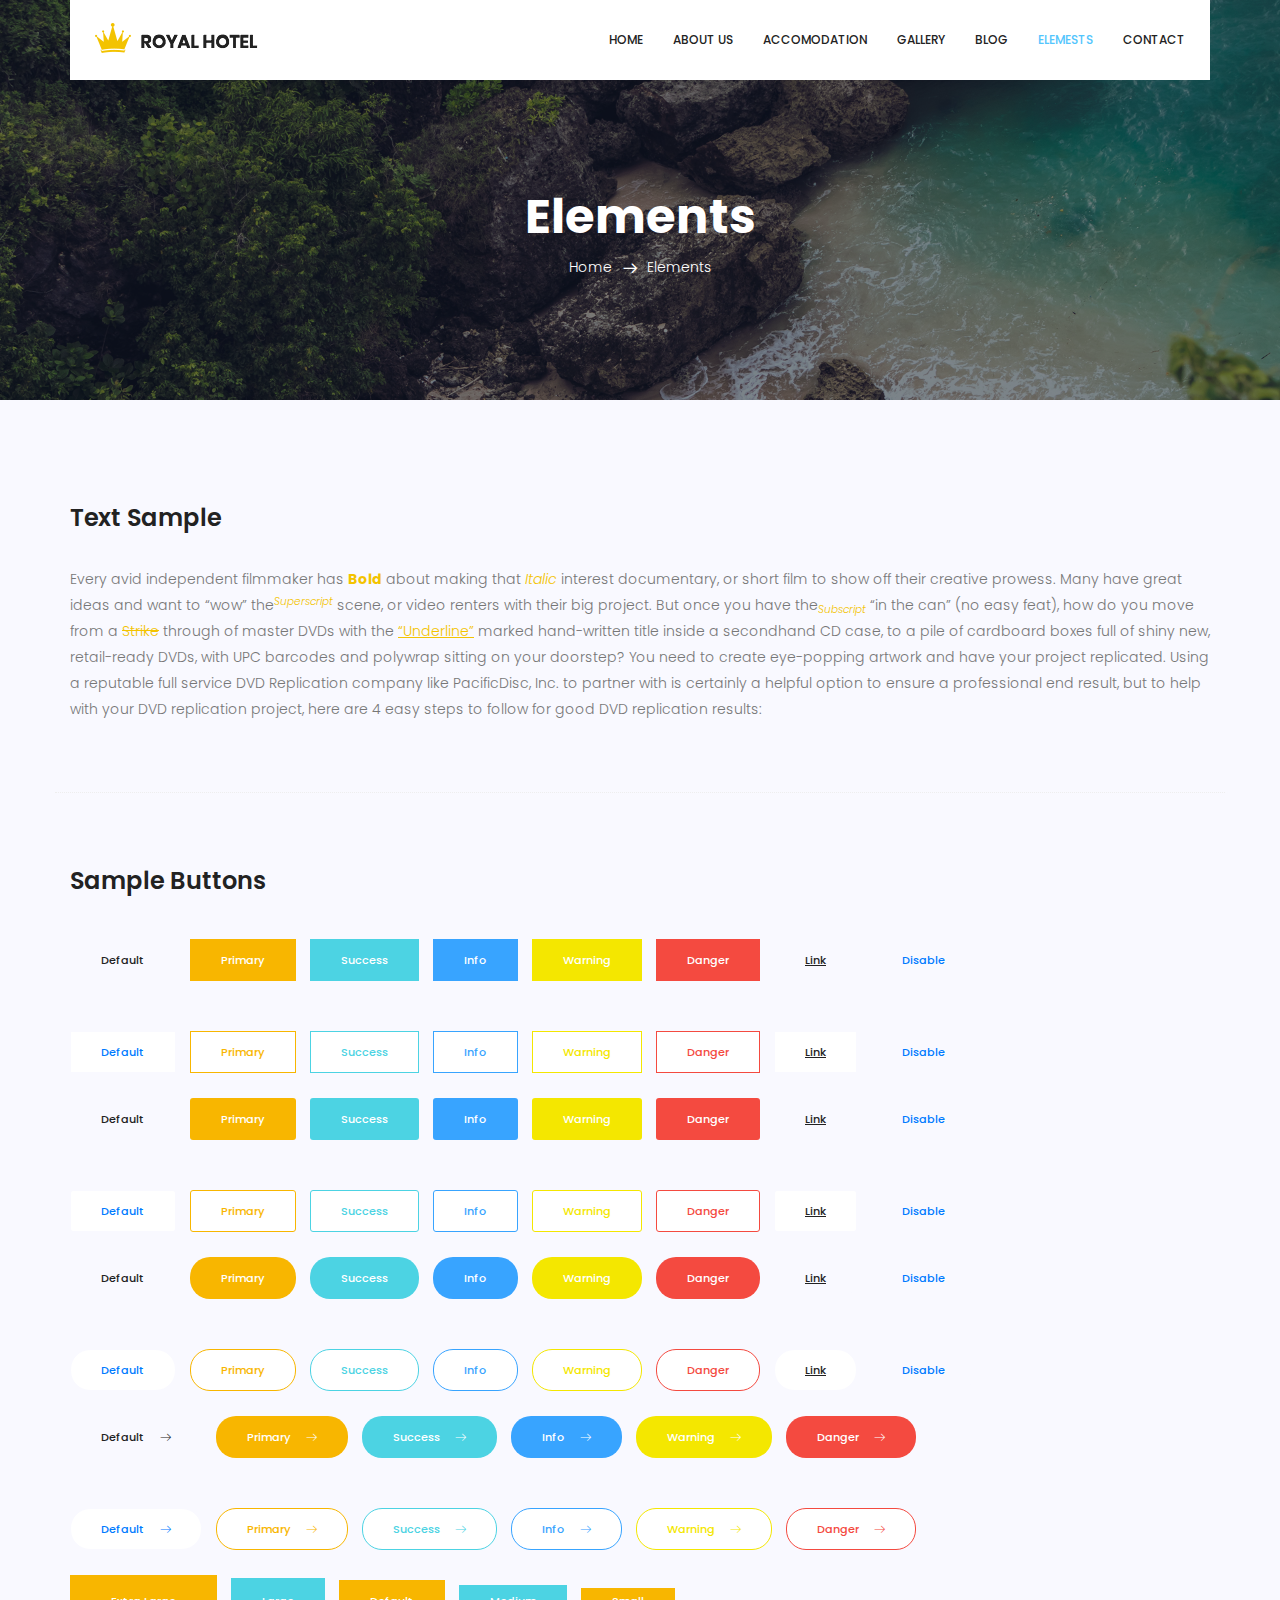
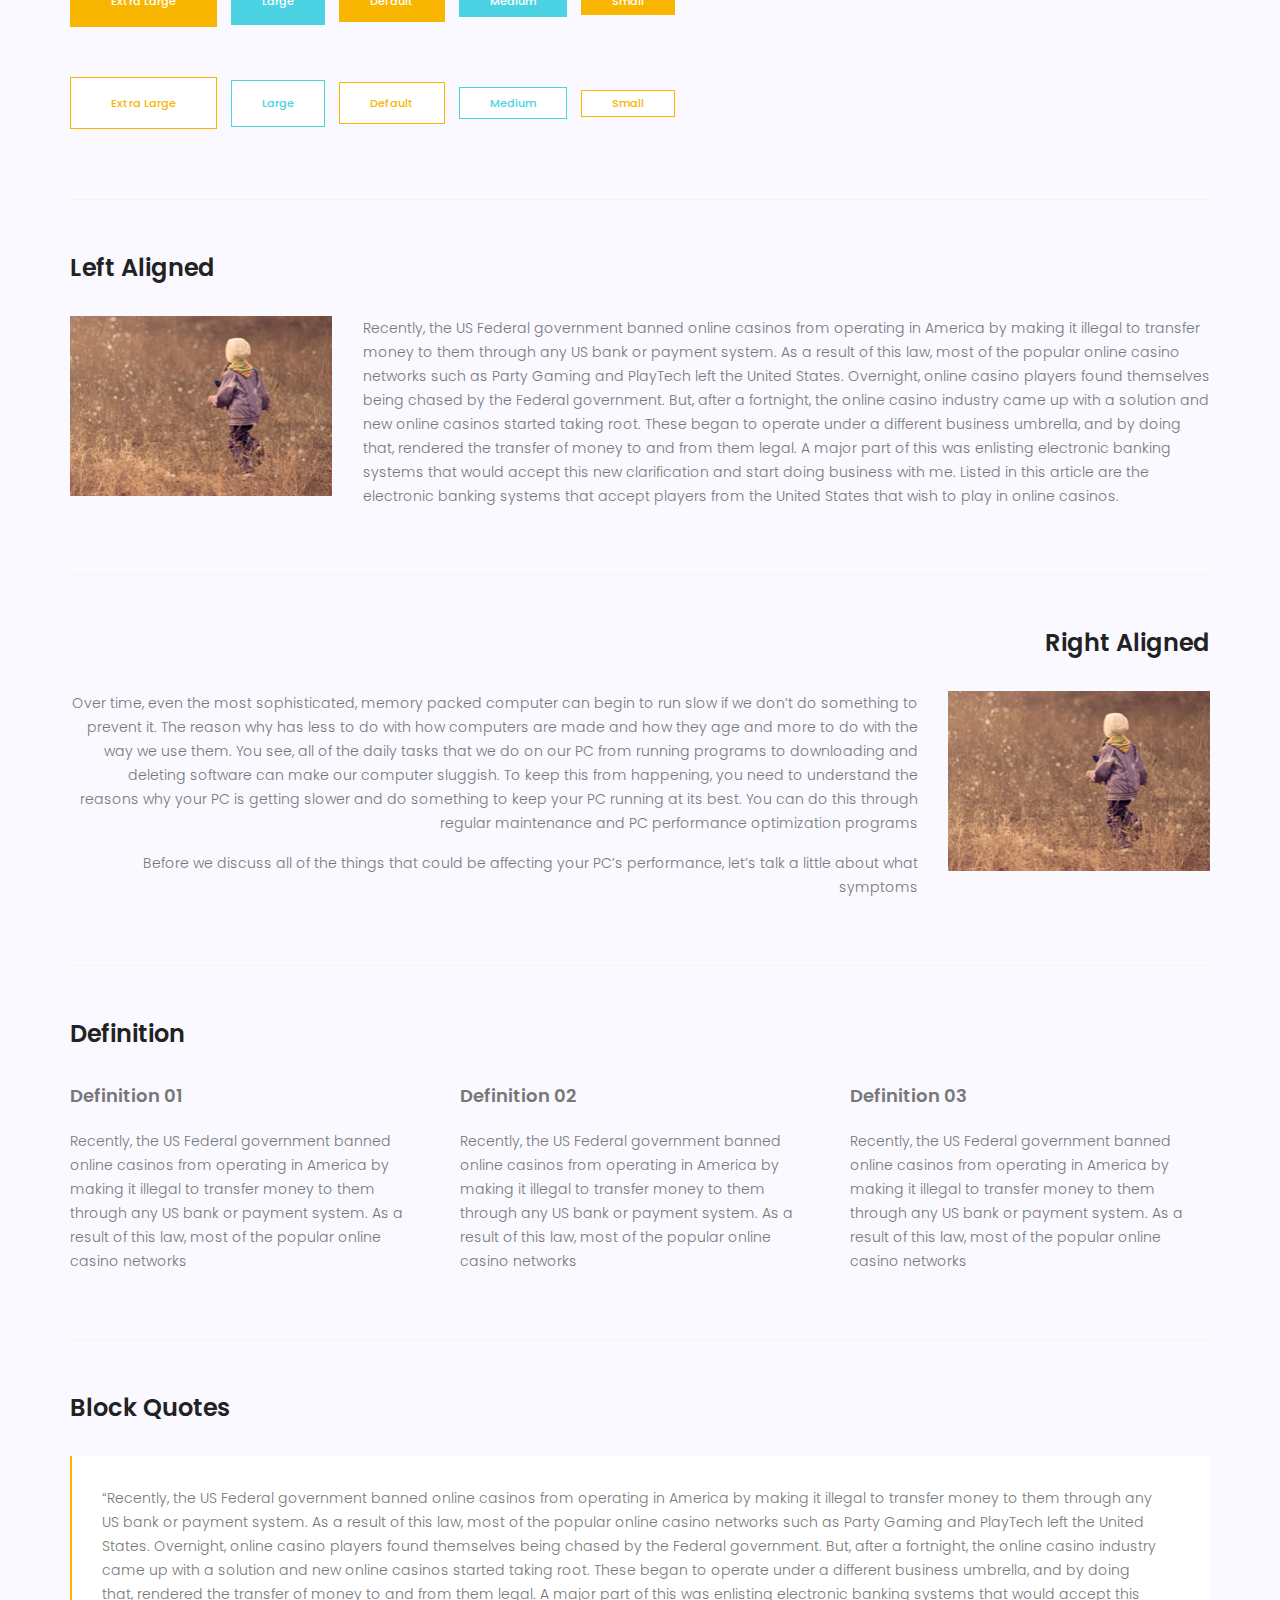
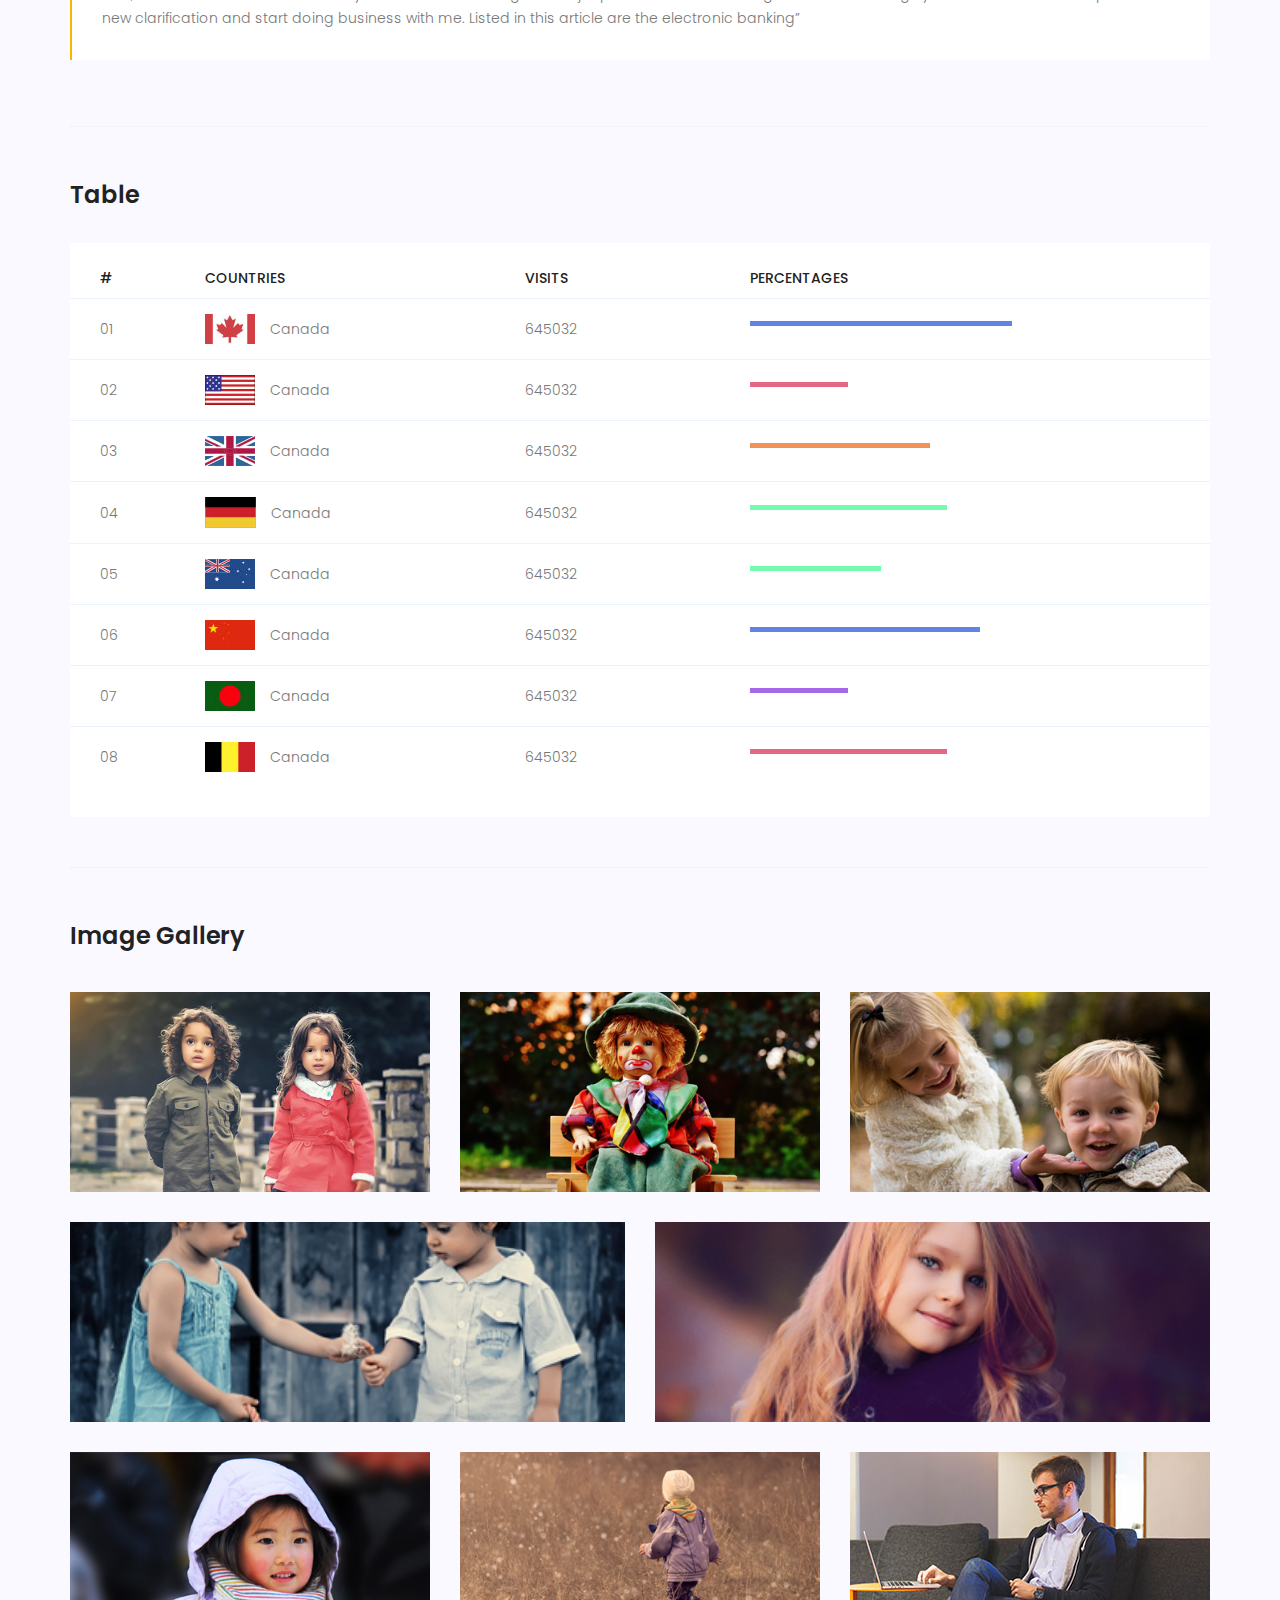
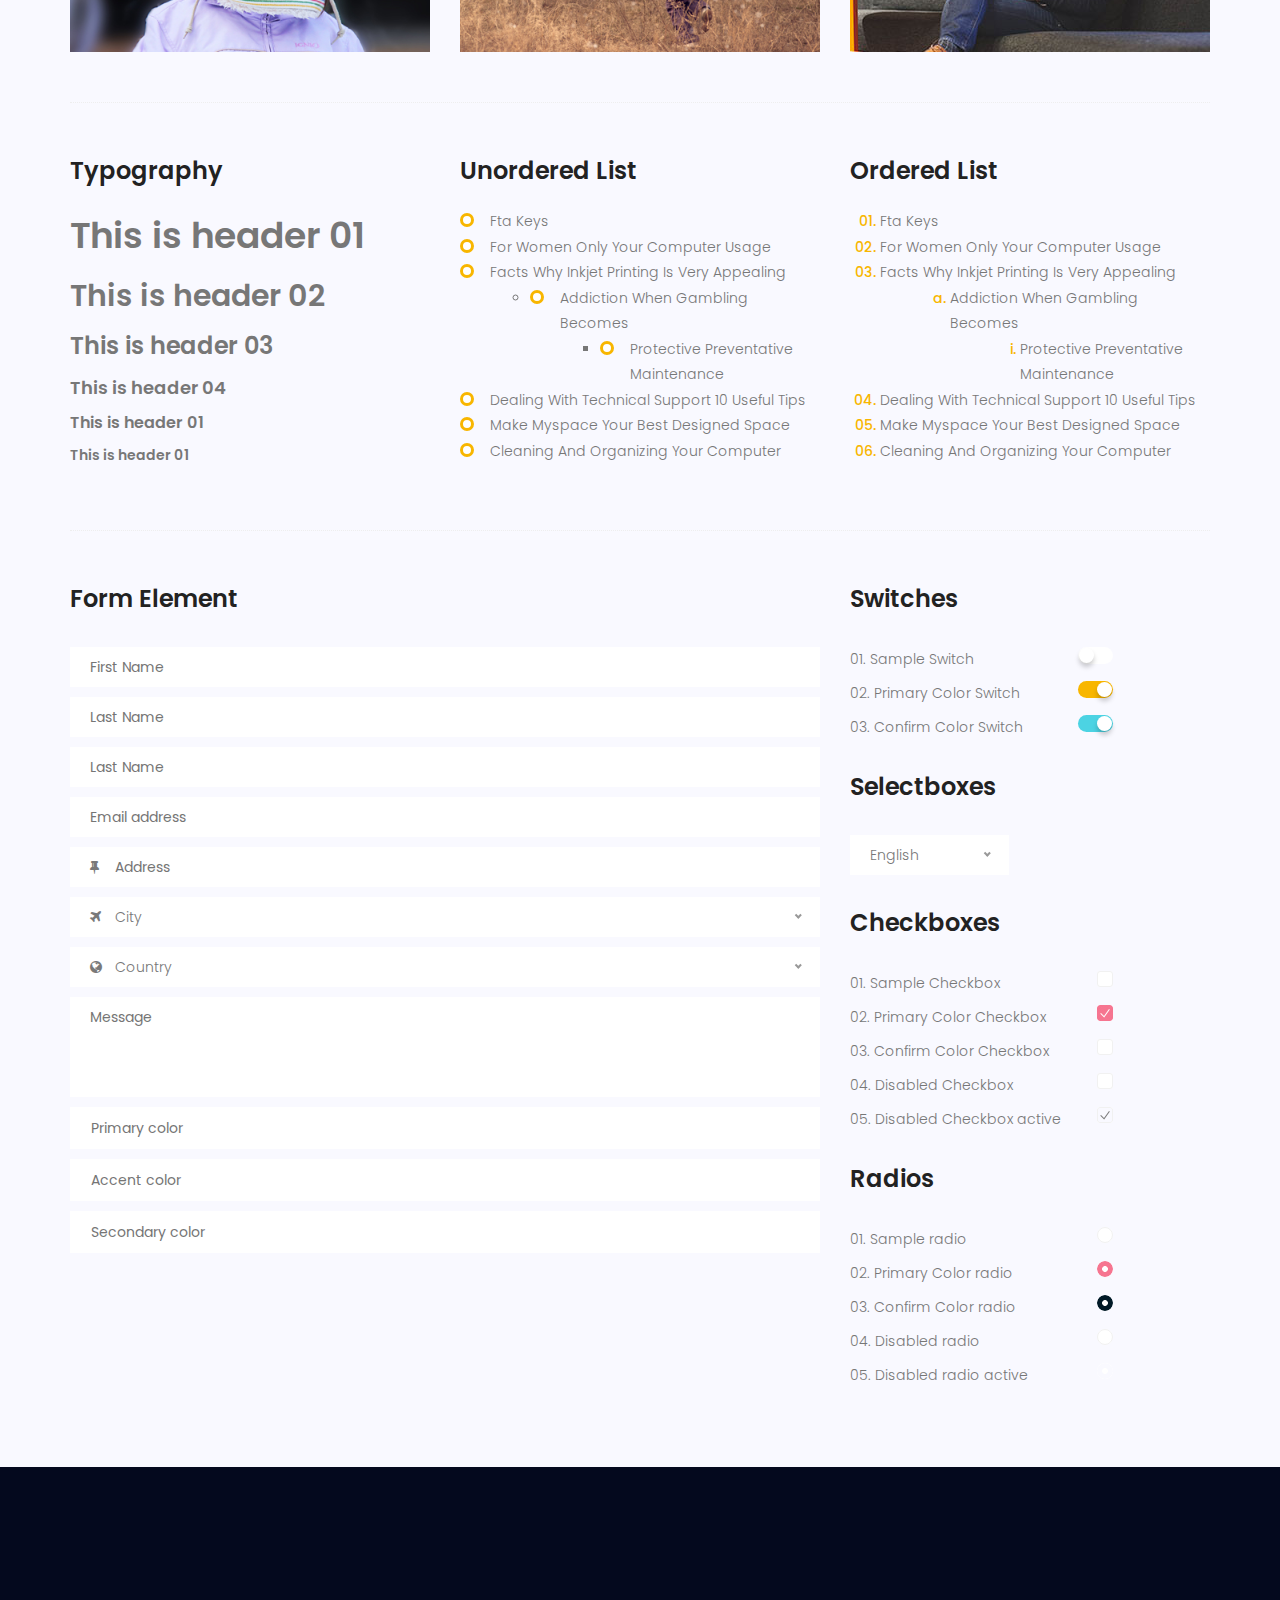
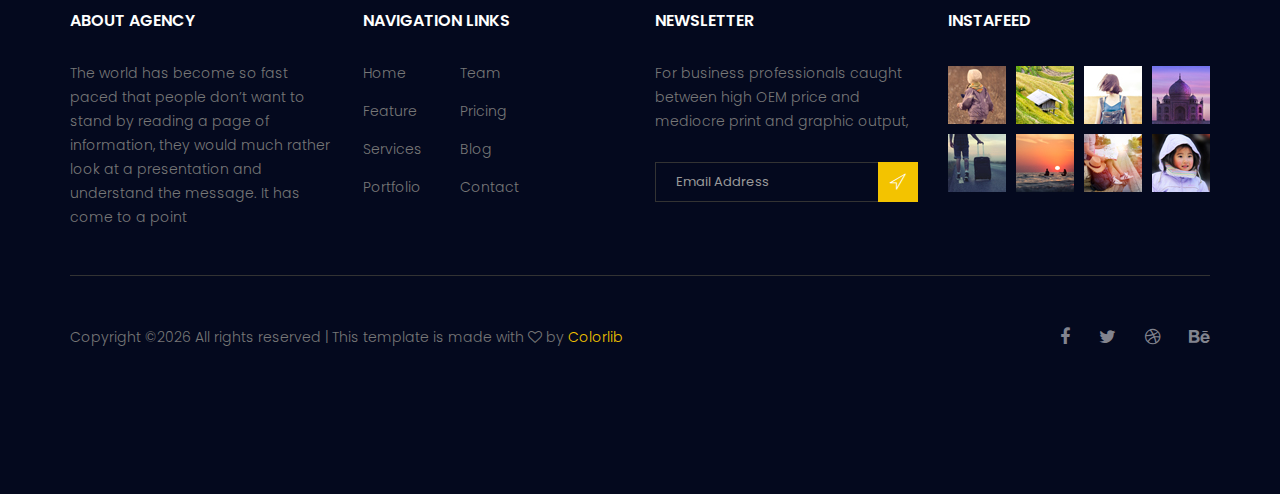
<file: royal-master/elements.html>
<!doctype html>
<html lang="en">
    <head>
        <!-- Required meta tags -->
        <meta charset="utf-8">
        <meta name="viewport" content="width=device-width, initial-scale=1, shrink-to-fit=no">
        <link rel="icon" href="image/favicon.png" type="image/png">
        <title>Royal Hotel</title>
        <!-- Bootstrap CSS -->
        <link rel="stylesheet" href="css/bootstrap.css">
        <link rel="stylesheet" href="vendors/linericon/style.css">
        <link rel="stylesheet" href="css/font-awesome.min.css">
        <link rel="stylesheet" href="vendors/bootstrap-datepicker/bootstrap-datetimepicker.min.css">
        <link rel="stylesheet" href="vendors/nice-select/css/nice-select.css">
        <link rel="stylesheet" href="vendors/owl-carousel/owl.carousel.min.css">
        <!-- main css -->
        <link rel="stylesheet" href="css/style.css">
        <link rel="stylesheet" href="css/responsive.css">
    </head>
    <body>
        <!--================Header Area =================-->
        <header class="header_area">
            <div class="container">
                <nav class="navbar navbar-expand-lg navbar-light">
                    <!-- Brand and toggle get grouped for better mobile display -->
                    <a class="navbar-brand logo_h" href="index.html"><img src="image/Logo.png" alt=""></a>
                    <button class="navbar-toggler" type="button" data-toggle="collapse" data-target="#navbarSupportedContent" aria-controls="navbarSupportedContent" aria-expanded="false" aria-label="Toggle navigation">
                        <span class="icon-bar"></span>
                        <span class="icon-bar"></span>
                        <span class="icon-bar"></span>
                    </button>
                    <!-- Collect the nav links, forms, and other content for toggling -->
                    <div class="collapse navbar-collapse offset" id="navbarSupportedContent">
                        <ul class="nav navbar-nav menu_nav ml-auto">
                            <li class="nav-item"><a class="nav-link" href="index.html">Home</a></li> 
                            <li class="nav-item"><a class="nav-link" href="about.html">About us</a></li>
                            <li class="nav-item"><a class="nav-link" href="accomodation.html">Accomodation</a></li>
                            <li class="nav-item"><a class="nav-link" href="gallery.html">Gallery</a></li>
                            <li class="nav-item submenu dropdown">
                                <a href="#" class="nav-link dropdown-toggle" data-toggle="dropdown" role="button" aria-haspopup="true" aria-expanded="false">Blog</a>
                                <ul class="dropdown-menu">
                                    <li class="nav-item"><a class="nav-link" href="blog.html">Blog</a></li>
                                    <li class="nav-item"><a class="nav-link" href="blog-single.html">Blog Details</a></li>
                                </ul>
                            </li> 
                            <li class="nav-item active"><a class="nav-link" href="elements.html">Elemests</a></li>
                            <li class="nav-item"><a class="nav-link" href="contact.html">Contact</a></li>
                        </ul>
                    </div> 
                </nav>
            </div>
        </header>
        <!--================Header Area =================-->
        
        <!--================Breadcrumb Area =================-->
        <section class="breadcrumb_area blog_banner_two">
            <div class="overlay bg-parallax" data-stellar-ratio="0.8" data-stellar-vertical-offset="0" data-background=""></div>
            <div class="container">
                <div class="page-cover text-center">
                    <h2 class="page-cover-tittle f_48">Elements</h2>
                    <ol class="breadcrumb">
                        <li><a href="index.html">Home</a></li>
                        <li class="active">Elements</li>
                    </ol>
                </div>
            </div>
        </section>
        <!--================Breadcrumb Area =================-->
        
		<!-- Start Sample Area -->
			<section class="sample-text-area">
				<div class="container">
					<h3 class="text-heading title_color">Text Sample</h3>
					<p class="sample-text">
						Every avid independent filmmaker has <b>Bold</b> about making that <i>Italic</i> interest documentary, or short film to show off their creative prowess. Many have great ideas and want to “wow” the<sup>Superscript</sup> scene, or video renters with their big project.  But once you have the<sub>Subscript</sub> “in the can” (no easy feat), how do you move from a <del>Strike</del> through of master DVDs with the <u>“Underline”</u> marked hand-written title inside a secondhand CD case, to a pile of cardboard boxes full of shiny new, retail-ready DVDs, with UPC barcodes and polywrap sitting on your doorstep?  You need to create eye-popping artwork and have your project replicated. Using a reputable full service DVD Replication company like PacificDisc, Inc. to partner with is certainly a helpful option to ensure a professional end result, but to help with your DVD replication project, here are 4 easy steps to follow for good DVD replication results: 

					</p>
				</div>
			</section>
			<!-- End Sample Area -->
			<!-- Start Button -->
			<section class="button-area">
				<div class="container border-top-generic">
					<h3 class="text-heading title_color">Sample Buttons</h3>
					<div class="button-group-area">
						<a href="#" class="genric-btn default">Default</a>
						<a href="#" class="genric-btn primary">Primary</a>
						<a href="#" class="genric-btn success">Success</a>
						<a href="#" class="genric-btn info">Info</a>
						<a href="#" class="genric-btn warning">Warning</a>
						<a href="#" class="genric-btn danger">Danger</a>
						<a href="#" class="genric-btn link">Link</a>
						<a href="#" class="genric-btn disable">Disable</a>
					</div>
					<div class="button-group-area mt-10">
						<a href="#" class="genric-btn default-border">Default</a>
						<a href="#" class="genric-btn primary-border">Primary</a>
						<a href="#" class="genric-btn success-border">Success</a>
						<a href="#" class="genric-btn info-border">Info</a>
						<a href="#" class="genric-btn warning-border">Warning</a>
						<a href="#" class="genric-btn danger-border">Danger</a>
						<a href="#" class="genric-btn link-border">Link</a>
						<a href="#" class="genric-btn disable">Disable</a>
					</div>
					<div class="button-group-area mt-40">
						<a href="#" class="genric-btn default radius">Default</a>
						<a href="#" class="genric-btn primary radius">Primary</a>
						<a href="#" class="genric-btn success radius">Success</a>
						<a href="#" class="genric-btn info radius">Info</a>
						<a href="#" class="genric-btn warning radius">Warning</a>
						<a href="#" class="genric-btn danger radius">Danger</a>
						<a href="#" class="genric-btn link radius">Link</a>
						<a href="#" class="genric-btn disable radius">Disable</a>
					</div>
					<div class="button-group-area mt-10">
						<a href="#" class="genric-btn default-border radius">Default</a>
						<a href="#" class="genric-btn primary-border radius">Primary</a>
						<a href="#" class="genric-btn success-border radius">Success</a>
						<a href="#" class="genric-btn info-border radius">Info</a>
						<a href="#" class="genric-btn warning-border radius">Warning</a>
						<a href="#" class="genric-btn danger-border radius">Danger</a>
						<a href="#" class="genric-btn link-border radius">Link</a>
						<a href="#" class="genric-btn disable radius">Disable</a>
					</div>
					<div class="button-group-area mt-40">
						<a href="#" class="genric-btn default circle">Default</a>
						<a href="#" class="genric-btn primary circle">Primary</a>
						<a href="#" class="genric-btn success circle">Success</a>
						<a href="#" class="genric-btn info circle">Info</a>
						<a href="#" class="genric-btn warning circle">Warning</a>
						<a href="#" class="genric-btn danger circle">Danger</a>
						<a href="#" class="genric-btn link circle">Link</a>
						<a href="#" class="genric-btn disable circle">Disable</a>
					</div>
					<div class="button-group-area mt-10">
						<a href="#" class="genric-btn default-border circle">Default</a>
						<a href="#" class="genric-btn primary-border circle">Primary</a>
						<a href="#" class="genric-btn success-border circle">Success</a>
						<a href="#" class="genric-btn info-border circle">Info</a>
						<a href="#" class="genric-btn warning-border circle">Warning</a>
						<a href="#" class="genric-btn danger-border circle">Danger</a>
						<a href="#" class="genric-btn link-border circle">Link</a>
						<a href="#" class="genric-btn disable circle">Disable</a>
					</div>
					<div class="button-group-area mt-40">
						<a href="#" class="genric-btn default circle arrow">Default<span class="lnr lnr-arrow-right"></span></a>
						<a href="#" class="genric-btn primary circle arrow">Primary<span class="lnr lnr-arrow-right"></span></a>
						<a href="#" class="genric-btn success circle arrow">Success<span class="lnr lnr-arrow-right"></span></a>
						<a href="#" class="genric-btn info circle arrow">Info<span class="lnr lnr-arrow-right"></span></a>
						<a href="#" class="genric-btn warning circle arrow">Warning<span class="lnr lnr-arrow-right"></span></a>
						<a href="#" class="genric-btn danger circle arrow">Danger<span class="lnr lnr-arrow-right"></span></a>
					</div>
					<div class="button-group-area mt-10">
						<a href="#" class="genric-btn default-border circle arrow">Default<span class="lnr lnr-arrow-right"></span></a>
						<a href="#" class="genric-btn primary-border circle arrow">Primary<span class="lnr lnr-arrow-right"></span></a>
						<a href="#" class="genric-btn success-border circle arrow">Success<span class="lnr lnr-arrow-right"></span></a>
						<a href="#" class="genric-btn info-border circle arrow">Info<span class="lnr lnr-arrow-right"></span></a>
						<a href="#" class="genric-btn warning-border circle arrow">Warning<span class="lnr lnr-arrow-right"></span></a>
						<a href="#" class="genric-btn danger-border circle arrow">Danger<span class="lnr lnr-arrow-right"></span></a>
					</div>
					<div class="button-group-area mt-40">
						<a href="#" class="genric-btn primary e-large">Extra Large</a>
						<a href="#" class="genric-btn success large">Large</a>
						<a href="#" class="genric-btn primary">Default</a>
						<a href="#" class="genric-btn success medium">Medium</a>
						<a href="#" class="genric-btn primary small">Small</a>
					</div>
					<div class="button-group-area mt-10">
						<a href="#" class="genric-btn primary-border e-large">Extra Large</a>
						<a href="#" class="genric-btn success-border large">Large</a>
						<a href="#" class="genric-btn primary-border">Default</a>
						<a href="#" class="genric-btn success-border medium">Medium</a>
						<a href="#" class="genric-btn primary-border small">Small</a>
					</div>
				</div>
			</section>
			<!-- End Button -->
			<!-- Start Align Area -->
			<div class="whole-wrap">
				<div class="container">
					<div class="section-top-border">
						<h3 class="mb-30 title_color">Left Aligned</h3>
						<div class="row">
							<div class="col-md-3">
								<img src="image/elements/d.jpg" alt="" class="img-fluid">
							</div>
							<div class="col-md-9 mt-sm-20 left-align-p">
								<p>Recently, the US Federal government banned online casinos from operating in America by making it illegal to transfer money to them through any US bank or payment system. As a result of this law, most of the popular online casino networks such as Party Gaming and PlayTech left the United States. Overnight, online casino players found themselves being chased by the Federal government. But, after a fortnight, the online casino industry came up with a solution and new online casinos started taking root. These began to operate under a different business umbrella, and by doing that, rendered the transfer of money to and from them legal. A major part of this was enlisting electronic banking systems that would accept this new clarification and start doing business with me. Listed in this article are the electronic banking systems that accept players from the United States that wish to play in online casinos.</p>
							</div>
						</div>
					</div>
					<div class="section-top-border text-right">
						<h3 class="mb-30 title_color">Right Aligned</h3>
						<div class="row">
							<div class="col-md-9">
								<p class="text-right">Over time, even the most sophisticated, memory packed computer can begin to run slow if we don’t do something to prevent it. The reason why has less to do with how computers are made and how they age and more to do with the way we use them. You see, all of the daily tasks that we do on our PC from running programs to downloading and deleting software can make our computer sluggish. To keep this from happening, you need to understand the reasons why your PC is getting slower and do something to keep your PC running at its best. You can do this through regular maintenance and PC performance optimization programs</p>
								<p class="text-right">Before we discuss all of the things that could be affecting your PC’s performance, let’s talk a little about what symptoms</p>
							</div>
							<div class="col-md-3">
								<img src="image/elements/d.jpg" alt="" class="img-fluid">
							</div>
						</div>
					</div>
					<div class="section-top-border">
						<h3 class="mb-30 title_color">Definition</h3>
						<div class="row">
							<div class="col-md-4">
								<div class="single-defination">
									<h4 class="mb-20">Definition 01</h4>
									<p>Recently, the US Federal government banned online casinos from operating in America by making it illegal to transfer money to them through any US bank or payment system. As a result of this law, most of the popular online casino networks</p>
								</div>
							</div>
							<div class="col-md-4">
								<div class="single-defination">
									<h4 class="mb-20">Definition 02</h4>
									<p>Recently, the US Federal government banned online casinos from operating in America by making it illegal to transfer money to them through any US bank or payment system. As a result of this law, most of the popular online casino networks</p>
								</div>
							</div>
							<div class="col-md-4">
								<div class="single-defination">
									<h4 class="mb-20">Definition 03</h4>
									<p>Recently, the US Federal government banned online casinos from operating in America by making it illegal to transfer money to them through any US bank or payment system. As a result of this law, most of the popular online casino networks</p>
								</div>
							</div>
						</div>
					</div>
					<div class="section-top-border">
						<h3 class="mb-30 title_color">Block Quotes</h3>
						<div class="row">
							<div class="col-lg-12">
								<blockquote class="generic-blockquote">
									“Recently, the US Federal government banned online casinos from operating in America by making it illegal to transfer money to them through any US bank or payment system. As a result of this law, most of the popular online casino networks such as Party Gaming and PlayTech left the United States. Overnight, online casino players found themselves being chased by the Federal government. But, after a fortnight, the online casino industry came up with a solution and new online casinos started taking root. These began to operate under a different business umbrella, and by doing that, rendered the transfer of money to and from them legal. A major part of this was enlisting electronic banking systems that would accept this new clarification and start doing business with me. Listed in this article are the electronic banking” 
								</blockquote>
							</div>
						</div>
					</div>
					<div class="section-top-border">
						<h3 class="mb-30 title_color">Table</h3>
						<div class="progress-table-wrap">
							<div class="progress-table">
								<div class="table-head">
									<div class="serial">#</div>
									<div class="country">Countries</div>
									<div class="visit">Visits</div>
									<div class="percentage">Percentages</div>
								</div>
								<div class="table-row">
									<div class="serial">01</div>
									<div class="country"> <img src="image/elements/f1.jpg" alt="flag">Canada</div>
									<div class="visit">645032</div>
									<div class="percentage">
										<div class="progress">
											<div class="progress-bar color-1" role="progressbar" style="width: 80%" aria-valuenow="80" aria-valuemin="0" aria-valuemax="100"></div>
										</div>
									</div>
								</div>
								<div class="table-row">
									<div class="serial">02</div>
									<div class="country"> <img src="image/elements/f2.jpg" alt="flag">Canada</div>
									<div class="visit">645032</div>
									<div class="percentage">
										<div class="progress">
											<div class="progress-bar color-2" role="progressbar" style="width: 30%" aria-valuenow="30" aria-valuemin="0" aria-valuemax="100"></div>
										</div>
									</div>
								</div>
								<div class="table-row">
									<div class="serial">03</div>
									<div class="country"> <img src="image/elements/f3.jpg" alt="flag">Canada</div>
									<div class="visit">645032</div>
									<div class="percentage">
										<div class="progress">
											<div class="progress-bar color-3" role="progressbar" style="width: 55%" aria-valuenow="55" aria-valuemin="0" aria-valuemax="100"></div>
										</div>
									</div>
								</div>
								<div class="table-row">
									<div class="serial">04</div>
									<div class="country"> <img src="image/elements/f4.jpg" alt="flag">Canada</div>
									<div class="visit">645032</div>
									<div class="percentage">
										<div class="progress">
											<div class="progress-bar color-4" role="progressbar" style="width: 60%" aria-valuenow="60" aria-valuemin="0" aria-valuemax="100"></div>
										</div>
									</div>
								</div>
								<div class="table-row">
									<div class="serial">05</div>
									<div class="country"> <img src="image/elements/f5.jpg" alt="flag">Canada</div>
									<div class="visit">645032</div>
									<div class="percentage">
										<div class="progress">
											<div class="progress-bar color-5" role="progressbar" style="width: 40%" aria-valuenow="40" aria-valuemin="0" aria-valuemax="100"></div>
										</div>
									</div>
								</div>
								<div class="table-row">
									<div class="serial">06</div>
									<div class="country"> <img src="image/elements/f6.jpg" alt="flag">Canada</div>
									<div class="visit">645032</div>
									<div class="percentage">
										<div class="progress">
											<div class="progress-bar color-6" role="progressbar" style="width: 70%" aria-valuenow="70" aria-valuemin="0" aria-valuemax="100"></div>
										</div>
									</div>
								</div>
								<div class="table-row">
									<div class="serial">07</div>
									<div class="country"> <img src="image/elements/f7.jpg" alt="flag">Canada</div>
									<div class="visit">645032</div>
									<div class="percentage">
										<div class="progress">
											<div class="progress-bar color-7" role="progressbar" style="width: 30%" aria-valuenow="30" aria-valuemin="0" aria-valuemax="100"></div>
										</div>
									</div>
								</div>
								<div class="table-row">
									<div class="serial">08</div>
									<div class="country"> <img src="image/elements/f8.jpg" alt="flag">Canada</div>
									<div class="visit">645032</div>
									<div class="percentage">
										<div class="progress">
											<div class="progress-bar color-8" role="progressbar" style="width: 60%" aria-valuenow="60" aria-valuemin="0" aria-valuemax="100"></div>
										</div>
									</div>
								</div>
							</div>
						</div>
					</div>
					<div class="section-top-border">
						<h3 class="title_color">Image Gallery</h3>
						<div class="row gallery-item">
							<div class="col-md-4">
								<a href="image/elements/g1.jpg" class="img-gal"><div class="single-gallery-image" style="background: url(image/elements/g1.jpg);"></div></a>
							</div>
							<div class="col-md-4">
								<a href="image/elements/g2.jpg" class="img-gal"><div class="single-gallery-image" style="background: url(image/elements/g2.jpg);"></div></a>
							</div>
							<div class="col-md-4">
								<a href="image/elements/g3.jpg" class="img-gal"><div class="single-gallery-image" style="background: url(image/elements/g3.jpg);"></div></a>
							</div>
							<div class="col-md-6">
								<a href="image/elements/g4.jpg" class="img-gal"><div class="single-gallery-image" style="background: url(image/elements/g4.jpg);"></div></a>
							</div>
							<div class="col-md-6">
								<a href="image/elements/g5.jpg" class="img-gal"><div class="single-gallery-image" style="background: url(image/elements/g5.jpg);"></div></a>
							</div>
							<div class="col-md-4">
								<a href="image/elements/g6.jpg" class="img-gal"><div class="single-gallery-image" style="background: url(image/elements/g6.jpg);"></div></a>
							</div>
							<div class="col-md-4">
								<a href="image/elements/g7.jpg" class="img-gal"><div class="single-gallery-image" style="background: url(image/elements/g7.jpg);"></div></a>
							</div>
							<div class="col-md-4">
								<a href="image/elements/g8.jpg" class="img-gal"><div class="single-gallery-image" style="background: url(image/elements/g8.jpg);"></div></a>
							</div>
						</div>
					</div>
					<div class="section-top-border">
						<div class="row">
							<div class="col-lg-4 col-sm-6 typo-sec">
								<h3 class="mb-20 title_color">Typography</h3>
								<div class="typography">
									<h1 class="typo-list">This is header 01</h1>
									<h2 class="typo-list">This is header 02</h2>
									<h3 class="typo-list">This is header 03</h3>
									<h4 class="typo-list">This is header 04</h4>
									<h5 class="typo-list">This is header 01</h5>
									<h6 class="typo-list">This is header 01</h6>
								</div>
							</div>
							<div class="col-lg-4 col-sm-6 mt-sm-30 typo-sec">
								<h3 class="mb-20 title_color">Unordered List</h3>
								<div class="">
									<ul class="unordered-list">
										<li>Fta Keys</li>
										<li>For Women Only Your Computer Usage</li>
										<li>Facts Why Inkjet Printing Is Very Appealing
											<ul>
												<li>Addiction When Gambling Becomes
													<ul>
														<li>Protective Preventative Maintenance</li>
													</ul>
												</li>
											</ul>
										</li>
										<li>Dealing With Technical Support 10 Useful Tips</li>
										<li>Make Myspace Your Best Designed Space</li>
										<li>Cleaning And Organizing Your Computer</li>
									</ul>
								</div>
							</div>
							<div class="col-lg-4 col-sm-6 mt-sm-30 typo-sec">
								<h3 class="mb-20 title_color">Ordered List</h3>
								<div class="">
									<ol class="ordered-list">
										<li><span>Fta Keys</span></li>
										<li><span>For Women Only Your Computer Usage</span></li>
										<li><span>Facts Why Inkjet Printing Is Very Appealing</span>
											<ol class="ordered-list-alpha">
												<li><span>Addiction When Gambling Becomes</span>
													<ol class="ordered-list-roman">
														<li><span>Protective Preventative Maintenance</span></li>
													</ol>
												</li>
											</ol>
										</li>
										<li><span>Dealing With Technical Support 10 Useful Tips</span></li>
										<li><span>Make Myspace Your Best Designed Space</span></li>
										<li><span>Cleaning And Organizing Your Computer</span></li>
									</ol>
								</div>
							</div>
						</div>
					</div>
					<div class="section-top-border">
						<div class="row">
							<div class="col-lg-8 col-md-8">
								<h3 class="mb-30 title_color">Form Element</h3>
								<form action="#">
									<div class="mt-10">
										<input type="text" name="first_name" placeholder="First Name" onfocus="this.placeholder = ''" onblur="this.placeholder = 'First Name'" required class="single-input">
									</div>
									<div class="mt-10">
										<input type="text" name="last_name" placeholder="Last Name" onfocus="this.placeholder = ''" onblur="this.placeholder = 'Last Name'" required class="single-input">
									</div>
									<div class="mt-10">
										<input type="text" name="last_name" placeholder="Last Name" onfocus="this.placeholder = ''" onblur="this.placeholder = 'Last Name'" required class="single-input">
									</div>
									<div class="mt-10">
										<input type="email" name="EMAIL" placeholder="Email address" onfocus="this.placeholder = ''" onblur="this.placeholder = 'Email address'" required class="single-input">
									</div>
									<div class="input-group-icon mt-10">
										<div class="icon"><i class="fa fa-thumb-tack" aria-hidden="true"></i></div>
										<input type="text" name="address" placeholder="Address" onfocus="this.placeholder = ''" onblur="this.placeholder = 'Address'" required class="single-input">
									</div>
									<div class="input-group-icon mt-10">
										<div class="icon"><i class="fa fa-plane" aria-hidden="true"></i></div>
										<div class="form-select" id="default-select">
											<select>
												<option value="1">City</option>
												<option value="1">Dhaka</option>
												<option value="1">Dilli</option>
												<option value="1">Newyork</option>
												<option value="1">Islamabad</option>
											</select>
										</div>
									</div>
									<div class="input-group-icon mt-10">
										<div class="icon"><i class="fa fa-globe" aria-hidden="true"></i></div>
										<div class="form-select" id="default-select2">
											<select>
												<option value="1">Country</option>
												<option value="1">Bangladesh</option>
												<option value="1">India</option>
												<option value="1">England</option>
												<option value="1">Srilanka</option>
											</select>
										</div>
									</div>
									
									<div class="mt-10">
										<textarea class="single-textarea" placeholder="Message" onfocus="this.placeholder = ''" onblur="this.placeholder = 'Message'" required></textarea>
									</div>
									<div class="mt-10">
										<input type="text" name="first_name" placeholder="Primary color" onfocus="this.placeholder = ''" onblur="this.placeholder = 'Primary color'" required class="single-input-primary">
									</div>
									<div class="mt-10">
										<input type="text" name="first_name" placeholder="Accent color" onfocus="this.placeholder = ''" onblur="this.placeholder = 'Accent color'" required class="single-input-accent">
									</div>
									<div class="mt-10">
										<input type="text" name="first_name" placeholder="Secondary color" onfocus="this.placeholder = ''" onblur="this.placeholder = 'Secondary color'" required class="single-input-secondary">
									</div>
								</form>
							</div>
							<div class="col-lg-3 col-md-4 mt-sm-30 element-wrap">
								<div class="single-element-widget">
									<h3 class="mb-30 title_color">Switches</h3>
									<div class="switch-wrap d-flex justify-content-between">
										<p>01. Sample Switch</p>
										<div class="primary-switch">
											<input type="checkbox" id="default-switch">
											<label for="default-switch"></label>
										</div>
									</div>
									<div class="switch-wrap d-flex justify-content-between">
										<p>02. Primary Color Switch</p>
										<div class="primary-switch">
											<input type="checkbox" id="primary-switch" checked>
											<label for="primary-switch"></label>
										</div>
									</div>
									<div class="switch-wrap d-flex justify-content-between">
										<p>03. Confirm Color Switch</p>
										<div class="confirm-switch">
											<input type="checkbox" id="confirm-switch" checked>
											<label for="confirm-switch"></label>
										</div>
									</div>
								</div>
								<div class="single-element-widget">
									<h3 class="mb-30 title_color">Selectboxes</h3>
									<div class="default-select" id="default-select">
										<select>
											<option value="1">English</option>
											<option value="1">Spanish</option>
											<option value="1">Arabic</option>
											<option value="1">Portuguise</option>
											<option value="1">Bengali</option>
										</select>
									</div>
								</div>
								<div class="single-element-widget">
									<h3 class="mb-30 title_color">Checkboxes</h3>
									<div class="switch-wrap d-flex justify-content-between">
										<p>01. Sample Checkbox</p>
										<div class="primary-checkbox">
											<input type="checkbox" id="default-checkbox">
											<label for="default-checkbox"></label>
										</div>
									</div>
									<div class="switch-wrap d-flex justify-content-between">
										<p>02. Primary Color Checkbox</p>
										<div class="primary-checkbox">
											<input type="checkbox" id="primary-checkbox" checked>
											<label for="primary-checkbox"></label>
										</div>
									</div>
									<div class="switch-wrap d-flex justify-content-between">
										<p>03. Confirm Color Checkbox</p>
										<div class="confirm-checkbox">
											<input type="checkbox" id="confirm-checkbox">
											<label for="confirm-checkbox"></label>
										</div>
									</div>
									<div class="switch-wrap d-flex justify-content-between">
										<p>04. Disabled Checkbox</p>
										<div class="disabled-checkbox">
											<input type="checkbox" id="disabled-checkbox" disabled>
											<label for="disabled-checkbox"></label>
										</div>
									</div>
									<div class="switch-wrap d-flex justify-content-between">
										<p>05. Disabled Checkbox active</p>
										<div class="disabled-checkbox">
											<input type="checkbox" id="disabled-checkbox-active" checked disabled>
											<label for="disabled-checkbox-active"></label>
										</div>
									</div>
								</div>
								<div class="single-element-widget">
									<h3 class="mb-30 title_color">Radios</h3>
									<div class="switch-wrap d-flex justify-content-between">
										<p>01. Sample radio</p>
										<div class="primary-radio">
											<input type="checkbox" id="default-radio">
											<label for="default-radio"></label>
										</div>
									</div>
									<div class="switch-wrap d-flex justify-content-between">
										<p>02. Primary Color radio</p>
										<div class="primary-radio">
											<input type="checkbox" id="primary-radio" checked>
											<label for="primary-radio"></label>
										</div>
									</div>
									<div class="switch-wrap d-flex justify-content-between">
										<p>03. Confirm Color radio</p>
										<div class="confirm-radio">
											<input type="checkbox" id="confirm-radio" checked>
											<label for="confirm-radio"></label>
										</div>
									</div>
									<div class="switch-wrap d-flex justify-content-between">
										<p>04. Disabled radio</p>
										<div class="disabled-radio">
											<input type="checkbox" id="disabled-radio" disabled>
											<label for="disabled-radio"></label>
										</div>
									</div>
									<div class="switch-wrap d-flex justify-content-between">
										<p>05. Disabled radio active</p>
										<div class="disabled-radio">
											<input type="checkbox" id="disabled-radio-active" checked disabled>
											<label for="disabled-radio-active"></label>
										</div>
									</div>
								</div>
							</div>
						</div>
					</div>
				</div>
			</div>
			<!-- End Align Area -->
		                
        <!--================ start footer Area  =================-->	
        <footer class="footer-area section_gap">
            <div class="container">
                <div class="row">
                    <div class="col-lg-3  col-md-6 col-sm-6">
                        <div class="single-footer-widget">
                            <h6 class="footer_title">About Agency</h6>
                            <p>The world has become so fast paced that people don’t want to stand by reading a page of information, they would much rather look at a presentation and understand the message. It has come to a point </p>
                        </div>
                    </div>
                    <div class="col-lg-3 col-md-6 col-sm-6">
                        <div class="single-footer-widget">
                            <h6 class="footer_title">Navigation Links</h6>
                            <div class="row">
                                <div class="col-4">
                                    <ul class="list_style">
                                        <li><a href="#">Home</a></li>
                                        <li><a href="#">Feature</a></li>
                                        <li><a href="#">Services</a></li>
                                        <li><a href="#">Portfolio</a></li>
                                    </ul>
                                </div>
                                <div class="col-4">
                                    <ul class="list_style">
                                        <li><a href="#">Team</a></li>
                                        <li><a href="#">Pricing</a></li>
                                        <li><a href="#">Blog</a></li>
                                        <li><a href="#">Contact</a></li>
                                    </ul>
                                </div>										
                            </div>							
                        </div>
                    </div>							
                    <div class="col-lg-3 col-md-6 col-sm-6">
                        <div class="single-footer-widget">
                            <h6 class="footer_title">Newsletter</h6>
                            <p>For business professionals caught between high OEM price and mediocre print and graphic output, </p>		
                            <div id="mc_embed_signup">
                                <form target="_blank" action="https://spondonit.us12.list-manage.com/subscribe/post?u=1462626880ade1ac87bd9c93a&amp;id=92a4423d01" method="get" class="subscribe_form relative">
                                    <div class="input-group d-flex flex-row">
                                        <input name="EMAIL" placeholder="Email Address" onfocus="this.placeholder = ''" onblur="this.placeholder = 'Email Address '" required="" type="email">
                                        <button class="btn sub-btn"><span class="lnr lnr-location"></span></button>		
                                    </div>									
                                    <div class="mt-10 info"></div>
                                </form>
                            </div>
                        </div>
                    </div>
                    <div class="col-lg-3 col-md-6 col-sm-6">
                        <div class="single-footer-widget instafeed">
                            <h6 class="footer_title">InstaFeed</h6>
                            <ul class="list_style instafeed d-flex flex-wrap">
                                <li><img src="image/instagram/Image-01.jpg" alt=""></li>
                                <li><img src="image/instagram/Image-02.jpg" alt=""></li>
                                <li><img src="image/instagram/Image-03.jpg" alt=""></li>
                                <li><img src="image/instagram/Image-04.jpg" alt=""></li>
                                <li><img src="image/instagram/Image-05.jpg" alt=""></li>
                                <li><img src="image/instagram/Image-06.jpg" alt=""></li>
                                <li><img src="image/instagram/Image-07.jpg" alt=""></li>
                                <li><img src="image/instagram/Image-08.jpg" alt=""></li>
                            </ul>
                        </div>
                    </div>						
                </div>
                <div class="border_line"></div>
                <div class="row footer-bottom d-flex justify-content-between align-items-center">
                    <p class="col-lg-8 col-sm-12 footer-text m-0"><!-- Link back to Colorlib can't be removed. Template is licensed under CC BY 3.0. -->
Copyright &copy;<script>document.write(new Date().getFullYear());</script> All rights reserved | This template is made with <i class="fa fa-heart-o" aria-hidden="true"></i> by <a href="https://colorlib.com" target="_blank">Colorlib</a>
<!-- Link back to Colorlib can't be removed. Template is licensed under CC BY 3.0. --></p>
                    <div class="col-lg-4 col-sm-12 footer-social">
                        <a href="#"><i class="fa fa-facebook"></i></a>
                        <a href="#"><i class="fa fa-twitter"></i></a>
                        <a href="#"><i class="fa fa-dribbble"></i></a>
                        <a href="#"><i class="fa fa-behance"></i></a>
                    </div>
                </div>
            </div>
        </footer>
		<!--================ End footer Area  =================-->
        
        
        <!-- Optional JavaScript -->
        <!-- jQuery first, then Popper.js, then Bootstrap JS -->
        <script src="js/jquery-3.2.1.min.js"></script>
        <script src="js/popper.js"></script>
        <script src="js/bootstrap.min.js"></script>
        <script src="vendors/owl-carousel/owl.carousel.min.js"></script>
        <script src="js/jquery.ajaxchimp.min.js"></script>
        <script src="vendors/bootstrap-datepicker/bootstrap-datetimepicker.min.js"></script>
        <script src="vendors/nice-select/js/jquery.nice-select.js"></script>
        <script src="js/mail-script.js"></script>
        <script src="js/stellar.js"></script>
        <script src="vendors/lightbox/simpleLightbox.min.js"></script>
        <script src="js/custom.js"></script>
    </body>
</html>
</file>
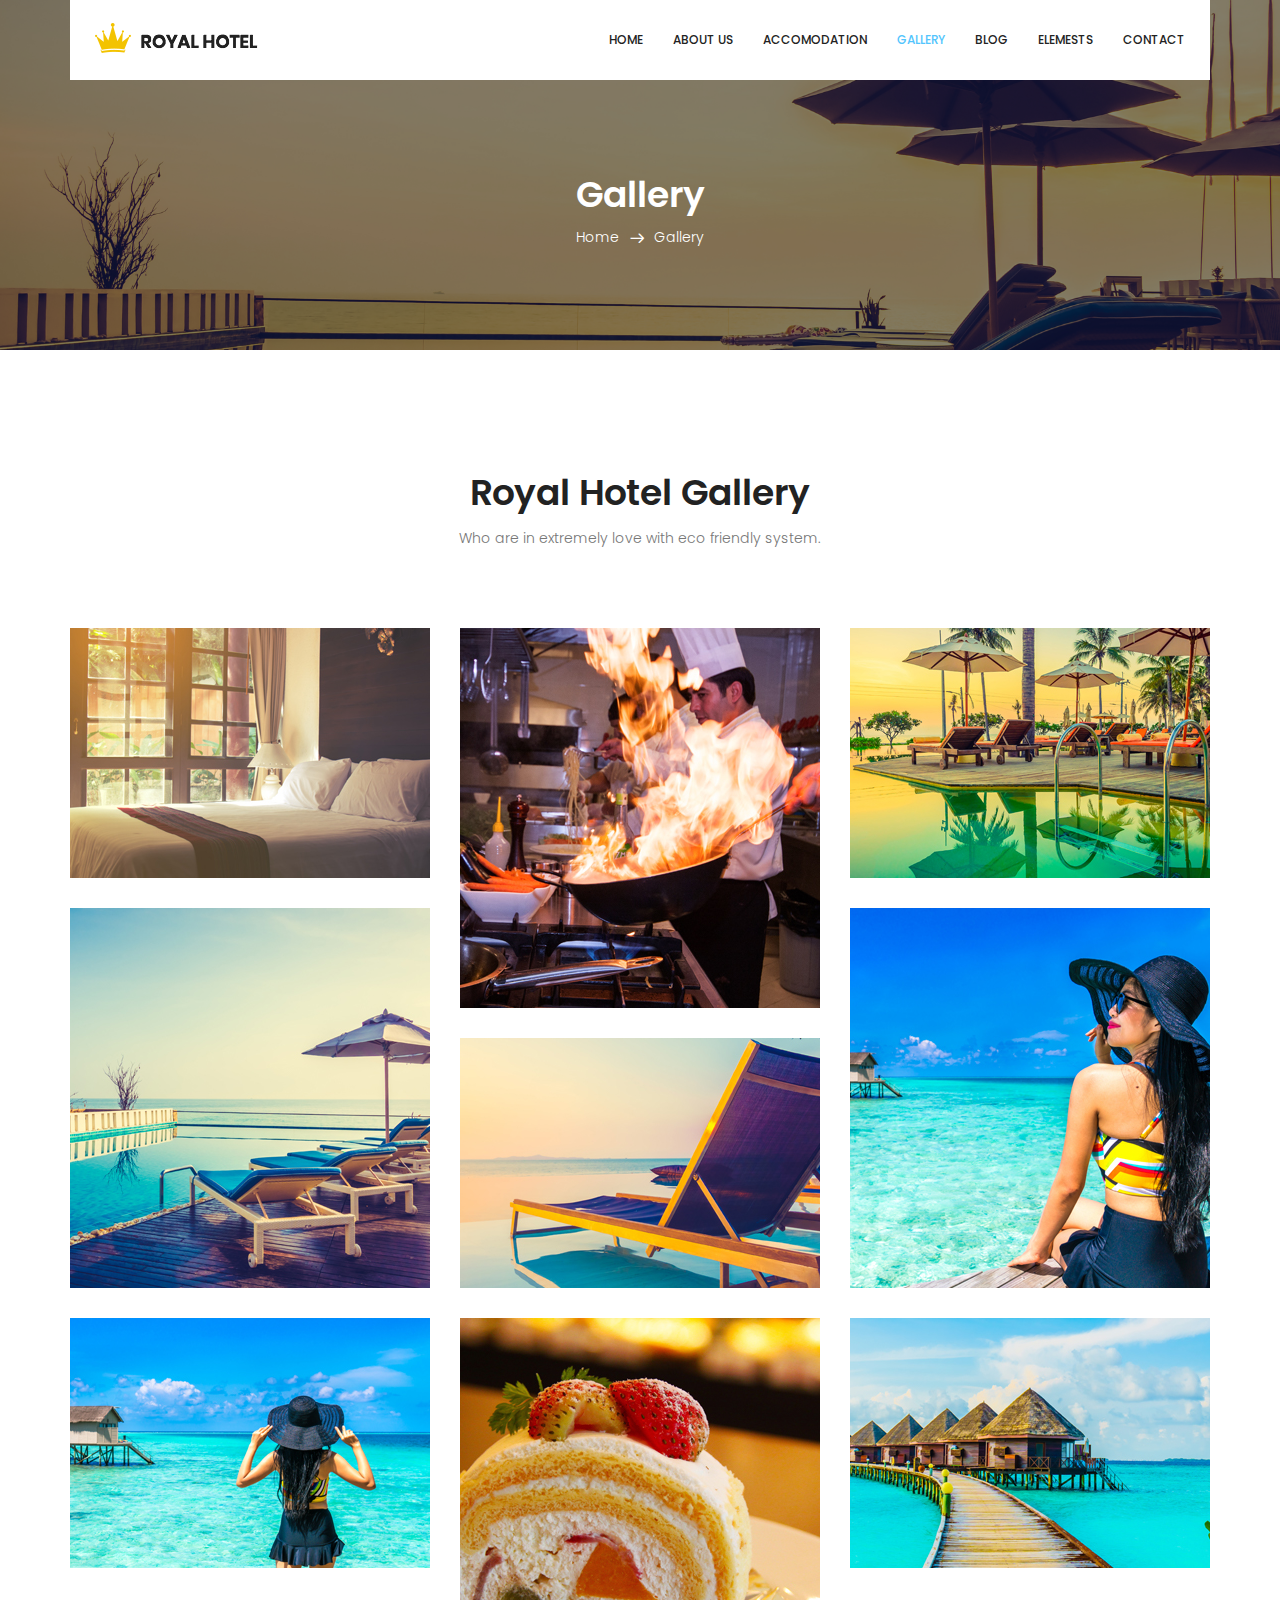
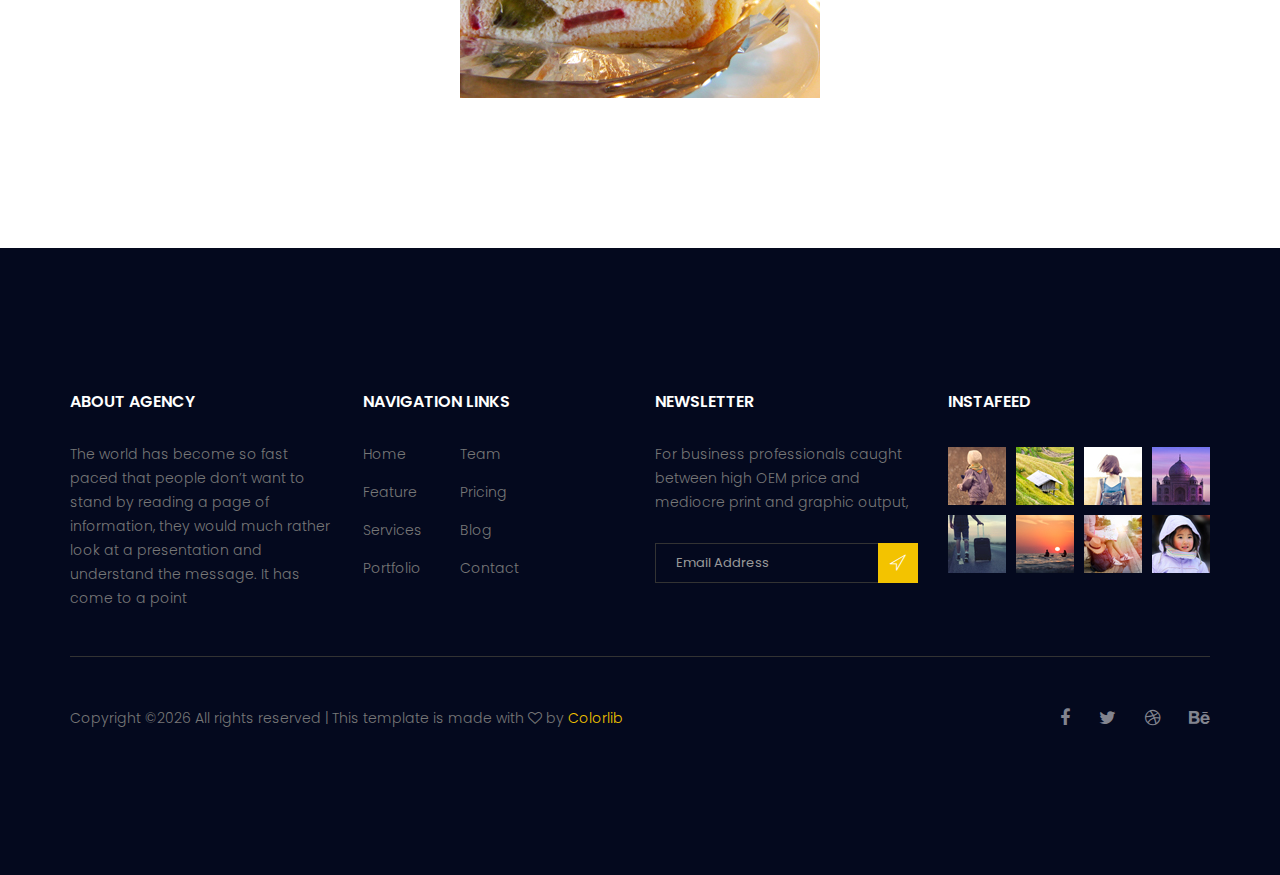
<file: royal-master/gallery.html>
<!doctype html>
<html lang="en">
    <head>
        <!-- Required meta tags -->
        <meta charset="utf-8">
        <meta name="viewport" content="width=device-width, initial-scale=1, shrink-to-fit=no">
        <link rel="icon" href="image/favicon.png" type="image/png">
        <title>Royal Hotel</title>
        <!-- Bootstrap CSS -->
        <link rel="stylesheet" href="css/bootstrap.css">
        <link rel="stylesheet" href="vendors/linericon/style.css">
        <link rel="stylesheet" href="css/font-awesome.min.css">
        <link rel="stylesheet" href="vendors/bootstrap-datepicker/bootstrap-datetimepicker.min.css">
        <link rel="stylesheet" href="vendors/nice-select/css/nice-select.css">
        <link rel="stylesheet" href="vendors/owl-carousel/owl.carousel.min.css">
        <link rel="stylesheet" href="vendors/lightbox/simpleLightbox.css">
        <!-- main css -->
        <link rel="stylesheet" href="css/style.css">
        <link rel="stylesheet" href="css/responsive.css">
    </head>
    <body>
        <!--================Header Area =================-->
        <header class="header_area">
            <div class="container">
                <nav class="navbar navbar-expand-lg navbar-light">
                    <!-- Brand and toggle get grouped for better mobile display -->
                    <a class="navbar-brand logo_h" href="index.html"><img src="image/Logo.png" alt=""></a>
                    <button class="navbar-toggler" type="button" data-toggle="collapse" data-target="#navbarSupportedContent" aria-controls="navbarSupportedContent" aria-expanded="false" aria-label="Toggle navigation">
                        <span class="icon-bar"></span>
                        <span class="icon-bar"></span>
                        <span class="icon-bar"></span>
                    </button>
                    <!-- Collect the nav links, forms, and other content for toggling -->
                    <div class="collapse navbar-collapse offset" id="navbarSupportedContent">
                        <ul class="nav navbar-nav menu_nav ml-auto">
                            <li class="nav-item"><a class="nav-link" href="index.html">Home</a></li> 
                            <li class="nav-item"><a class="nav-link" href="about.html">About us</a></li>
                            <li class="nav-item"><a class="nav-link" href="accomodation.html">Accomodation</a></li>
                            <li class="nav-item active"><a class="nav-link" href="gallery.html">Gallery</a></li>
                            <li class="nav-item submenu dropdown">
                                <a href="#" class="nav-link dropdown-toggle" data-toggle="dropdown" role="button" aria-haspopup="true" aria-expanded="false">Blog</a>
                                <ul class="dropdown-menu">
                                    <li class="nav-item"><a class="nav-link" href="blog.html">Blog</a></li>
                                    <li class="nav-item"><a class="nav-link" href="blog-single.html">Blog Details</a></li>
                                </ul>
                            </li> 
                            <li class="nav-item"><a class="nav-link" href="elements.html">Elemests</a></li>
                            <li class="nav-item"><a class="nav-link" href="contact.html">Contact</a></li>
                        </ul>
                    </div> 
                </nav>
            </div>
        </header>
        <!--================Header Area =================-->
        
        <!--================Breadcrumb Area =================-->
        <section class="breadcrumb_area">
            <div class="overlay bg-parallax" data-stellar-ratio="0.8" data-stellar-vertical-offset="0" data-background=""></div>
            <div class="container">
                <div class="page-cover text-center">
                    <h2 class="page-cover-tittle">Gallery</h2>
                    <ol class="breadcrumb">
                        <li><a href="index.html">Home</a></li>
                        <li class="active">Gallery</li>
                    </ol>
                </div>
            </div>
        </section>
        <!--================Breadcrumb Area =================-->
        
        <!--================Breadcrumb Area =================-->
        <section class="gallery_area section_gap">
            <div class="container">
                <div class="section_title text-center">
                    <h2 class="title_color">Royal Hotel Gallery</h2>
                    <p>Who are in extremely love with eco friendly system.</p>
                </div>
                <div class="row imageGallery1" id="gallery">
                    <div class="col-md-4 gallery_item">
                        <div class="gallery_img">
                            <img src="image/gallery/01.jpg" alt="">
                            <div class="hover">
                            	<a class="light" href="image/gallery/01.jpg"><i class="fa fa-expand"></i></a>
                            </div>
                        </div>
                    </div>
                    <div class="col-md-4 gallery_item">
                        <div class="gallery_img">
                            <img src="image/gallery/02.jpg" alt="">
                            <div class="hover">
                            	<a class="light" href="image/gallery/02.jpg"><i class="fa fa-expand"></i></a>
                            </div>
                        </div>
                    </div>
                    <div class="col-md-4 gallery_item">
                        <div class="gallery_img">
                            <img src="image/gallery/03.jpg" alt="">
                            <div class="hover">
                            	<a class="light" href="image/gallery/03.jpg"><i class="fa fa-expand"></i></a>
                            </div>
                        </div>
                    </div>
                    <div class="col-md-4 gallery_item">
                        <div class="gallery_img">
                            <img src="image/gallery/04.jpg" alt="">
                            <div class="hover">
                            	<a class="light" href="image/gallery/04.jpg"><i class="fa fa-expand"></i></a>
                            </div>
                        </div>
                    </div>
                    
                    <div class="col-md-4 gallery_item">
                        <div class="gallery_img">
                            <img src="image/gallery/06.jpg" alt="">
                            <div class="hover">
                            	<a class="light" href="image/gallery/05.jpg"><i class="fa fa-expand"></i></a>
                            </div>
                        </div>
                    </div>
                    <div class="col-md-4 gallery_item">
                        <div class="gallery_img">
                            <img src="image/gallery/05.jpg" alt="">
                            <div class="hover">
                            	<a class="light" href="image/gallery/06.jpg"><i class="fa fa-expand"></i></a>
                            </div>
                        </div>
                    </div>
                    <div class="col-md-4 gallery_item">
                        <div class="gallery_img">
                            <img src="image/gallery/01-1.jpg" alt="">
                            <div class="hover">
                            	<a class="light" href="image/gallery/01-1.jpg"><i class="fa fa-expand"></i></a>
                            </div>
                        </div>
                    </div>
                    <div class="col-md-4 gallery_item">
                        <div class="gallery_img">
                            <img src="image/gallery/02-1.jpg" alt="">
                            <div class="hover">
                            	<a class="light" href="image/gallery/02-1.jpg"><i class="fa fa-expand"></i></a>
                            </div>
                        </div>
                    </div>
                    <div class="col-md-4 gallery_item">
                        <div class="gallery_img">
                            <img src="image/gallery/03-1.jpg" alt="">
                            <div class="hover">
                            	<a class="light" href="image/gallery/03-1.jpg"><i class="fa fa-expand"></i></a>
                            </div>
                        </div>
                    </div>
                </div>
            </div>
        </section>
        <!--================Breadcrumb Area =================-->
        
        <!--================ start footer Area  =================-->	
        <footer class="footer-area section_gap">
            <div class="container">
                <div class="row">
                    <div class="col-lg-3  col-md-6 col-sm-6">
                        <div class="single-footer-widget">
                            <h6 class="footer_title">About Agency</h6>
                            <p>The world has become so fast paced that people don’t want to stand by reading a page of information, they would much rather look at a presentation and understand the message. It has come to a point </p>
                        </div>
                    </div>
                    <div class="col-lg-3 col-md-6 col-sm-6">
                        <div class="single-footer-widget">
                            <h6 class="footer_title">Navigation Links</h6>
                            <div class="row">
                                <div class="col-4">
                                    <ul class="list_style">
                                        <li><a href="#">Home</a></li>
                                        <li><a href="#">Feature</a></li>
                                        <li><a href="#">Services</a></li>
                                        <li><a href="#">Portfolio</a></li>
                                    </ul>
                                </div>
                                <div class="col-4">
                                    <ul class="list_style">
                                        <li><a href="#">Team</a></li>
                                        <li><a href="#">Pricing</a></li>
                                        <li><a href="#">Blog</a></li>
                                        <li><a href="#">Contact</a></li>
                                    </ul>
                                </div>										
                            </div>							
                        </div>
                    </div>							
                    <div class="col-lg-3 col-md-6 col-sm-6">
                        <div class="single-footer-widget">
                            <h6 class="footer_title">Newsletter</h6>
                            <p>For business professionals caught between high OEM price and mediocre print and graphic output, </p>		
                            <div id="mc_embed_signup">
                                <form target="_blank" action="https://spondonit.us12.list-manage.com/subscribe/post?u=1462626880ade1ac87bd9c93a&amp;id=92a4423d01" method="get" class="subscribe_form relative">
                                    <div class="input-group d-flex flex-row">
                                        <input name="EMAIL" placeholder="Email Address" onfocus="this.placeholder = ''" onblur="this.placeholder = 'Email Address '" required="" type="email">
                                        <button class="btn sub-btn"><span class="lnr lnr-location"></span></button>		
                                    </div>									
                                    <div class="mt-10 info"></div>
                                </form>
                            </div>
                        </div>
                    </div>
                    <div class="col-lg-3 col-md-6 col-sm-6">
                        <div class="single-footer-widget instafeed">
                            <h6 class="footer_title">InstaFeed</h6>
                            <ul class="list_style instafeed d-flex flex-wrap">
                                <li><img src="image/instagram/Image-01.jpg" alt=""></li>
                                <li><img src="image/instagram/Image-02.jpg" alt=""></li>
                                <li><img src="image/instagram/Image-03.jpg" alt=""></li>
                                <li><img src="image/instagram/Image-04.jpg" alt=""></li>
                                <li><img src="image/instagram/Image-05.jpg" alt=""></li>
                                <li><img src="image/instagram/Image-06.jpg" alt=""></li>
                                <li><img src="image/instagram/Image-07.jpg" alt=""></li>
                                <li><img src="image/instagram/Image-08.jpg" alt=""></li>
                            </ul>
                        </div>
                    </div>						
                </div>
                <div class="border_line"></div>
                <div class="row footer-bottom d-flex justify-content-between align-items-center">
                    <p class="col-lg-8 col-sm-12 footer-text m-0"><!-- Link back to Colorlib can't be removed. Template is licensed under CC BY 3.0. -->
Copyright &copy;<script>document.write(new Date().getFullYear());</script> All rights reserved | This template is made with <i class="fa fa-heart-o" aria-hidden="true"></i> by <a href="https://colorlib.com" target="_blank">Colorlib</a>
<!-- Link back to Colorlib can't be removed. Template is licensed under CC BY 3.0. --></p>
                    <div class="col-lg-4 col-sm-12 footer-social">
                        <a href="#"><i class="fa fa-facebook"></i></a>
                        <a href="#"><i class="fa fa-twitter"></i></a>
                        <a href="#"><i class="fa fa-dribbble"></i></a>
                        <a href="#"><i class="fa fa-behance"></i></a>
                    </div>
                </div>
            </div>
        </footer>
		<!--================ End footer Area  =================-->
        
        
        <!-- Optional JavaScript -->
        <!-- jQuery first, then Popper.js, then Bootstrap JS -->
        <script src="js/jquery-3.2.1.min.js"></script>
        <script src="js/popper.js"></script>
        <script src="js/bootstrap.min.js"></script>
        <script src="vendors/owl-carousel/owl.carousel.min.js"></script>
        <script src="js/jquery.ajaxchimp.min.js"></script>
        <script src="vendors/bootstrap-datepicker/bootstrap-datetimepicker.min.js"></script>
        <script src="vendors/nice-select/js/jquery.nice-select.js"></script>
        <script src="js/mail-script.js"></script>
        <script src="js/stellar.js"></script>
        <script src="vendors/imagesloaded/imagesloaded.pkgd.min.js"></script>
        <script src="vendors/isotope/isotope-min.js"></script>
        <script src="js/stellar.js"></script>
        <script src="vendors/lightbox/simpleLightbox.min.js"></script>
        <script src="js/custom.js"></script>
    </body>
</html>
</file>
<file: royal-master/vendors/linericon/style.css>
@font-face {
	font-family: 'Linearicons-Free';
	src:url('fonts/Linearicons-Free.eot?w118d');
	src:url('fonts/Linearicons-Free.eot?#iefixw118d') format('embedded-opentype'),
		url('fonts/Linearicons-Free.woff2?w118d') format('woff2'),
		url('fonts/Linearicons-Free.woff?w118d') format('woff'),
		url('fonts/Linearicons-Free.ttf?w118d') format('truetype'),
		url('fonts/Linearicons-Free.svg?w118d#Linearicons-Free') format('svg');
	font-weight: normal;
	font-style: normal;
}

.lnr {
	font-family: 'Linearicons-Free';
	speak: none;
	font-style: normal;
	font-weight: normal;
	font-variant: normal;
	text-transform: none;
	line-height: 1;

	/* Better Font Rendering =========== */
	-webkit-font-smoothing: antialiased;
	-moz-osx-font-smoothing: grayscale;
}

.lnr-home:before {
	content: "\e800";
}
.lnr-apartment:before {
	content: "\e801";
}
.lnr-pencil:before {
	content: "\e802";
}
.lnr-magic-wand:before {
	content: "\e803";
}
.lnr-drop:before {
	content: "\e804";
}
.lnr-lighter:before {
	content: "\e805";
}
.lnr-poop:before {
	content: "\e806";
}
.lnr-sun:before {
	content: "\e807";
}
.lnr-moon:before {
	content: "\e808";
}
.lnr-cloud:before {
	content: "\e809";
}
.lnr-cloud-upload:before {
	content: "\e80a";
}
.lnr-cloud-download:before {
	content: "\e80b";
}
.lnr-cloud-sync:before {
	content: "\e80c";
}
.lnr-cloud-check:before {
	content: "\e80d";
}
.lnr-database:before {
	content: "\e80e";
}
.lnr-lock:before {
	content: "\e80f";
}
.lnr-cog:before {
	content: "\e810";
}
.lnr-trash:before {
	content: "\e811";
}
.lnr-dice:before {
	content: "\e812";
}
.lnr-heart:before {
	content: "\e813";
}
.lnr-star:before {
	content: "\e814";
}
.lnr-star-half:before {
	content: "\e815";
}
.lnr-star-empty:before {
	content: "\e816";
}
.lnr-flag:before {
	content: "\e817";
}
.lnr-envelope:before {
	content: "\e818";
}
.lnr-paperclip:before {
	content: "\e819";
}
.lnr-inbox:before {
	content: "\e81a";
}
.lnr-eye:before {
	content: "\e81b";
}
.lnr-printer:before {
	content: "\e81c";
}
.lnr-file-empty:before {
	content: "\e81d";
}
.lnr-file-add:before {
	content: "\e81e";
}
.lnr-enter:before {
	content: "\e81f";
}
.lnr-exit:before {
	content: "\e820";
}
.lnr-graduation-hat:before {
	content: "\e821";
}
.lnr-license:before {
	content: "\e822";
}
.lnr-music-note:before {
	content: "\e823";
}
.lnr-film-play:before {
	content: "\e824";
}
.lnr-camera-video:before {
	content: "\e825";
}
.lnr-camera:before {
	content: "\e826";
}
.lnr-picture:before {
	content: "\e827";
}
.lnr-book:before {
	content: "\e828";
}
.lnr-bookmark:before {
	content: "\e829";
}
.lnr-user:before {
	content: "\e82a";
}
.lnr-users:before {
	content: "\e82b";
}
.lnr-shirt:before {
	content: "\e82c";
}
.lnr-store:before {
	content: "\e82d";
}
.lnr-cart:before {
	content: "\e82e";
}
.lnr-tag:before {
	content: "\e82f";
}
.lnr-phone-handset:before {
	content: "\e830";
}
.lnr-phone:before {
	content: "\e831";
}
.lnr-pushpin:before {
	content: "\e832";
}
.lnr-map-marker:before {
	content: "\e833";
}
.lnr-map:before {
	content: "\e834";
}
.lnr-location:before {
	content: "\e835";
}
.lnr-calendar-full:before {
	content: "\e836";
}
.lnr-keyboard:before {
	content: "\e837";
}
.lnr-spell-check:before {
	content: "\e838";
}
.lnr-screen:before {
	content: "\e839";
}
.lnr-smartphone:before {
	content: "\e83a";
}
.lnr-tablet:before {
	content: "\e83b";
}
.lnr-laptop:before {
	content: "\e83c";
}
.lnr-laptop-phone:before {
	content: "\e83d";
}
.lnr-power-switch:before {
	content: "\e83e";
}
.lnr-bubble:before {
	content: "\e83f";
}
.lnr-heart-pulse:before {
	content: "\e840";
}
.lnr-construction:before {
	content: "\e841";
}
.lnr-pie-chart:before {
	content: "\e842";
}
.lnr-chart-bars:before {
	content: "\e843";
}
.lnr-gift:before {
	content: "\e844";
}
.lnr-diamond:before {
	content: "\e845";
}
.lnr-linearicons:before {
	content: "\e846";
}
.lnr-dinner:before {
	content: "\e847";
}
.lnr-coffee-cup:before {
	content: "\e848";
}
.lnr-leaf:before {
	content: "\e849";
}
.lnr-paw:before {
	content: "\e84a";
}
.lnr-rocket:before {
	content: "\e84b";
}
.lnr-briefcase:before {
	content: "\e84c";
}
.lnr-bus:before {
	content: "\e84d";
}
.lnr-car:before {
	content: "\e84e";
}
.lnr-train:before {
	content: "\e84f";
}
.lnr-bicycle:before {
	content: "\e850";
}
.lnr-wheelchair:before {
	content: "\e851";
}
.lnr-select:before {
	content: "\e852";
}
.lnr-earth:before {
	content: "\e853";
}
.lnr-smile:before {
	content: "\e854";
}
.lnr-sad:before {
	content: "\e855";
}
.lnr-neutral:before {
	content: "\e856";
}
.lnr-mustache:before {
	content: "\e857";
}
.lnr-alarm:before {
	content: "\e858";
}
.lnr-bullhorn:before {
	content: "\e859";
}
.lnr-volume-high:before {
	content: "\e85a";
}
.lnr-volume-medium:before {
	content: "\e85b";
}
.lnr-volume-low:before {
	content: "\e85c";
}
.lnr-volume:before {
	content: "\e85d";
}
.lnr-mic:before {
	content: "\e85e";
}
.lnr-hourglass:before {
	content: "\e85f";
}
.lnr-undo:before {
	content: "\e860";
}
.lnr-redo:before {
	content: "\e861";
}
.lnr-sync:before {
	content: "\e862";
}
.lnr-history:before {
	content: "\e863";
}
.lnr-clock:before {
	content: "\e864";
}
.lnr-download:before {
	content: "\e865";
}
.lnr-upload:before {
	content: "\e866";
}
.lnr-enter-down:before {
	content: "\e867";
}
.lnr-exit-up:before {
	content: "\e868";
}
.lnr-bug:before {
	content: "\e869";
}
.lnr-code:before {
	content: "\e86a";
}
.lnr-link:before {
	content: "\e86b";
}
.lnr-unlink:before {
	content: "\e86c";
}
.lnr-thumbs-up:before {
	content: "\e86d";
}
.lnr-thumbs-down:before {
	content: "\e86e";
}
.lnr-magnifier:before {
	content: "\e86f";
}
.lnr-cross:before {
	content: "\e870";
}
.lnr-menu:before {
	content: "\e871";
}
.lnr-list:before {
	content: "\e872";
}
.lnr-chevron-up:before {
	content: "\e873";
}
.lnr-chevron-down:before {
	content: "\e874";
}
.lnr-chevron-left:before {
	content: "\e875";
}
.lnr-chevron-right:before {
	content: "\e876";
}
.lnr-arrow-up:before {
	content: "\e877";
}
.lnr-arrow-down:before {
	content: "\e878";
}
.lnr-arrow-left:before {
	content: "\e879";
}
.lnr-arrow-right:before {
	content: "\e87a";
}
.lnr-move:before {
	content: "\e87b";
}
.lnr-warning:before {
	content: "\e87c";
}
.lnr-question-circle:before {
	content: "\e87d";
}
.lnr-menu-circle:before {
	content: "\e87e";
}
.lnr-checkmark-circle:before {
	content: "\e87f";
}
.lnr-cross-circle:before {
	content: "\e880";
}
.lnr-plus-circle:before {
	content: "\e881";
}
.lnr-circle-minus:before {
	content: "\e882";
}
.lnr-arrow-up-circle:before {
	content: "\e883";
}
.lnr-arrow-down-circle:before {
	content: "\e884";
}
.lnr-arrow-left-circle:before {
	content: "\e885";
}
.lnr-arrow-right-circle:before {
	content: "\e886";
}
.lnr-chevron-up-circle:before {
	content: "\e887";
}
.lnr-chevron-down-circle:before {
	content: "\e888";
}
.lnr-chevron-left-circle:before {
	content: "\e889";
}
.lnr-chevron-right-circle:before {
	content: "\e88a";
}
.lnr-crop:before {
	content: "\e88b";
}
.lnr-frame-expand:before {
	content: "\e88c";
}
.lnr-frame-contract:before {
	content: "\e88d";
}
.lnr-layers:before {
	content: "\e88e";
}
.lnr-funnel:before {
	content: "\e88f";
}
.lnr-text-format:before {
	content: "\e890";
}
.lnr-text-format-remove:before {
	content: "\e891";
}
.lnr-text-size:before {
	content: "\e892";
}
.lnr-bold:before {
	content: "\e893";
}
.lnr-italic:before {
	content: "\e894";
}
.lnr-underline:before {
	content: "\e895";
}
.lnr-strikethrough:before {
	content: "\e896";
}
.lnr-highlight:before {
	content: "\e897";
}
.lnr-text-align-left:before {
	content: "\e898";
}
.lnr-text-align-center:before {
	content: "\e899";
}
.lnr-text-align-right:before {
	content: "\e89a";
}
.lnr-text-align-justify:before {
	content: "\e89b";
}
.lnr-line-spacing:before {
	content: "\e89c";
}
.lnr-indent-increase:before {
	content: "\e89d";
}
.lnr-indent-decrease:before {
	content: "\e89e";
}
.lnr-pilcrow:before {
	content: "\e89f";
}
.lnr-direction-ltr:before {
	content: "\e8a0";
}
.lnr-direction-rtl:before {
	content: "\e8a1";
}
.lnr-page-break:before {
	content: "\e8a2";
}
.lnr-sort-alpha-asc:before {
	content: "\e8a3";
}
.lnr-sort-amount-asc:before {
	content: "\e8a4";
}
.lnr-hand:before {
	content: "\e8a5";
}
.lnr-pointer-up:before {
	content: "\e8a6";
}
.lnr-pointer-right:before {
	content: "\e8a7";
}
.lnr-pointer-down:before {
	content: "\e8a8";
}
.lnr-pointer-left:before {
	content: "\e8a9";
}
</file>
<file: royal-master/vendors/nice-select/css/nice-select.css>
.nice-select {
  -webkit-tap-highlight-color: transparent;
  background-color: #fff;
  border-radius: 5px;
  border: solid 1px #e8e8e8;
  box-sizing: border-box;
  clear: both;
  cursor: pointer;
  display: block;
  float: left;
  font-family: inherit;
  font-size: 14px;
  font-weight: normal;
  height: 42px;
  line-height: 40px;
  outline: none;
  padding-left: 18px;
  padding-right: 30px;
  position: relative;
  text-align: left !important;
  -webkit-transition: all 0.2s ease-in-out;
  transition: all 0.2s ease-in-out;
  -webkit-user-select: none;
     -moz-user-select: none;
      -ms-user-select: none;
          user-select: none;
  white-space: nowrap;
  width: auto; }
  .nice-select:hover {
    border-color: #dbdbdb; }
  .nice-select:active, .nice-select.open, .nice-select:focus {
    border-color: #999; }
  .nice-select:after {
    border-bottom: 2px solid #999;
    border-right: 2px solid #999;
    content: '';
    display: block;
    height: 5px;
    margin-top: -4px;
    pointer-events: none;
    position: absolute;
    right: 12px;
    top: 50%;
    -webkit-transform-origin: 66% 66%;
        -ms-transform-origin: 66% 66%;
            transform-origin: 66% 66%;
    -webkit-transform: rotate(45deg);
        -ms-transform: rotate(45deg);
            transform: rotate(45deg);
    -webkit-transition: all 0.15s ease-in-out;
    transition: all 0.15s ease-in-out;
    width: 5px; }
  .nice-select.open:after {
    -webkit-transform: rotate(-135deg);
        -ms-transform: rotate(-135deg);
            transform: rotate(-135deg); }
  .nice-select.open .list {
    opacity: 1;
    pointer-events: auto;
    -webkit-transform: scale(1) translateY(0);
        -ms-transform: scale(1) translateY(0);
            transform: scale(1) translateY(0); }
  .nice-select.disabled {
    border-color: #ededed;
    color: #999;
    pointer-events: none; }
    .nice-select.disabled:after {
      border-color: #cccccc; }
  .nice-select.wide {
    width: 100%; }
    .nice-select.wide .list {
      left: 0 !important;
      right: 0 !important; }
  .nice-select.right {
    float: right; }
    .nice-select.right .list {
      left: auto;
      right: 0; }
  .nice-select.small {
    font-size: 12px;
    height: 36px;
    line-height: 34px; }
    .nice-select.small:after {
      height: 4px;
      width: 4px; }
    .nice-select.small .option {
      line-height: 34px;
      min-height: 34px; }
  .nice-select .list {
    background-color: #fff;
    border-radius: 5px;
    box-shadow: 0 0 0 1px rgba(68, 68, 68, 0.11);
    box-sizing: border-box;
    margin-top: 4px;
    opacity: 0;
    overflow: hidden;
    padding: 0;
    pointer-events: none;
    position: absolute;
    top: 100%;
    left: 0;
    -webkit-transform-origin: 50% 0;
        -ms-transform-origin: 50% 0;
            transform-origin: 50% 0;
    -webkit-transform: scale(0.75) translateY(-21px);
        -ms-transform: scale(0.75) translateY(-21px);
            transform: scale(0.75) translateY(-21px);
    -webkit-transition: all 0.2s cubic-bezier(0.5, 0, 0, 1.25), opacity 0.15s ease-out;
    transition: all 0.2s cubic-bezier(0.5, 0, 0, 1.25), opacity 0.15s ease-out;
    z-index: 9; }
    .nice-select .list:hover .option:not(:hover) {
      background-color: transparent !important; }
  .nice-select .option {
    cursor: pointer;
    font-weight: 400;
    line-height: 40px;
    list-style: none;
    min-height: 40px;
    outline: none;
    padding-left: 18px;
    padding-right: 29px;
    text-align: left;
    -webkit-transition: all 0.2s;
    transition: all 0.2s; }
    .nice-select .option:hover, .nice-select .option.focus, .nice-select .option.selected.focus {
      background-color: #f6f6f6; }
    .nice-select .option.selected {
      font-weight: bold; }
    .nice-select .option.disabled {
      background-color: transparent;
      color: #999;
      cursor: default; }

.no-csspointerevents .nice-select .list {
  display: none; }

.no-csspointerevents .nice-select.open .list {
  display: block; }
</file>
<file: royal-master/css/style.css>
/*----------------------------------------------------
@File: Default Styles
@Author: Rocky
@URL: http://wethemez.com
Author E-mail: rockybd1995@gmail.com

This file contains the styling for the actual theme, this
is the file you need to edit to change the look of the
theme.
---------------------------------------------------- */
/*=====================================================================
@Template Name: Royal Hotel
@Author: Rocky
@Developed By: Rocky
@Developer URL: http://rocky.wethemez.com
Author E-mail: rockybd1995@gmail.com

@Default Styles

Table of Content:
01/ Variables
02/ predefin
03/ header
04/ button
05/ banner
06/ breadcrumb
07/ about
08/ team
09/ project 
10/ price 
11/ team 
12/ blog 
13/ video  
14/ features  
15/ career  
16/ contact 
17/ footer

=====================================================================*/
/*----------------------------------------------------*/
/*font Variables*/
/*Color Variables*/
/*=================== fonts ====================*/
@import url("https://fonts.googleapis.com/css?family=Poppins:300,400,500,600,700");
.col-md-offset-right-1, .col-lg-offset-right-1 {
  margin-right: 8.33333333%;
}

/*---------------------------------------------------- */
/*----------------------------------------------------*/
.list_style {
  list-style: none;
  margin: 0px;
  padding: 0px;
}

a {
  text-decoration: none;
  -webkit-transition: all 0.3s ease-in-out;
  -o-transition: all 0.3s ease-in-out;
  transition: all 0.3s ease-in-out;
}

a:hover, a:focus {
  text-decoration: none;
  outline: none;
}

.row.m0 {
  margin: 0px;
}

.p0 {
  padding: 0px;
}

.mt-30 {
  margin-top: 30px;
}

.mt-25 {
  margin-top: 25px;
}

body {
  line-height: 24px;
  font-size: 14px;
  font-family: "Poppins", sans-serif;
  font-weight: 300;
  color: #777777;
}

section {
  background: #fff;
}

h1, h2, h3, h4, h5, h6 {
  font-family: "Poppins", sans-serif;
  font-weight: 600;
}

button:focus {
  outline: none;
}

@media (min-width: 1200px) {
  .container {
    max-width: 1170px;
  }
}

.section_gap {
  padding: 120px 0;
}

.d_flex {
  display: -webkit-box;
  display: -ms-flexbox;
  display: flex;
}

.row_reverse {
  -webkit-box-orient: horizontal;
  -webkit-box-direction: reverse;
  -ms-flex-direction: row-reverse;
  flex-direction: row-reverse;
}

.mb_30 {
  margin-bottom: -30px;
}

.section_title {
  margin-bottom: 75px;
}

.section_title h2 {
  font-size: 36px;
  line-height: 45px;
  font-weight: 600;
}

.section_title p {
  font-size: 14px;
  line-height: 30px;
  color: #777777;
  margin-bottom: 0px;
}

.title_color {
  color: #222222;
}

.title_w {
  color: #fff;
}

.title {
  font-size: 36px;
  line-height: 45px;
  font-weight: 600;
}

/*---------------------------------------------------- */
/*----------------------------------------------------*/
.theme_btn {
  font-size: 14px;
  line-height: 30px;
  text-transform: uppercase;
  color: #fff;
  font-weight: 600;
  background: #f3c300;
  padding: 5px 30px;
}

.theme_btn:before {
  background: #f8b100;
}

.theme_btn:hover {
  color: #fff;
}

.white_btn {
  background: #fff;
  padding: 0px 40px;
  line-height: 40px;
  font-size: 14px;
  color: #222222;
  font-family: "Poppins", sans-serif;
  font-weight: 500;
}

.button_hover {
  border-radius: 0px;
  position: relative;
  z-index: 1;
  -webkit-transition: all 0.3s linear;
  -o-transition: all 0.3s linear;
  transition: all 0.3s linear;
  overflow: hidden;
  border: 0px;
  display: inline-block;
  text-align: center;
}

.button_hover:before {
  content: "";
  width: 100%;
  height: 100%;
  left: 0;
  top: 0;
  position: absolute;
  -webkit-transform: translateX(-100%);
  -ms-transform: translateX(-100%);
  transform: translateX(-100%);
  z-index: -1;
  background: #f8b100;
  -webkit-transition: all 0.3s linear;
  -o-transition: all 0.3s linear;
  transition: all 0.3s linear;
  opacity: 0;
}

.button_hover:hover {
  color: #fff;
}

.button_hover:hover:before {
  -webkit-transform: translateX(0);
  -ms-transform: translateX(0);
  transform: translateX(0);
  opacity: 1;
}

.theme_btn_two {
  font-size: 14px;
  font-weight: 500;
  line-height: 30px;
  background: #222222;
  color: #fff;
  text-transform: uppercase;
  padding: 5px 29px;
}

.book_now_btn {
  width: 100%;
  display: block;
  background: #f3c300;
  color: #222222;
  text-transform: uppercase;
  font-size: 14px;
  line-height: 30px;
  font-weight: 500;
  padding: 5px 20px;
}

/*---------------------------------------------------- */
/*----------------------------------------------------*/
/*============== header css =============*/
.header_area {
  position: absolute;
  top: 0;
  left: 0;
  width: 100%;
  z-index: 20;
}

.header-top {
  padding: 3px 0px;
}

.header-top a {
  color: #fff;
  -webkit-transition: all 0.3s linear;
  -o-transition: all 0.3s linear;
  transition: all 0.3s linear;
}

.header-top a:hover {
  color: #f3c300;
}

.header-top ul {
  padding-left: 0px;
  margin-bottom: 0px;
}

.header-top ul li {
  display: inline-block;
  margin-right: 15px;
}

@media (max-width: 414px) {
  .header-top ul li {
    margin-right: 0px;
  }
}

.header-top .header-top-left a {
  margin-right: 8px;
  font-size: 12px;
  font-weight: 500;
  line-height: 20px;
  display: inline-block;
}

.header-top .header-top-right {
  text-align: right;
}

.header-top .header-top-right .header-social a {
  color: #fff;
  margin-left: 15px;
  -webkit-transition: all 0.3s linear;
  -o-transition: all 0.3s linear;
  transition: all 0.3s linear;
  font-size: 14px;
}

.header-top .header-top-right .header-social a:hover {
  color: #f3c300;
}

.navbar {
  padding: 0px;
  border: 0px;
  border-radius: 0px;
}

.navbar {
  background: #fff;
  padding: 0px 25px;
}

.navbar .logo_h {
  padding-top: 0px;
}

.navbar .menu_nav .nav-item .nav-link {
  font: 500 12px/80px "Poppins", sans-serif;
  color: #222222;
  text-transform: uppercase;
  padding: 0px;
}

.navbar .menu_nav .nav-item .nav-link:after {
  display: none;
}

.navbar .menu_nav .nav-item:hover .nav-link, .navbar .menu_nav .nav-item.active .nav-link {
  color: #52c5fd;
}

.navbar .menu_nav .nav-item.submenu {
  position: relative;
}

.navbar .menu_nav .nav-item.submenu ul {
  border: none;
  padding: 0px;
  border-radius: 0px;
  -webkit-box-shadow: none;
  box-shadow: none;
  margin: 0px;
  background: transparent;
}

@media (min-width: 992px) {
  .navbar .menu_nav .nav-item.submenu ul {
    position: absolute;
    top: 100%;
    left: 0px;
    min-width: 220px;
    text-align: left;
    opacity: 0;
    -webkit-transition: all 300ms ease-in;
    -o-transition: all 300ms ease-in;
    transition: all 300ms ease-in;
    visibility: hidden;
    display: block;
    border: none;
    padding: 0px;
    border-radius: 0px;
  }
}

.navbar .menu_nav .nav-item.submenu ul:before {
  content: "";
  width: 0;
  height: 0;
  border-style: solid;
  border-width: 10px 10px 0 10px;
  border-color: #eeeeee transparent transparent transparent;
  position: absolute;
  right: 24px;
  top: 45px;
  z-index: 3;
  opacity: 0;
  -webkit-transition: all 400ms linear;
  -o-transition: all 400ms linear;
  transition: all 400ms linear;
}

.navbar .menu_nav .nav-item.submenu ul .nav-item {
  display: block;
  float: none;
  margin-right: 0px;
  border-bottom: 1px solid #ededed;
  margin-left: 0px;
  background: #fff;
  -webkit-transition: all 0.4s linear;
  -o-transition: all 0.4s linear;
  transition: all 0.4s linear;
}

@media (min-width: 992px) {
  .navbar .menu_nav .nav-item.submenu ul .nav-item {
    margin-top: 10px;
  }
}

.navbar .menu_nav .nav-item.submenu ul .nav-item .nav-link {
  line-height: 45px;
  color: #222222;
  padding: 0px 30px;
  -webkit-transition: all 150ms linear;
  -o-transition: all 150ms linear;
  transition: all 150ms linear;
  display: block;
}

.navbar .menu_nav .nav-item.submenu ul .nav-item:last-child {
  border-bottom: none;
}

.navbar .menu_nav .nav-item.submenu ul .nav-item:hover .nav-link {
  background: #f0f0f0;
  color: #52c5fd;
}

@media (min-width: 992px) {
  .navbar .menu_nav .nav-item.submenu:hover ul {
    visibility: visible;
    opacity: 1;
  }
}

.navbar .menu_nav .nav-item.submenu:hover ul .nav-item {
  margin-top: 0px;
}

.navbar .menu_nav .nav-item + li {
  margin-left: 30px;
}

.menu_two {
  background: rgba(255, 255, 255, 0.15);
}

.menu_two .menu_nav .nav-item .nav-link {
  line-height: 60px;
  color: #fff;
}

.navbar_fixed {
  position: fixed;
  width: 100%;
  left: 0;
  background: #fff;
  top: 0;
  top: -50px;
  -webkit-transform: translateY(50px);
  -ms-transform: translateY(50px);
  transform: translateY(50px);
  -webkit-box-shadow: 0 0 30px rgba(0, 0, 0, 0.1);
  box-shadow: 0 0 30px rgba(0, 0, 0, 0.1);
  transition: transform 300ms ease, background 300ms ease, -webkit-transform 300ms ease;
}

.navbar_fixed .navbar {
  background: transparent;
}

.navbar_fixed .header-top {
  display: none;
}

.navbar_fixed.header_two {
  background: rgba(34, 34, 34, 0.9);
}

/*---------------------------------------------------- */
/*----------------------------------------------------*/
/*============= Start banner_area css =============*/
.banner_area {
  background: #04091e;
  position: relative;
  z-index: 1;
}

.banner_area .bg-parallax {
  background: url("../image/esa.jpg") no-repeat scroll center 0/cover;
  opacity: 0.50;
}

.banner_area .position {
  width: 100%;
  bottom: 0;
  left: 0;
  position: absolute;
}

.booking_table {
  position: relative;
  overflow: hidden;
  width: 100%;
  min-height: 800px;
}

.overlay {
  position: absolute;
  left: 0;
  right: 0;
  top: 0;
  height: 125%;
  bottom: 0;
  z-index: -1;
}

.banner_content {
  color: #fff;
  margin-bottom: 94px;
}

.banner_content h6 {
  font-size: 14px;
  line-height: 30px;
  text-transform: uppercase;
  letter-spacing: 1.4px;
  font-weight: 400;
}

.banner_content h2 {
  font-size: 60px;
  line-height: 60px;
  font-weight: 700;
}

.banner_content p {
  font-weight: 300;
  font-size: 14px;
  line-height: 24px;
  padding: 10px 0px 20px;
}

/*============= End banner_area css =============*/
.hotel_booking_table {
  background: #04091e;
  -webkit-box-align: center;
  -ms-flex-align: center;
  align-items: center;
  padding: 40px 50px 30px;
  display: -webkit-box;
  display: -ms-flexbox;
  display: flex;
}

.hotel_booking_table h2 {
  font-size: 24px;
  line-height: 30px;
  color: #fff;
  text-transform: uppercase;
}

.boking_table {
  margin-left: -50px;
}

.book_tabel_item .form-group {
  margin-bottom: 0px;
}

.book_tabel_item .form-group .input-group {
  position: relative;
}

.book_tabel_item .form-group .input-group .form-control {
  border: 1px solid #2b3146;
  background: transparent;
  border-radius: 0px;
  font-size: 13px;
  line-height: 38px;
  padding: 0px 20px;
  color: #777777;
  z-index: 0;
}

.book_tabel_item .form-group .input-group .form-control.placeholder {
  color: #777777;
}

.book_tabel_item .form-group .input-group .form-control:-moz-placeholder {
  color: #777777;
}

.book_tabel_item .form-group .input-group .form-control::-moz-placeholder {
  color: #777777;
}

.book_tabel_item .form-group .input-group .form-control::-webkit-input-placeholder {
  color: #777777;
}

.book_tabel_item .form-group .input-group .form-control:focus {
  outline: none;
  -webkit-box-shadow: none;
  box-shadow: none;
}

.book_tabel_item .form-group .input-group .input-group-addon {
  background: transparent;
  padding: 0px;
  border: 0px;
  position: absolute;
  right: 20px;
  top: 50%;
  -webkit-transform: translateY(-50%);
  -ms-transform: translateY(-50%);
  transform: translateY(-50%);
  color: #777777;
  z-index: 2;
}

.book_tabel_item .input-group {
  margin-bottom: 10px;
}

.book_tabel_item .nice-select {
  background: transparent;
  border-radius: 0px;
  border: 1px solid #2b3146;
  font-size: 13px;
  line-height: 40px;
  height: 40px;
  color: #777;
}

.book_tabel_item .nice-select:after {
  content: "\e874";
  font-family: 'Linearicons-Free';
  font-size: 13px;
  color: #777777;
  border: 0px;
  top: 0;
  margin-top: 0px;
  right: 20px;
  -webkit-transform: rotate(0);
  -ms-transform: rotate(0);
  transform: rotate(0);
  -webkit-transform-origin: 0 0;
  -ms-transform-origin: 0 0;
  transform-origin: 0 0;
}

/*=========== breadcrumb_area css =============*/
.breadcrumb_area {
  position: relative;
  padding: 172px 0px 84px;
  background: #04091e;
  z-index: 1;
  overflow: hidden;
}

.breadcrumb_area .bg-parallax {
  background: url("../image/about_banner.jpg") no-repeat scroll center 0/cover;
  opacity: 0.50;
  z-index: -1;
}

.page-cover-tittle {
  display: block;
  font-size: 36px;
  line-height: 45px;
  color: #fff;
}

.breadcrumb {
  text-align: center;
  background: transparent;
  padding: 0px;
  display: inline-block;
}

.breadcrumb li {
  display: inline-block;
  color: #fff;
}

.breadcrumb li a {
  color: #fff;
}

.breadcrumb li + li:before {
  content: "\e87a";
  font-family: 'Linearicons-Free';
  font-size: 14px;
  font-weight: 600;
  vertical-align: middle;
  margin: 0px 10px 0px 7px;
}

/*============= End banner_area css =============*/
/*=============Blog Banner css =============*/
.blog_banner {
  min-height: 780px;
  overflow: hidden;
}

.blog_banner .bg-parallax {
  background: url(../image/banner/banner-1.jpg) no-repeat scroll center center;
}

.blog_banner .banner_content {
  margin-bottom: 0px;
  margin-top: 106px;
}

.blog_banner .banner_content h4 {
  font-size: 60px;
  line-height: 66px;
  font-weight: bold;
  color: #fff;
  font-family: "Poppins", sans-serif;
}

.blog_banner .banner_content p {
  font-size: 16px;
  padding: 0px;
  margin-bottom: 35px;
}

.f_48 {
  font-size: 48px;
  line-height: 60px;
  font-weight: 700;
}

.blog_banner_two {
  padding: 187px 0px 104px;
}

.blog_banner_two .bg-parallax {
  background: url(../image/banner/banner-2.jpg) no-repeat scroll center top/cover;
}

/*=============End Blog Banner css =============*/
/*---------------------------------------------------- */
/*----------------------------------------------------*/
.accomodation_item {
  margin-bottom: 30px;
}

.accomodation_item .hotel_img {
  position: relative;
  margin-bottom: 10px;
  overflow: hidden;
  border-radius: 10px;
}

.accomodation_item .hotel_img img {
  -webkit-transition: all 0.4s linear;
  -o-transition: all 0.4s linear;
  transition: all 0.4s linear;
}

.accomodation_item .hotel_img .theme_btn {
  position: absolute;
  bottom: 20px;
  left: 50%;
  -webkit-transform: translate(-50%);
  -ms-transform: translate(-50%);
  transform: translate(-50%);
  padding: 5px 25px;
  max-width: 128px;
}

.accomodation_item .hotel_img:hover img {
  -webkit-transform: scale(1.19);
  -ms-transform: scale(1.19);
  transform: scale(1.19);
}

.accomodation_item h5 {
  font-size: 24px;
  line-height: 28px;
  color: #52c5fd;
  font-weight: 600;
  margin-bottom: 0px;
}

.accomodation_item h5 small {
  font-weight: 300;
  font-size: 14px;
}

.sec_h4 {
  font-size: 18px;
  line-height: 38px;
  font-weight: 600;
  color: #222222;
  margin-bottom: 0px;
}

.accomodation_two {
  margin-bottom: -40px;
}

.accomodation_two .accomodation_item {
  margin-bottom: 45px;
}

/*=========== Start facilities_area css =============*/
.facilities_area {
  position: relative;
  z-index: 1;
  background: #04091e;
  overflow: hidden;
}

.facilities_area .bg-parallax {
  background: url("../image/sa.png") no-repeat scroll center 0/cover;
  opacity: 0.15;
}

.facilities_item {
  border: 1px solid #777777;
  border-radius: 10px;
  background-color: rgba(249, 249, 255, 0.102);
  padding: 31px 40px 37px;
  color: #fff;
  margin-bottom: 30px;
}

.facilities_item .sec_h4 {
  padding-bottom: 18px;
  color: #fff;
}

.facilities_item .sec_h4 i {
  color: #f3c300;
  font-size: 24px;
  line-height: 38px;
  display: inline-block;
  vertical-align: bottom;
  padding-right: 20px;
}

.facilities_item p {
  font-size: 14px;
  line-height: 24px;
  margin-bottom: 0px;
}

/*=========== End facilities_area css =============*/
/*=========== Start about_history_area css =============*/
.about_content {
  padding-right: 60px;
}

.about_content p {
  padding: 18px 0px 30px;
}

/*=========== End about_history_area css =============*/
.gallery_item {
  margin-bottom: 30px;
}

.gallery_item img {
  max-width: 100%;
}

.gallery_item .gallery_img {
  position: relative;
}

.gallery_item .gallery_img .hover {
  position: absolute;
  left: 0px;
  top: 0px;
  background: rgba(0, 0, 0, 0.5);
  width: 100%;
  text-align: center;
  font-size: 24px;
  height: 100%;
  color: #fff;
  -webkit-transition: all 300ms ease;
  -o-transition: all 300ms ease;
  transition: all 300ms ease;
  opacity: 0;
}

.gallery_item .gallery_img .hover i {
  position: absolute;
  left: 0px;
  top: 50%;
  width: 100%;
  text-align: center;
  -webkit-transform: translateY(-50%);
  -ms-transform: translateY(-50%);
  transform: translateY(-50%);
  color: #fff;
}

.gallery_item .gallery_img:hover .hover {
  opacity: 1;
}

/*---------------------------------------------------- */
/*----------------------------------------------------*/
/*============ testimonial_area css ============*/
.testimonial_area {
  background: #f9f9ff;
}

.testimonial_slider .testimonial_item {
  border: 1px solid #eeeeee;
  background: #fff;
  padding: 40px;
}

.testimonial_slider .testimonial_item img {
  width: auto;
  margin-right: 30px;
}

.testimonial_slider .testimonial_item p {
  color: #8c8d9e;
  font-size: 14px;
  line-height: 24px;
  margin-bottom: 0px;
  padding-bottom: 15px;
}

.testimonial_slider .testimonial_item .sec_h4 {
  line-height: 30px;
  -webkit-transition: all 0.3s linear;
  -o-transition: all 0.3s linear;
  transition: all 0.3s linear;
}

.testimonial_slider .testimonial_item .sec_h4:hover {
  color: #52c5fd;
}

.testimonial_slider .testimonial_item .star a {
  color: #f3c300;
  font-size: 14px;
}

.testimonial_slider .owl-dots {
  text-align: center;
  margin-top: 80px;
}

.testimonial_slider .owl-dots .owl-dot {
  width: 14px;
  height: 14px;
  background: #eeeeee;
  display: inline-block;
  margin: 0px 5px;
  -webkit-transition: all 0.3s linear;
  -o-transition: all 0.3s linear;
  transition: all 0.3s linear;
}

.testimonial_slider .owl-dots .owl-dot.active {
  background: #f3c300;
}

/*---------------------------------------------------- */
/*----------------------------------------------------*/
/*================= latest_blog_area css =============*/
.single-recent-blog-post {
  margin-bottom: 30px;
}

.single-recent-blog-post .thumb {
  overflow: hidden;
}

.single-recent-blog-post .thumb img {
  -webkit-transition: all 0.7s linear;
  -o-transition: all 0.7s linear;
  transition: all 0.7s linear;
}

.single-recent-blog-post .details {
  padding-top: 30px;
}

.single-recent-blog-post .details .sec_h4 {
  line-height: 24px;
  padding: 10px 0px 13px;
  -webkit-transition: all 0.3s linear;
  -o-transition: all 0.3s linear;
  transition: all 0.3s linear;
}

.single-recent-blog-post .details .sec_h4:hover {
  color: #52c5fd;
}

.single-recent-blog-post .date {
  font-size: 14px;
  line-height: 24px;
  font-weight: 400;
}

.single-recent-blog-post:hover img {
  -webkit-transform: scale(1.23) rotate(10deg);
  -ms-transform: scale(1.23) rotate(10deg);
  transform: scale(1.23) rotate(10deg);
}

.tags .tag_btn {
  font-size: 12px;
  font-weight: 500;
  line-height: 20px;
  border: 1px solid #eeeeee;
  display: inline-block;
  padding: 1px 18px;
  text-align: center;
  color: #222222;
}

.tags .tag_btn:before {
  background: #f3c300;
}

.tags .tag_btn + .tag_btn {
  margin-left: 2px;
}

/*========= blog_categorie_area css ===========*/
.blog_categorie_area {
  background: #f9f9ff;
  padding-top: 80px;
}

.categories_post {
  position: relative;
  text-align: center;
  cursor: pointer;
}

.categories_post img {
  max-width: 100%;
}

.categories_post .categories_details {
  position: absolute;
  top: 20px;
  left: 20px;
  right: 20px;
  bottom: 20px;
  background: rgba(34, 34, 34, 0.8);
  color: #fff;
  -webkit-transition: all 0.3s linear;
  -o-transition: all 0.3s linear;
  transition: all 0.3s linear;
  display: -webkit-box;
  display: -ms-flexbox;
  display: flex;
  -webkit-box-align: center;
  -ms-flex-align: center;
  align-items: center;
  -webkit-box-pack: center;
  -ms-flex-pack: center;
  justify-content: center;
}

.categories_post .categories_details h5 {
  margin-bottom: 0px;
  font-size: 18px;
  line-height: 26px;
  text-transform: uppercase;
  color: #fff;
}

.categories_post .categories_details p {
  font-weight: 300;
  font-size: 14px;
  line-height: 26px;
  margin-bottom: 0px;
}

.categories_post .categories_details .border_line {
  margin: 10px 0px;
  background: #fff;
}

.categories_post:hover .categories_details {
  background: rgba(248, 182, 0, 0.85);
}

/*============ blog_left_sidebar css ==============*/
.blog_area {
  background: #f9f9ff;
  padding-top: 80px;
}

.blog_item {
  margin-bottom: 40px;
}

.blog_info {
  padding-top: 30px;
}

.blog_info .post_tag {
  padding-bottom: 20px;
}

.blog_info .post_tag a {
  font: 300 14px/21px "Poppins", sans-serif;
  color: #222222;
}

.blog_info .post_tag a:hover {
  color: #52c5fd;
}

.blog_info .blog_meta li a {
  font: 300 14px/20px "Poppins", sans-serif;
  color: #777777;
  vertical-align: middle;
  padding-bottom: 12px;
  display: inline-block;
}

.blog_info .blog_meta li a i {
  color: #222222;
  font-size: 16px;
  font-weight: 600;
  padding-left: 15px;
  line-height: 20px;
  vertical-align: middle;
}

.blog_info .blog_meta li a:hover {
  color: #52c5fd;
}

.blog_post img {
  max-width: 100%;
}

.blog_details {
  padding-top: 20px;
}

.blog_details h2 {
  font-size: 24px;
  line-height: 36px;
  color: #222222;
  font-weight: 600;
  -webkit-transition: all 0.3s linear;
  -o-transition: all 0.3s linear;
  transition: all 0.3s linear;
}

.blog_details h2:hover {
  color: #52c5fd;
}

.blog_details p {
  margin-bottom: 26px;
}

.view_btn {
  font-size: 14px;
  line-height: 36px;
  display: inline-block;
  color: #222222;
  font-weight: 500;
  padding: 0px 30px;
  background: #fff;
}

.blog_right_sidebar {
  border: 1px solid #eeeeee;
  padding: 30px;
}

.blog_right_sidebar .widget_title {
  font-size: 18px;
  line-height: 25px;
  background: #f3c300;
  text-align: center;
  color: #fff;
  padding: 8px 0px;
  margin-bottom: 30px;
}

.blog_right_sidebar .search_widget .input-group .form-control {
  font-size: 14px;
  line-height: 29px;
  border: 0px;
  width: 100%;
  font-weight: 300;
  color: #fff;
  padding-left: 20px;
  border-radius: 45px;
  z-index: 0;
  background: #f3c300;
}

.blog_right_sidebar .search_widget .input-group .form-control.placeholder {
  color: #fff;
}

.blog_right_sidebar .search_widget .input-group .form-control:-moz-placeholder {
  color: #fff;
}

.blog_right_sidebar .search_widget .input-group .form-control::-moz-placeholder {
  color: #fff;
}

.blog_right_sidebar .search_widget .input-group .form-control::-webkit-input-placeholder {
  color: #fff;
}

.blog_right_sidebar .search_widget .input-group .form-control:focus {
  -webkit-box-shadow: none;
  box-shadow: none;
}

.blog_right_sidebar .search_widget .input-group .btn-default {
  position: absolute;
  right: 20px;
  background: transparent;
  border: 0px;
  -webkit-box-shadow: none;
  box-shadow: none;
  font-size: 14px;
  color: #fff;
  padding: 0px;
  top: 50%;
  -webkit-transform: translateY(-50%);
  -ms-transform: translateY(-50%);
  transform: translateY(-50%);
  z-index: 1;
}

.blog_right_sidebar .author_widget {
  text-align: center;
}

.blog_right_sidebar .author_widget h4 {
  font-size: 18px;
  line-height: 20px;
  color: #222222;
  margin-bottom: 0px;
}

.blog_right_sidebar .author_widget p {
  margin-bottom: 0px;
}

.blog_right_sidebar .author_widget .social_icon {
  padding: 7px 0px 15px;
}

.blog_right_sidebar .author_widget .social_icon a {
  font-size: 14px;
  color: #222222;
  -webkit-transition: all 0.2s linear;
  -o-transition: all 0.2s linear;
  transition: all 0.2s linear;
}

.blog_right_sidebar .author_widget .social_icon a + a {
  margin-left: 20px;
}

.blog_right_sidebar .author_widget .social_icon a:hover {
  color: #52c5fd;
}

.blog_right_sidebar .popular_post_widget .post_item .media-body {
  -webkit-box-pack: center;
  -ms-flex-pack: center;
  justify-content: center;
  -ms-flex-item-align: center;
  align-self: center;
  padding-left: 20px;
}

.blog_right_sidebar .popular_post_widget .post_item .media-body h3 {
  font-size: 14px;
  line-height: 20px;
  color: #222222;
  margin-bottom: 4px;
  -webkit-transition: all 0.3s linear;
  -o-transition: all 0.3s linear;
  transition: all 0.3s linear;
}

.blog_right_sidebar .popular_post_widget .post_item .media-body h3:hover {
  color: #52c5fd;
}

.blog_right_sidebar .popular_post_widget .post_item .media-body p {
  font-size: 12px;
  line-height: 21px;
  margin-bottom: 0px;
}

.blog_right_sidebar .popular_post_widget .post_item + .post_item {
  margin-top: 20px;
}

.blog_right_sidebar .post_category_widget .cat-list li {
  border-bottom: 2px dotted #eee;
  -webkit-transition: all 0.3s ease 0s;
  -o-transition: all 0.3s ease 0s;
  transition: all 0.3s ease 0s;
  padding-bottom: 12px;
}

.blog_right_sidebar .post_category_widget .cat-list li a {
  font-size: 14px;
  line-height: 20px;
  color: #777;
}

.blog_right_sidebar .post_category_widget .cat-list li a p {
  margin-bottom: 0px;
}

.blog_right_sidebar .post_category_widget .cat-list li + li {
  padding-top: 15px;
}

.blog_right_sidebar .post_category_widget .cat-list li:hover {
  border-color: #52c5fd;
}

.blog_right_sidebar .post_category_widget .cat-list li:hover a {
  color: #52c5fd;
}

.blog_right_sidebar .newsletter_widget {
  text-align: center;
}

.blog_right_sidebar .newsletter_widget .form-group {
  margin-bottom: 8px;
}

.blog_right_sidebar .newsletter_widget .input-group-prepend {
  margin-right: -1px;
}

.blog_right_sidebar .newsletter_widget .input-group-text {
  background: #fff;
  border-radius: 0px;
  vertical-align: top;
  font-size: 12px;
  line-height: 36px;
  padding: 0px 0px 0px 15px;
  border: 1px solid #eeeeee;
  border-right: 0px;
}

.blog_right_sidebar .newsletter_widget .form-control {
  font-size: 12px;
  line-height: 24px;
  color: #cccccc;
  border: 1px solid #eeeeee;
  border-left: 0px;
}

.blog_right_sidebar .newsletter_widget .form-control.placeholder {
  color: #cccccc;
}

.blog_right_sidebar .newsletter_widget .form-control:-moz-placeholder {
  color: #cccccc;
}

.blog_right_sidebar .newsletter_widget .form-control::-moz-placeholder {
  color: #cccccc;
}

.blog_right_sidebar .newsletter_widget .form-control::-webkit-input-placeholder {
  color: #cccccc;
}

.blog_right_sidebar .newsletter_widget .form-control:focus {
  outline: none;
  -webkit-box-shadow: none;
  box-shadow: none;
}

.blog_right_sidebar .newsletter_widget .bbtns {
  background: #f8b600;
  color: #fff;
  font-size: 12px;
  line-height: 38px;
  display: inline-block;
  font-weight: 500;
  padding: 0px 24px 0px 24px;
  border-radius: 0;
}

.blog_right_sidebar .newsletter_widget .text-bottom {
  font-size: 12px;
}

.blog_right_sidebar .tag_cloud_widget ul li {
  display: inline-block;
}

.blog_right_sidebar .tag_cloud_widget ul li a {
  display: inline-block;
  border: 1px solid #eee;
  background: #fff;
  padding: 0px 13px;
  margin-bottom: 8px;
  -webkit-transition: all 0.3s ease 0s;
  -o-transition: all 0.3s ease 0s;
  transition: all 0.3s ease 0s;
  color: #222222;
  font-size: 12px;
}

.blog_right_sidebar .tag_cloud_widget ul li a:hover {
  background: #f3c300;
  color: #fff;
}

.blog_right_sidebar .br {
  width: 100%;
  height: 1px;
  background: #eeeeee;
  margin: 30px 0px;
}

.blog-pagination {
  padding-top: 25px;
  padding-bottom: 95px;
}

.blog-pagination .page-link {
  border-radius: 0;
}

.blog-pagination .page-item {
  border: none;
}

.page-link {
  background: transparent;
  font-weight: 400;
}

.blog-pagination .page-item.active .page-link {
  background-color: #f3c300;
  border-color: transparent;
  color: #fff;
}

.blog-pagination .page-link {
  position: relative;
  display: block;
  padding: 0.5rem 0.75rem;
  margin-left: -1px;
  line-height: 1.25;
  color: #8a8a8a;
  border: none;
}

.blog-pagination .page-link .lnr {
  font-weight: 600;
}

.blog-pagination .page-item:last-child .page-link,
.blog-pagination .page-item:first-child .page-link {
  border-radius: 0;
}

.blog-pagination .page-link:hover {
  color: #fff;
  text-decoration: none;
  background-color: #f3c300;
  border-color: #eee;
}

/*============ Start Blog Single Styles  =============*/
.single-post-area {
  padding-top: 80px;
  padding-bottom: 80px;
}

.single-post-area .social-links {
  padding-top: 10px;
}

.single-post-area .social-links li {
  display: inline-block;
  margin-bottom: 10px;
}

.single-post-area .social-links li a {
  color: #cccccc;
  padding: 7px;
  font-size: 14px;
  -webkit-transition: all 0.2s linear;
  -o-transition: all 0.2s linear;
  transition: all 0.2s linear;
}

.single-post-area .social-links li a:hover {
  color: #222222;
}

.single-post-area .blog_details {
  padding-top: 26px;
}

.single-post-area .blog_details p {
  margin-bottom: 10px;
}

.single-post-area .quotes {
  margin-top: 20px;
  margin-bottom: 30px;
  padding: 24px 35px 24px 30px;
  background-color: white;
  -webkit-box-shadow: -20.84px 21.58px 30px 0px rgba(176, 176, 176, 0.1);
  box-shadow: -20.84px 21.58px 30px 0px rgba(176, 176, 176, 0.1);
  font-size: 14px;
  line-height: 24px;
  color: #777;
  font-style: italic;
}

.single-post-area .arrow {
  position: absolute;
}

.single-post-area .arrow .lnr {
  font-size: 20px;
  font-weight: 600;
}

.single-post-area .thumb .overlay-bg {
  background: rgba(0, 0, 0, 0.8);
}

.single-post-area .navigation-area {
  border-top: 1px solid #eee;
  padding-top: 30px;
  margin-top: 60px;
}

.single-post-area .navigation-area p {
  margin-bottom: 0px;
}

.single-post-area .navigation-area h4 {
  font-size: 18px;
  line-height: 25px;
  color: #222222;
  font-weight: 600;
}

.single-post-area .navigation-area .nav-left {
  text-align: left;
}

.single-post-area .navigation-area .nav-left .thumb {
  margin-right: 20px;
  background: #000;
}

.single-post-area .navigation-area .nav-left .thumb img {
  -webkit-transition: all 300ms linear 0s;
  -o-transition: all 300ms linear 0s;
  transition: all 300ms linear 0s;
}

.single-post-area .navigation-area .nav-left .lnr {
  margin-left: 20px;
  opacity: 0;
  -webkit-transition: all 300ms linear 0s;
  -o-transition: all 300ms linear 0s;
  transition: all 300ms linear 0s;
}

.single-post-area .navigation-area .nav-left:hover .lnr {
  opacity: 1;
}

.single-post-area .navigation-area .nav-left:hover .thumb img {
  opacity: .5;
}

@media (max-width: 767px) {
  .single-post-area .navigation-area .nav-left {
    margin-bottom: 30px;
  }
}

.single-post-area .navigation-area .nav-right {
  text-align: right;
}

.single-post-area .navigation-area .nav-right .thumb {
  margin-left: 20px;
  background: #000;
}

.single-post-area .navigation-area .nav-right .thumb img {
  -webkit-transition: all 300ms linear 0s;
  -o-transition: all 300ms linear 0s;
  transition: all 300ms linear 0s;
}

.single-post-area .navigation-area .nav-right .lnr {
  margin-right: 20px;
  opacity: 0;
  -webkit-transition: all 300ms linear 0s;
  -o-transition: all 300ms linear 0s;
  transition: all 300ms linear 0s;
}

.single-post-area .navigation-area .nav-right:hover .lnr {
  opacity: 1;
}

.single-post-area .navigation-area .nav-right:hover .thumb img {
  opacity: .5;
}

@media (max-width: 991px) {
  .single-post-area .sidebar-widgets {
    padding-bottom: 0px;
  }
}

.comments-area {
  background: #fafaff;
  border: 1px solid #eee;
  padding: 50px 30px;
  margin-top: 50px;
}

@media (max-width: 414px) {
  .comments-area {
    padding: 50px 8px;
  }
}

.comments-area h4 {
  text-align: center;
  margin-bottom: 50px;
  color: #222222;
  font-size: 18px;
}

.comments-area h5 {
  font-size: 16px;
  font-weight: 400;
  margin-bottom: 0px;
}

.comments-area a {
  color: #222222;
}

.comments-area .comment-list {
  padding-bottom: 48px;
}

.comments-area .comment-list:last-child {
  padding-bottom: 0px;
}

.comments-area .comment-list.left-padding {
  padding-left: 25px;
}

@media (max-width: 413px) {
  .comments-area .comment-list .single-comment h5 {
    font-size: 12px;
  }
  .comments-area .comment-list .single-comment .date {
    font-size: 11px;
  }
  .comments-area .comment-list .single-comment .comment {
    font-size: 10px;
  }
}

.comments-area .thumb {
  margin-right: 20px;
}

.comments-area .date {
  font-size: 13px;
  color: #cccccc;
  margin-bottom: 13px;
}

.comments-area .comment {
  color: #777777;
  margin-bottom: 0px;
}

.comments-area .btn-reply {
  background-color: #fff;
  color: #222222;
  border: 1px solid #eee;
  padding: 2px 18px;
  font-size: 12px;
  display: block;
  font-weight: 600;
  -webkit-transition: all 300ms linear 0s;
  -o-transition: all 300ms linear 0s;
  transition: all 300ms linear 0s;
}

.comments-area .btn-reply:hover {
  background-color: #f3c300;
  color: #fff;
}

.comment-form {
  background: #fafaff;
  text-align: center;
  border: 1px solid #eee;
  padding: 47px 30px 43px;
  margin-top: 50px;
  margin-bottom: 40px;
}

.comment-form h4 {
  text-align: center;
  margin-bottom: 50px;
  font-size: 18px;
  line-height: 22px;
  color: #222222;
}

.comment-form .name {
  padding-left: 0px;
}

@media (max-width: 767px) {
  .comment-form .name {
    padding-right: 0px;
    margin-bottom: 1rem;
  }
}

.comment-form .email {
  padding-right: 0px;
}

@media (max-width: 991px) {
  .comment-form .email {
    padding-left: 0px;
  }
}

.comment-form .form-control {
  padding: 8px 20px;
  background: #fff;
  border: none;
  border-radius: 0px;
  width: 100%;
  font-size: 14px;
  color: #777777;
  border: 1px solid transparent;
}

.comment-form .form-control:focus {
  -webkit-box-shadow: none;
  box-shadow: none;
  border: 1px solid #eee;
}

.comment-form textarea.form-control {
  height: 140px;
}

.comment-form ::-webkit-input-placeholder {
  /* Chrome/Opera/Safari */
  font-size: 13px;
  color: #777;
}

.comment-form ::-moz-placeholder {
  /* Firefox 19+ */
  font-size: 13px;
  color: #777;
}

.comment-form :-ms-input-placeholder {
  /* IE 10+ */
  font-size: 13px;
  color: #777;
}

.comment-form :-moz-placeholder {
  /* Firefox 18- */
  font-size: 13px;
  color: #777;
}

.comment-form .primary-btn {
  border-radius: 0px !important;
  border: 1px solid transparent;
  color: #fff;
  text-transform: uppercase;
  font-weight: 600;
  background: #f8b600;
  display: inline-block;
  padding: 7px 44px;
  -webkit-transition: all 0.2s linear;
  -o-transition: all 0.2s linear;
  transition: all 0.2s linear;
}

.comment-form .primary-btn:before {
  background: #f3c300;
}

.comment-form .primary-btn:hover {
  border-color: #f3c300 !important;
  color: #fff  !important;
}

/*============ End Blog Single Styles  =============*/
/*---------------------------------------------------- */
/*----------------------------------------------------*/
/*============== contact_area css ================*/
.mapBox {
  height: 420px;
  margin-bottom: 80px;
}

.contact_info .info_item {
  position: relative;
  padding-left: 45px;
}

.contact_info .info_item i {
  position: absolute;
  left: 0;
  top: 0;
  font-size: 20px;
  line-height: 24px;
  color: #f3c300;
  font-weight: 600;
}

.contact_info .info_item h6 {
  font-size: 16px;
  line-height: 24px;
  color: #222222;
  font-weight: 300;
  margin-bottom: 0px;
}

.contact_info .info_item h6 a {
  color: #222222;
}

.contact_info .info_item p {
  font-size: 14px;
  line-height: 24px;
  padding: 2px 0px;
}

.contact_form .form-group {
  margin-bottom: 10px;
}

.contact_form .form-group .form-control {
  font-size: 13px;
  line-height: 26px;
  color: #999;
  border: 1px solid #eeeeee;
  font-family: "Poppins", sans-serif;
  border-radius: 0px;
  padding-left: 20px;
}

.contact_form .form-group .form-control:focus {
  -webkit-box-shadow: none;
  box-shadow: none;
  outline: none;
}

.contact_form .form-group .form-control.placeholder {
  color: #999;
}

.contact_form .form-group .form-control:-moz-placeholder {
  color: #999;
}

.contact_form .form-group .form-control::-moz-placeholder {
  color: #999;
}

.contact_form .form-group .form-control::-webkit-input-placeholder {
  color: #999;
}

.contact_form .form-group textarea.form-control {
  height: 140px;
}

.contact_form .theme_btn {
  margin-top: 20px;
  cursor: pointer;
}

/* Contact Success and error Area css
============================================================================================ */
.modal-message .modal-dialog {
  position: absolute;
  top: 36%;
  left: 50%;
  -webkit-transform: translateX(-50%) translateY(-50%) !important;
  -ms-transform: translateX(-50%) translateY(-50%) !important;
  transform: translateX(-50%) translateY(-50%) !important;
  margin: 0px;
  max-width: 500px;
  width: 100%;
}

.modal-message .modal-dialog .modal-content .modal-header {
  text-align: center;
  display: block;
  border-bottom: none;
  padding-top: 50px;
  padding-bottom: 50px;
}

.modal-message .modal-dialog .modal-content .modal-header .close {
  position: absolute;
  right: -15px;
  top: -15px;
  padding: 0px;
  color: #fff;
  opacity: 1;
  cursor: pointer;
}

.modal-message .modal-dialog .modal-content .modal-header h2 {
  display: block;
  text-align: center;
  color: #f3c300;
  padding-bottom: 10px;
  font-family: "Poppins", sans-serif;
}

.modal-message .modal-dialog .modal-content .modal-header p {
  display: block;
}

/* End Contact Success and error Area css
============================================================================================ */
/*---------------------------------------------------- */
/*----------------------------------------------------*/
/*============== Elements Area css ================*/
.mb-20 {
  margin-bottom: 20px;
}

.mb-30 {
  margin-bottom: 30px;
}

.sample-text-area {
  padding: 100px 0px;
  background: #f9f9ff;
}

.sample-text-area .title_color {
  margin-bottom: 30px;
}

.sample-text-area p {
  line-height: 26px;
}

.sample-text-area p b {
  font-weight: bold;
  color: #f3c300;
}

.sample-text-area p i {
  color: #f3c300;
  font-style: italic;
}

.sample-text-area p sup {
  color: #f3c300;
  font-style: italic;
}

.sample-text-area p sub {
  color: #f3c300;
  font-style: italic;
}

.sample-text-area p del {
  color: #f3c300;
}

.sample-text-area p u {
  color: #f3c300;
}

/*============== End Elements Area css ================*/
/*==============Elements Button Area css ================*/
.elements_button {
  background: #f9f9ff;
}

.elements_button .title_color {
  margin-bottom: 30px;
}

.button-group-area {
  margin-top: 15px;
}

.button-group-area:nth-child(odd) {
  margin-top: 40px;
}

.button-group-area:first-child {
  margin-top: 0px;
}

.button-group-area .theme_btn {
  margin-right: 10px;
}

.button-group-area .white_btn {
  margin-right: 10px;
}

.button-group-area .link {
  text-decoration: underline;
  color: #222222;
  background: transparent;
}

.button-group-area .link:hover {
  color: #fff;
}

.button-group-area .disable {
  background: transparent;
  color: #007bff;
  cursor: not-allowed;
}

.button-group-area .disable:before {
  display: none;
}

.primary {
  background: #52c5fd;
}

.primary:before {
  background: #2faae6;
}

.success {
  background: #4cd3e3;
}

.success:before {
  background: #2ebccd;
}

.info {
  background: #38a4ff;
}

.info:before {
  background: #298cdf;
}

.warning {
  background: #f4e700;
}

.warning:before {
  background: #e1d608;
}

.danger {
  background: #f54940;
}

.danger:before {
  background: #e13b33;
}

.primary-border {
  background: transparent;
  border: 1px solid #52c5fd;
  color: #52c5fd;
}

.primary-border:before {
  background: #52c5fd;
}

.success-border {
  background: transparent;
  border: 1px solid #4cd3e3;
  color: #4cd3e3;
}

.success-border:before {
  background: #4cd3e3;
}

.info-border {
  background: transparent;
  border: 1px solid #38a4ff;
  color: #38a4ff;
}

.info-border:before {
  background: #38a4ff;
}

.warning-border {
  background: #fff;
  border: 1px solid #f4e700;
  color: #f4e700;
}

.warning-border:before {
  background: #f4e700;
}

.danger-border {
  background: transparent;
  border: 1px solid #f54940;
  color: #f54940;
}

.danger-border:before {
  background: #f54940;
}

.link-border {
  background: transparent;
  border: 1px solid #f3c300;
  color: #f3c300;
}

.link-border:before {
  background: #f3c300;
}

.radius {
  border-radius: 3px;
}

.circle {
  border-radius: 20px;
}

.arrow span {
  padding-left: 5px;
}

.e-large {
  line-height: 50px;
  padding-top: 0px;
  padding-bottom: 0px;
}

.large {
  line-height: 45px;
  padding-top: 0px;
  padding-bottom: 0px;
}

.medium {
  line-height: 30px;
  padding-top: 0px;
  padding-bottom: 0px;
}

.small {
  line-height: 25px;
  padding-top: 0px;
  padding-bottom: 0px;
}

.general {
  line-height: 38px;
  padding-top: 0px;
  padding-bottom: 0px;
}

/*==============End Elements Button Area css ================*/
/* =================================== */
/*  Elements Page Styles
/* =================================== */
/*---------- Start Elements Page -------------*/
.whole-wrap {
  background-color: #f9f9ff;
}

.generic-banner {
  margin-top: 60px;
  background-color: #f8b600;
  text-align: center;
}

.generic-banner .height {
  height: 600px;
}

@media (max-width: 767.98px) {
  .generic-banner .height {
    height: 400px;
  }
}

.generic-banner .generic-banner-content h2 {
  line-height: 1.2em;
  margin-bottom: 20px;
}

@media (max-width: 991.98px) {
  .generic-banner .generic-banner-content h2 br {
    display: none;
  }
}

.generic-banner .generic-banner-content p {
  text-align: center;
  font-size: 16px;
}

@media (max-width: 991.98px) {
  .generic-banner .generic-banner-content p br {
    display: none;
  }
}

.generic-content h1 {
  font-weight: 600;
}

.about-generic-area {
  background: #fff;
}

.about-generic-area p {
  margin-bottom: 20px;
}

.white-bg {
  background: #fff;
}

.section-top-border {
  padding: 50px 0;
  border-top: 1px dotted #eee;
}

.switch-wrap {
  margin-bottom: 10px;
}

.switch-wrap p {
  margin: 0;
}

/*---------- End Elements Page -------------*/
.sample-text-area {
  background: #f9f9ff;
  padding: 100px 0 70px 0;
}

.sample-text {
  margin-bottom: 0;
}

.text-heading {
  margin-bottom: 30px;
  font-size: 24px;
}

.typo-list {
  margin-bottom: 10px;
}

@media (max-width: 767px) {
  .typo-sec {
    margin-bottom: 30px;
  }
}

@media (max-width: 767px) {
  .element-wrap {
    margin-top: 30px;
  }
}

b, sup, sub, u, del {
  color: #f8b600;
}

h1 {
  font-size: 36px;
}

h2 {
  font-size: 30px;
}

h3 {
  font-size: 24px;
}

h4 {
  font-size: 18px;
}

h5 {
  font-size: 16px;
}

h6 {
  font-size: 14px;
}

h1, h2, h3, h4, h5, h6 {
  line-height: 1.5em;
}

.typography h1, .typography h2, .typography h3, .typography h4, .typography h5, .typography h6 {
  color: #777777;
}

.button-area {
  background: #f9f9ff;
}

.button-area .border-top-generic {
  padding: 70px 15px;
  border-top: 1px dotted #eee;
}

.button-group-area .genric-btn {
  margin-right: 10px;
  margin-top: 10px;
}

.button-group-area .genric-btn:last-child {
  margin-right: 0;
}

.circle {
  border-radius: 20px;
}

.genric-btn {
  display: inline-block;
  outline: none;
  line-height: 40px;
  padding: 0 30px;
  font-size: .8em;
  text-align: center;
  text-decoration: none;
  font-weight: 500;
  cursor: pointer;
  -webkit-transition: all 0.3s ease 0s;
  -moz-transition: all 0.3s ease 0s;
  -o-transition: all 0.3s ease 0s;
  transition: all 0.3s ease 0s;
}

.genric-btn:focus {
  outline: none;
}

.genric-btn.e-large {
  padding: 0 40px;
  line-height: 50px;
}

.genric-btn.large {
  line-height: 45px;
}

.genric-btn.medium {
  line-height: 30px;
}

.genric-btn.small {
  line-height: 25px;
}

.genric-btn.radius {
  border-radius: 3px;
}

.genric-btn.circle {
  border-radius: 20px;
}

.genric-btn.arrow {
  display: -webkit-inline-box;
  display: -ms-inline-flexbox;
  display: inline-flex;
  -webkit-box-align: center;
  -ms-flex-align: center;
  align-items: center;
}

.genric-btn.arrow span {
  margin-left: 10px;
}

.genric-btn.default {
  color: #222222;
  background: #f9f9ff;
  border: 1px solid transparent;
}

.genric-btn.default:hover {
  border: 1px solid #f9f9ff;
  background: #fff;
}

.genric-btn.default-border {
  border: 1px solid #f9f9ff;
  background: #fff;
}

.genric-btn.default-border:hover {
  color: #222222;
  background: #f9f9ff;
  border: 1px solid transparent;
}

.genric-btn.primary {
  color: #fff;
  background: #f8b600;
  border: 1px solid transparent;
}

.genric-btn.primary:hover {
  color: #f8b600;
  border: 1px solid #f8b600;
  background: #fff;
}

.genric-btn.primary-border {
  color: #f8b600;
  border: 1px solid #f8b600;
  background: #fff;
}

.genric-btn.primary-border:hover {
  color: #fff;
  background: #f8b600;
  border: 1px solid transparent;
}

.genric-btn.success {
  color: #fff;
  background: #4cd3e3;
  border: 1px solid transparent;
}

.genric-btn.success:hover {
  color: #4cd3e3;
  border: 1px solid #4cd3e3;
  background: #fff;
}

.genric-btn.success-border {
  color: #4cd3e3;
  border: 1px solid #4cd3e3;
  background: #fff;
}

.genric-btn.success-border:hover {
  color: #fff;
  background: #4cd3e3;
  border: 1px solid transparent;
}

.genric-btn.info {
  color: #fff;
  background: #38a4ff;
  border: 1px solid transparent;
}

.genric-btn.info:hover {
  color: #38a4ff;
  border: 1px solid #38a4ff;
  background: #fff;
}

.genric-btn.info-border {
  color: #38a4ff;
  border: 1px solid #38a4ff;
  background: #fff;
}

.genric-btn.info-border:hover {
  color: #fff;
  background: #38a4ff;
  border: 1px solid transparent;
}

.genric-btn.warning {
  color: #fff;
  background: #f4e700;
  border: 1px solid transparent;
}

.genric-btn.warning:hover {
  color: #f4e700;
  border: 1px solid #f4e700;
  background: #fff;
}

.genric-btn.warning-border {
  color: #f4e700;
  border: 1px solid #f4e700;
  background: #fff;
}

.genric-btn.warning-border:hover {
  color: #fff;
  background: #f4e700;
  border: 1px solid transparent;
}

.genric-btn.danger {
  color: #fff;
  background: #f44a40;
  border: 1px solid transparent;
}

.genric-btn.danger:hover {
  color: #f44a40;
  border: 1px solid #f44a40;
  background: #fff;
}

.genric-btn.danger-border {
  color: #f44a40;
  border: 1px solid #f44a40;
  background: #fff;
}

.genric-btn.danger-border:hover {
  color: #fff;
  background: #f44a40;
  border: 1px solid transparent;
}

.genric-btn.link {
  color: #222222;
  background: #f9f9ff;
  text-decoration: underline;
  border: 1px solid transparent;
}

.genric-btn.link:hover {
  color: #222222;
  border: 1px solid #f9f9ff;
  background: #fff;
}

.genric-btn.link-border {
  color: #222222;
  border: 1px solid #f9f9ff;
  background: #fff;
  text-decoration: underline;
}

.genric-btn.link-border:hover {
  color: #222222;
  background: #f9f9ff;
  border: 1px solid transparent;
}

.genric-btn.disable {
  color: #222222, 0.3;
  background: #f9f9ff;
  border: 1px solid transparent;
  cursor: not-allowed;
}

.generic-blockquote {
  padding: 30px 50px 30px 30px;
  background: #fff;
  border-left: 2px solid #f8b600;
}

@media (max-width: 991px) {
  .progress-table-wrap {
    overflow-x: scroll;
  }
}

.progress-table {
  background: #fff;
  padding: 15px 0px 30px 0px;
  min-width: 800px;
}

.progress-table .serial {
  width: 11.83%;
  padding-left: 30px;
}

.progress-table .country {
  width: 28.07%;
}

.progress-table .visit {
  width: 19.74%;
}

.progress-table .percentage {
  width: 40.36%;
  padding-right: 50px;
}

.progress-table .table-head {
  display: -webkit-box;
  display: -ms-flexbox;
  display: flex;
}

.progress-table .table-head .serial, .progress-table .table-head .country, .progress-table .table-head .visit, .progress-table .table-head .percentage {
  color: #222222;
  line-height: 40px;
  text-transform: uppercase;
  font-weight: 500;
}

.progress-table .table-row {
  padding: 15px 0;
  border-top: 1px solid #edf3fd;
  display: -webkit-box;
  display: -ms-flexbox;
  display: flex;
}

.progress-table .table-row .serial, .progress-table .table-row .country, .progress-table .table-row .visit, .progress-table .table-row .percentage {
  display: -webkit-box;
  display: -ms-flexbox;
  display: flex;
  -webkit-box-align: center;
  -ms-flex-align: center;
  align-items: center;
}

.progress-table .table-row .country img {
  margin-right: 15px;
}

.progress-table .table-row .percentage .progress {
  width: 80%;
  border-radius: 0px;
  background: transparent;
}

.progress-table .table-row .percentage .progress .progress-bar {
  height: 5px;
  line-height: 5px;
}

.progress-table .table-row .percentage .progress .progress-bar.color-1 {
  background-color: #6382e6;
}

.progress-table .table-row .percentage .progress .progress-bar.color-2 {
  background-color: #e66686;
}

.progress-table .table-row .percentage .progress .progress-bar.color-3 {
  background-color: #f09359;
}

.progress-table .table-row .percentage .progress .progress-bar.color-4 {
  background-color: #73fbaf;
}

.progress-table .table-row .percentage .progress .progress-bar.color-5 {
  background-color: #73fbaf;
}

.progress-table .table-row .percentage .progress .progress-bar.color-6 {
  background-color: #6382e6;
}

.progress-table .table-row .percentage .progress .progress-bar.color-7 {
  background-color: #a367e7;
}

.progress-table .table-row .percentage .progress .progress-bar.color-8 {
  background-color: #e66686;
}

.single-gallery-image {
  margin-top: 30px;
  background-repeat: no-repeat !important;
  background-position: center center !important;
  background-size: cover !important;
  height: 200px;
  -webkit-transition: all 0.3s ease 0s;
  -moz-transition: all 0.3s ease 0s;
  -o-transition: all 0.3s ease 0s;
  transition: all 0.3s ease 0s;
}

.single-gallery-image:hover {
  opacity: .8;
}

.list-style {
  width: 14px;
  height: 14px;
}

.unordered-list li {
  position: relative;
  padding-left: 30px;
  line-height: 1.82em !important;
}

.unordered-list li:before {
  content: "";
  position: absolute;
  width: 14px;
  height: 14px;
  border: 3px solid #f8b600;
  background: #fff;
  top: 4px;
  left: 0;
  border-radius: 50%;
}

.ordered-list {
  margin-left: 30px;
}

.ordered-list li {
  list-style-type: decimal-leading-zero;
  color: #f8b600;
  font-weight: 500;
  line-height: 1.82em !important;
}

.ordered-list li span {
  font-weight: 300;
  color: #777777;
}

.ordered-list-alpha li {
  margin-left: 30px;
  list-style-type: lower-alpha;
  color: #f8b600;
  font-weight: 500;
  line-height: 1.82em !important;
}

.ordered-list-alpha li span {
  font-weight: 300;
  color: #777777;
}

.ordered-list-roman li {
  margin-left: 30px;
  list-style-type: lower-roman;
  color: #f8b600;
  font-weight: 500;
  line-height: 1.82em !important;
}

.ordered-list-roman li span {
  font-weight: 300;
  color: #777777;
}

.single-input {
  display: block;
  width: 100%;
  line-height: 40px;
  border: none;
  outline: none;
  background: #fff;
  padding: 0 20px;
}

.single-input:focus {
  outline: none;
}

.input-group-icon {
  position: relative;
}

.input-group-icon .icon {
  position: absolute;
  left: 20px;
  top: 0;
  line-height: 40px;
  z-index: 3;
}

.input-group-icon .icon i {
  color: #797979;
}

.input-group-icon .single-input {
  padding-left: 45px;
}

.single-textarea {
  display: block;
  width: 100%;
  line-height: 40px;
  border: none;
  outline: none;
  background: #fff;
  padding: 0 20px;
  height: 100px;
  resize: none;
}

.single-textarea:focus {
  outline: none;
}

.single-input-primary {
  display: block;
  width: 100%;
  line-height: 40px;
  border: 1px solid transparent;
  outline: none;
  background: #fff;
  padding: 0 20px;
}

.single-input-primary:focus {
  outline: none;
  border: 1px solid #f8b600;
}

.single-input-accent {
  display: block;
  width: 100%;
  line-height: 40px;
  border: 1px solid transparent;
  outline: none;
  background: #fff;
  padding: 0 20px;
}

.single-input-accent:focus {
  outline: none;
  border: 1px solid #eb6b55;
}

.single-input-secondary {
  display: block;
  width: 100%;
  line-height: 40px;
  border: 1px solid transparent;
  outline: none;
  background: #fff;
  padding: 0 20px;
}

.single-input-secondary:focus {
  outline: none;
  border: 1px solid #f09359;
}

.default-switch {
  width: 35px;
  height: 17px;
  border-radius: 8.5px;
  background: #fff;
  position: relative;
  cursor: pointer;
}

.default-switch input {
  position: absolute;
  left: 0;
  top: 0;
  right: 0;
  bottom: 0;
  width: 100%;
  height: 100%;
  opacity: 0;
  cursor: pointer;
}

.default-switch input + label {
  position: absolute;
  top: 1px;
  left: 1px;
  width: 15px;
  height: 15px;
  border-radius: 50%;
  background: #f8b600;
  -webkit-transition: all 0.2s;
  -moz-transition: all 0.2s;
  -o-transition: all 0.2s;
  transition: all 0.2s;
  -webkit-box-shadow: 0px 4px 5px 0px rgba(0, 0, 0, 0.2);
  box-shadow: 0px 4px 5px 0px rgba(0, 0, 0, 0.2);
  cursor: pointer;
}

.default-switch input:checked + label {
  left: 19px;
}

.single-element-widget {
  margin-bottom: 30px;
}

.primary-switch {
  width: 35px;
  height: 17px;
  border-radius: 8.5px;
  background: #fff;
  position: relative;
  cursor: pointer;
}

.primary-switch input {
  position: absolute;
  left: 0;
  top: 0;
  right: 0;
  bottom: 0;
  width: 100%;
  height: 100%;
  opacity: 0;
}

.primary-switch input + label {
  position: absolute;
  left: 0;
  top: 0;
  right: 0;
  bottom: 0;
  width: 100%;
  height: 100%;
}

.primary-switch input + label:before {
  content: "";
  position: absolute;
  left: 0;
  top: 0;
  right: 0;
  bottom: 0;
  width: 100%;
  height: 100%;
  background: transparent;
  border-radius: 8.5px;
  cursor: pointer;
  -webkit-transition: all 0.2s;
  -moz-transition: all 0.2s;
  -o-transition: all 0.2s;
  transition: all 0.2s;
}

.primary-switch input + label:after {
  content: "";
  position: absolute;
  top: 1px;
  left: 1px;
  width: 15px;
  height: 15px;
  border-radius: 50%;
  background: #fff;
  -webkit-transition: all 0.2s;
  -moz-transition: all 0.2s;
  -o-transition: all 0.2s;
  transition: all 0.2s;
  -webkit-box-shadow: 0px 4px 5px 0px rgba(0, 0, 0, 0.2);
  box-shadow: 0px 4px 5px 0px rgba(0, 0, 0, 0.2);
  cursor: pointer;
}

.primary-switch input:checked + label:after {
  left: 19px;
}

.primary-switch input:checked + label:before {
  background: #f8b600;
}

.confirm-switch {
  width: 35px;
  height: 17px;
  border-radius: 8.5px;
  background: #fff;
  position: relative;
  cursor: pointer;
}

.confirm-switch input {
  position: absolute;
  left: 0;
  top: 0;
  right: 0;
  bottom: 0;
  width: 100%;
  height: 100%;
  opacity: 0;
}

.confirm-switch input + label {
  position: absolute;
  left: 0;
  top: 0;
  right: 0;
  bottom: 0;
  width: 100%;
  height: 100%;
}

.confirm-switch input + label:before {
  content: "";
  position: absolute;
  left: 0;
  top: 0;
  right: 0;
  bottom: 0;
  width: 100%;
  height: 100%;
  background: transparent;
  border-radius: 8.5px;
  -webkit-transition: all 0.2s;
  -moz-transition: all 0.2s;
  -o-transition: all 0.2s;
  transition: all 0.2s;
  cursor: pointer;
}

.confirm-switch input + label:after {
  content: "";
  position: absolute;
  top: 1px;
  left: 1px;
  width: 15px;
  height: 15px;
  border-radius: 50%;
  background: #fff;
  -webkit-transition: all 0.2s;
  -moz-transition: all 0.2s;
  -o-transition: all 0.2s;
  transition: all 0.2s;
  -webkit-box-shadow: 0px 4px 5px 0px rgba(0, 0, 0, 0.2);
  box-shadow: 0px 4px 5px 0px rgba(0, 0, 0, 0.2);
  cursor: pointer;
}

.confirm-switch input:checked + label:after {
  left: 19px;
}

.confirm-switch input:checked + label:before {
  background: #4cd3e3;
}

.primary-checkbox {
  width: 16px;
  height: 16px;
  border-radius: 3px;
  background: #fff;
  position: relative;
  cursor: pointer;
}

.primary-checkbox input {
  position: absolute;
  left: 0;
  top: 0;
  right: 0;
  bottom: 0;
  width: 100%;
  height: 100%;
  opacity: 0;
}

.primary-checkbox input + label {
  position: absolute;
  left: 0;
  top: 0;
  right: 0;
  bottom: 0;
  width: 100%;
  height: 100%;
  border-radius: 3px;
  cursor: pointer;
  border: 1px solid #f1f1f1;
}

.primary-checkbox input:checked + label {
  background: url(../image/elements/primary-check.png) no-repeat center center/cover;
  border: none;
}

.confirm-checkbox {
  width: 16px;
  height: 16px;
  border-radius: 3px;
  background: #fff;
  position: relative;
  cursor: pointer;
}

.confirm-checkbox input {
  position: absolute;
  left: 0;
  top: 0;
  right: 0;
  bottom: 0;
  width: 100%;
  height: 100%;
  opacity: 0;
}

.confirm-checkbox input + label {
  position: absolute;
  left: 0;
  top: 0;
  right: 0;
  bottom: 0;
  width: 100%;
  height: 100%;
  border-radius: 3px;
  cursor: pointer;
  border: 1px solid #f1f1f1;
}

.confirm-checkbox input:checked + label {
  background: url(../image/elements/success-check.png) no-repeat center center/cover;
  border: none;
}

.disabled-checkbox {
  width: 16px;
  height: 16px;
  border-radius: 3px;
  background: #fff;
  position: relative;
  cursor: pointer;
}

.disabled-checkbox input {
  position: absolute;
  left: 0;
  top: 0;
  right: 0;
  bottom: 0;
  width: 100%;
  height: 100%;
  opacity: 0;
}

.disabled-checkbox input + label {
  position: absolute;
  left: 0;
  top: 0;
  right: 0;
  bottom: 0;
  width: 100%;
  height: 100%;
  border-radius: 3px;
  cursor: pointer;
  border: 1px solid #f1f1f1;
}

.disabled-checkbox input:disabled {
  cursor: not-allowed;
  z-index: 3;
}

.disabled-checkbox input:checked + label {
  background: url(../image/elements/disabled-check.png) no-repeat center center/cover;
  border: none;
}

.primary-radio {
  width: 16px;
  height: 16px;
  border-radius: 8px;
  background: #fff;
  position: relative;
  cursor: pointer;
}

.primary-radio input {
  position: absolute;
  left: 0;
  top: 0;
  right: 0;
  bottom: 0;
  width: 100%;
  height: 100%;
  opacity: 0;
}

.primary-radio input + label {
  position: absolute;
  left: 0;
  top: 0;
  right: 0;
  bottom: 0;
  width: 100%;
  height: 100%;
  border-radius: 8px;
  cursor: pointer;
  border: 1px solid #f1f1f1;
}

.primary-radio input:checked + label {
  background: url(../image/elements/primary-radio.png) no-repeat center center/cover;
  border: none;
}

.confirm-radio {
  width: 16px;
  height: 16px;
  border-radius: 8px;
  background: #fff;
  position: relative;
  cursor: pointer;
}

.confirm-radio input {
  position: absolute;
  left: 0;
  top: 0;
  right: 0;
  bottom: 0;
  width: 100%;
  height: 100%;
  opacity: 0;
}

.confirm-radio input + label {
  position: absolute;
  left: 0;
  top: 0;
  right: 0;
  bottom: 0;
  width: 100%;
  height: 100%;
  border-radius: 8px;
  cursor: pointer;
  border: 1px solid #f1f1f1;
}

.confirm-radio input:checked + label {
  background: url(../image/elements/success-radio.png) no-repeat center center/cover;
  border: none;
}

.disabled-radio {
  width: 16px;
  height: 16px;
  border-radius: 8px;
  background: #fff;
  position: relative;
  cursor: pointer;
}

.disabled-radio input {
  position: absolute;
  left: 0;
  top: 0;
  right: 0;
  bottom: 0;
  width: 100%;
  height: 100%;
  opacity: 0;
}

.disabled-radio input + label {
  position: absolute;
  left: 0;
  top: 0;
  right: 0;
  bottom: 0;
  width: 100%;
  height: 100%;
  border-radius: 8px;
  cursor: pointer;
  border: 1px solid #f1f1f1;
}

.disabled-radio input:disabled {
  cursor: not-allowed;
  z-index: 3;
}

.unordered-list {
  list-style: none;
  padding: 0px;
  margin: 0px;
}

.ordered-list {
  list-style: none;
  padding: 0px;
}

.disabled-radio input:checked + label {
  background: url(../image/elements/disabled-radio.png) no-repeat center center/cover;
  border: none;
}

.default-select {
  height: 40px;
}

.default-select .nice-select {
  border: none;
  border-radius: 0px;
  height: 40px;
  background: #fff;
  padding-left: 20px;
  padding-right: 40px;
}

.default-select .nice-select .list {
  margin-top: 0;
  border: none;
  border-radius: 0px;
  -webkit-box-shadow: none;
  box-shadow: none;
  width: 100%;
  padding: 10px 0 10px 0px;
}

.default-select .nice-select .list .option {
  font-weight: 300;
  -webkit-transition: all 0.3s ease 0s;
  -moz-transition: all 0.3s ease 0s;
  -o-transition: all 0.3s ease 0s;
  transition: all 0.3s ease 0s;
  line-height: 28px;
  min-height: 28px;
  font-size: 12px;
  padding-left: 20px;
}

.default-select .nice-select .list .option.selected {
  color: #f8b600;
  background: transparent;
}

.default-select .nice-select .list .option:hover {
  color: #f8b600;
  background: transparent;
}

.default-select .current {
  margin-right: 50px;
  font-weight: 300;
}

.default-select .nice-select::after {
  right: 20px;
}

@media (max-width: 991px) {
  .left-align-p p {
    margin-top: 20px;
  }
}

.form-select {
  height: 40px;
  width: 100%;
}

.form-select .nice-select {
  border: none;
  border-radius: 0px;
  height: 40px;
  background: #fff !important;
  padding-left: 45px;
  padding-right: 40px;
  width: 100%;
}

.form-select .nice-select .list {
  margin-top: 0;
  border: none;
  border-radius: 0px;
  -webkit-box-shadow: none;
  box-shadow: none;
  width: 100%;
  padding: 10px 0 10px 0px;
}

.mt-10 {
  margin-top: 10px;
}

.form-select .nice-select .list .option {
  font-weight: 300;
  -webkit-transition: all 0.3s ease 0s;
  -moz-transition: all 0.3s ease 0s;
  -o-transition: all 0.3s ease 0s;
  transition: all 0.3s ease 0s;
  line-height: 28px;
  min-height: 28px;
  font-size: 12px;
  padding-left: 45px;
}

.form-select .nice-select .list .option.selected {
  color: #f8b600;
  background: transparent;
}

.form-select .nice-select .list .option:hover {
  color: #f8b600;
  background: transparent;
}

.form-select .current {
  margin-right: 50px;
  font-weight: 300;
}

.form-select .nice-select::after {
  right: 20px;
}

/*---------------------------------------------------- */
/*----------------------------------------------------*/
/*============== footer-area css ===============*/
.footer-area {
  background: #04091e;
  padding: 142px 0px;
}

.single-footer-widget ul li a {
  line-height: 25px;
  display: inline-block;
  color: #777;
  -webkit-transition: all 0.3s linear;
  -o-transition: all 0.3s linear;
  transition: all 0.3s linear;
  margin-bottom: 13px;
}

.single-footer-widget ul li a:hover {
  color: #f3c300;
}

.single-footer-widget .instafeed {
  margin-left: -5px;
  margin-right: -5px;
}

.single-footer-widget .instafeed li {
  margin: 5px;
}

.single-footer-widget .subscribe_form {
  padding-top: 13px;
}

.single-footer-widget .input-group {
  display: block !important;
}

.single-footer-widget input {
  width: 100%;
  border: 1px solid #333333;
  font-size: 13px;
  line-height: 30px;
  padding-right: 40px;
  height: 40px;
  color: #999999;
  background: transparent;
  padding-left: 20px;
}

.single-footer-widget input.placeholder {
  color: #999999;
}

.single-footer-widget input:-moz-placeholder {
  color: #999999;
}

.single-footer-widget input::-moz-placeholder {
  color: #999999;
}

.single-footer-widget input::-webkit-input-placeholder {
  color: #999999;
}

.single-footer-widget input:focus {
  outline: none;
}

.single-footer-widget .sub-btn {
  background: #f3c300;
  color: #fff;
  font-weight: 300;
  border-radius: 0;
  line-height: 34px;
  padding: 4px 11px 0px;
  cursor: pointer;
  position: absolute;
  right: 0px;
  top: 0px;
}

.footer_title {
  font-size: 16px;
  line-height: 24px;
  font-weight: 600;
  color: #fff;
  text-transform: uppercase;
  margin-bottom: 28px;
}

.border_line {
  width: 100%;
  height: 1px;
  background: #333333;
  margin-top: 30px;
}

.footer-bottom {
  padding-top: 46px;
}

.footer-bottom .footer-text a {
  color: #f3c300;
}

.footer-bottom .footer-social {
  text-align: right;
}

.footer-bottom .footer-social a {
  font-size: 18px;
  line-height: 30px;
  color: #82848f;
  margin-left: 25px;
  -webkit-transition: all 0.3s linear;
  -o-transition: all 0.3s linear;
  transition: all 0.3s linear;
}

.footer-bottom .footer-social a:hover {
  color: #f3c300;
}

/*---------------------------------------------------- */

/*# sourceMappingURL=style.css.map */
</file>
<file: royal-master/css/responsive.css>
@media (max-width: 1480px){
    .navbar .menu_nav .nav-item.submenu ul{
        left: auto;
        right: 0;
    }
}
@media(max-width: 1199px){
}
@media(max-width: 991px){
	.navbar-toggler{
		border: none;
		border-radius: 0px;
		padding: 0px;
		cursor: pointer;
		margin-top: 20px;
		margin-bottom: 20px;
	}
    .navbar{
        padding: 0px 15px;
    }
	.header_area .navbar-brand {
		padding-top: 0px;
	}
	.main_menu_inner {
		background: #000;
	}
	.navbar-toggler[aria-expanded="false"] span:nth-child(2) {
		opacity: 1;
	}
	.navbar-toggler[aria-expanded="true"] span:nth-child(2) {
		opacity: 0;
	}
	.navbar-toggler[aria-expanded="true"] span:first-child {
		transform: rotate(-45deg);
		position: relative;
		top: 7.5px;
	}
	.navbar-toggler[aria-expanded="true"] span:last-child {
		transform: rotate(45deg);
		bottom: 6px;
		position: relative;
	}
	.navbar-toggler span{
		display: block;
		width: 25px;
		height: 3px;
		background: #fab915;
		margin: auto;
		margin-bottom: 4px;
		transition: all 400ms linear;
		cursor: pointer;
	}
    .navbar .menu_nav .nav-item{
        z-index: 1;
    }
	.navbar .menu_nav .nav-item .nav-link {
        line-height: 36px;
		padding: 0px;
        position: relative;
	}
    .navbar .menu_nav .nav-item.dropdown:after{
        display: inline-block;
        content: "\e874";
        font-family: 'Linearicons-Free';
        font-size: 13px;
        color: #777777;
        top: 0px;
        height: 100%;
        line-height: 36px;
        border: 0px;
        position: absolute;
        right: 0px;
        z-index: -1;
    }
    .navbar .menu_nav .nav-item.dropdown.show:after,.navbar .menu_nav .nav-item.dropdown:focus:after{
        color: #52c5fd;
        outline: none;
    }
	.navbar .menu_nav .nav-item + li {
		margin-left: 0px;
	}
	.navbar-collapse {
		max-height: 288px;
		overflow-y: scroll;
	}
	.hotel_booking_table {
		padding: 28px 15px 15px;
	}
	.banner_area {
		display: block;
	}
	.banner_area .position {
		position: relative;
		background: #04091e;
		bottom: 0px;
	}
	.banner_area {
		min-height: 100%;
	}
	.banner_content {
		margin-bottom: 94px;
		margin-top: 124px;
	}
	.accomodation_area .row{
		max-width: 556px;
		margin: 0px auto -30px;
	}
	.about_content {
		padding-right: 0px;
	}
	.testimonial_slider .testimonial_item {
		padding: 25px 30px;
	}
	.footer-area .col-sm-6{
		margin-bottom: 30px;
	}
	.footer-bottom{
		text-align: center;
	}
	.footer-bottom .footer-social {
		text-align: center;
		margin-top: 20px;
	}
    .blog_banner .banner_content{
        margin: 200px 0px 120px;
    }
    .categories_post img{
        width: 100%;
    }
    .blog_categorie_area .col-lg-4 + .col-lg-4{
        margin-top: 40px;
    }
    .blog_area{
        padding-bottom: 80px;
    }
    .single-post-area .blog_right_sidebar{
        margin-top: 30px;
    }
}
@media(max-width: 767px){
	.about_content {
		padding-bottom: 50px;
	}
	.single-recent-blog-post {
		max-width: 360px;
		margin: 0px auto 30px;
	}
    .boking_table {
		margin-left: -0px;
	}
    .hotel_booking_table{
        display: block;
        padding: 30px 0px;
    }
    .gallery_item img {
        max-width: 100%;
        width: 100%;
    }
    .blog_banner .banner_content h4 {
        font-size: 48px;
        line-height: 58px;
        margin-bottom: 20px;
    }
    .blog_info{
        text-align: left !important;
        padding-top: 0px;
        padding-bottom: 10px;
    }
    .blog_meta li{
        display: inline-block;
        width: calc(95%/ 2);
    }
    .single-post .blog_info{
        padding-top: 30px;
        padding-bottom: 0px;
    }
    .single-post-area .social-links{
        padding-left: 0px;
        margin-bottom: 0px;
    }
    .comment-form .email {
        margin-bottom: 0px;
    }
    .contact_form{
        margin-top: 30px;
    }
}
@media(max-width: 575px){
	.banner_content h2 {
		font-size: 40px;
		line-height: 50px;
	}
	.banner_content p br{
		display: none;
	}
	.accomodation_area .row {
		max-width: 278px;
		margin: 0px auto -30px;
	}
	.section_gap {
		padding: 70px 0;
	}
	.section_title h2 {
		font-size: 26px;
		line-height: 36px;
	}
	.testimonial_slider .testimonial_item img {
		margin-right: 0px;
		margin-bottom: 15px;
	}
	.testimonial_slider .testimonial_item{
		display: block;
	}
    .navbar{
        padding: 0px 10px;
    }
    .header_area .container{
        padding: 0px;
    }
    .header-top .container{
        padding: 0px 15px;
    }
    .blog_banner .banner_content h4 {
        font-size: 36px;
        line-height: 46px;
    }
}
@media(max-width: 480px){
    .comments-area .comment-list.left-padding {
        padding-left: 5px;
    }
    .comments-area .thumb{
        margin-right: 5px;
    }
    .comments-area .btn-reply{
        padding: 0px 8px;
    }
}
</file>
<file: royal-master/vendors/lightbox/simpleLightbox.css>
.slbOverlay, .slbWrapOuter, .slbWrap {
  position: fixed;
  top: 0;
  right: 0;
  bottom: 0;
  left: 0;
}

.slbOverlay {
  overflow: hidden;
  z-index: 2000;
  background-color: #000;
  opacity: 0.7;
  filter: alpha(opacity=70);
  -webkit-animation: slbOverlay 0.5s;
  -moz-animation: slbOverlay 0.5s;
  animation: slbOverlay 0.5s;
}

.slbWrapOuter {
  overflow-x: hidden;
  overflow-y: auto;
  z-index: 2010;
}

.slbWrap {
  position: absolute;
  text-align: center;
}

.slbWrap:before {
  content: "";
  display: inline-block;
  height: 100%;
  vertical-align: middle;
}

.slbContentOuter {
  display: inline-block;
  vertical-align: middle;
  margin: 0px auto;
  padding: 0 1em;
  box-sizing: border-box;
  z-index: 2020;
  text-align: left;
  max-width: 100%;
}

.slbContentEl .slbContentOuter {
  padding: 5em 1em;
}

.slbContent {
  position: relative;
}

.slbContentEl .slbContent {
  -webkit-animation: slbEnter 0.3s;
  -moz-animation: slbEnter 0.3s;
  animation: slbEnter 0.3s;
  background-color: #fff;
  box-shadow: 0 0.2em 1em rgba(0, 0, 0, 0.4);
}

.slbImageWrap {
  -webkit-animation: slbEnter 0.3s;
  -moz-animation: slbEnter 0.3s;
  animation: slbEnter 0.3s;
  position: relative;
}

.slbImageWrap:after {
  content: "";
  position: absolute;
  left: 0;
  right: 0;
  top: 5em;
  bottom: 5em;
  display: block;
  z-index: -1;
  box-shadow: 0 0.2em 1em rgba(0, 0, 0, 0.6);
  background-color: #FFF;
}

.slbImage {
  width: auto;
  max-width: 100%;
  height: auto;
  display: block;
  line-height: 0;
  box-sizing: border-box;
  padding: 5em 0;
  margin: 0 auto;
}

.slbCaption {
  display: inline-block;
  max-width: 100%;
  overflow: hidden;
  text-overflow: ellipsis;
  white-space: nowrap;
  word-wrap: normal;
  font-size: 1.4em;
  position: absolute;
  left: 0;
  right: 0;
  bottom: 0;
  padding: 0.71429em 0;
  color: #fff;
  color: rgba(255, 255, 255, 0.7);
  text-align: center;
}

.slbCloseBtn, .slbArrow {
  margin: 0;
  padding: 0;
  border: 0;
  cursor: pointer;
  background: none;
}

.slbCloseBtn::-moz-focus-inner, .slbArrow::-moz-focus-inner {
  padding: 0;
  border: 0;
}

.slbCloseBtn:hover, .slbArrow:hover {
  opacity: 0.5;
}

.slbCloseBtn:active, .slbArrow:active {
  opacity: 0.8;
}

.slbCloseBtn {
  -webkit-animation: slbEnter 0.3s;
  -moz-animation: slbEnter 0.3s;
  animation: slbEnter 0.3s;
  font-size: 3em;
  width: 1.66667em;
  height: 1.66667em;
  line-height: 1.66667em;
  position: absolute;
  right: -0.33333em;
  top: 0;
  color: #fff;
  color: rgba(255, 255, 255, 0.7);
  text-align: center;
    outline: none;
    box-shadow: none;
}

.slbLoading .slbCloseBtn {
  display: none;
}

.slbLoadingText {
  font-size: 1.4em;
  color: #fff;
  color: rgba(255, 255, 255, 0.9);
}

.slbArrows {
  position: fixed;
  top: 50%;
  left: 0;
  right: 0;
}

.slbLoading .slbArrows {
  display: none;
}

.slbArrow {
  position: absolute;
  top: 50%;
  margin-top: -5em;
  width: 5em;
  height: 10em;
  opacity: 0.7;
  text-indent: -999em;
  overflow: hidden;
    outline: none;
    box-shadow: none;
}

.slbArrow:before {
  content: "";
  position: absolute;
  top: 50%;
  left: 50%;
  margin: -0.8em 0 0 -0.8em;
  border: 0.8em solid transparent;
}

.slbArrow.next {
  right: 0;
}

.slbArrow.next:before {
  border-left-color: #fff;
}

.slbArrow.prev {
  left: 0;
}

.slbArrow.prev:before {
  border-right-color: #fff;
}

.slbIframeCont {
  width: 80em;
  height: 0;
  overflow: hidden;
  padding-top: 56.25%;
  margin: 5em 0;
}

.slbIframe {
  position: absolute;
  top: 0;
  left: 0;
  width: 100%;
  height: 100%;
  box-shadow: 0 0.2em 1em rgba(0, 0, 0, 0.6);
  background: #000;
}

@-webkit-keyframes slbOverlay {
  from {
    opacity: 0;
  }
  to {
    opacity: 0.7;
  }
}

@-moz-keyframes slbOverlay {
  from {
    opacity: 0;
  }
  to {
    opacity: 0.7;
  }
}

@keyframes slbOverlay {
  from {
    opacity: 0;
  }
  to {
    opacity: 0.7;
  }
}

@-webkit-keyframes slbEnter {
  from {
    opacity: 0;
    -webkit-transform: translate3d(0, -1em, 0);
  }
  to {
    opacity: 1;
    -webkit-transform: translate3d(0, 0, 0);
  }
}

@-moz-keyframes slbEnter {
  from {
    opacity: 0;
    -moz-transform: translate3d(0, -1em, 0);
  }
  to {
    opacity: 1;
    -moz-transform: translate3d(0, 0, 0);
  }
}

@keyframes slbEnter {
  from {
    opacity: 0;
    -webkit-transform: translate3d(0, -1em, 0);
    -moz-transform: translate3d(0, -1em, 0);
    -ms-transform: translate3d(0, -1em, 0);
    -o-transform: translate3d(0, -1em, 0);
    transform: translate3d(0, -1em, 0);
  }
  to {
    opacity: 1;
    -webkit-transform: translate3d(0, 0, 0);
    -moz-transform: translate3d(0, 0, 0);
    -ms-transform: translate3d(0, 0, 0);
    -o-transform: translate3d(0, 0, 0);
    transform: translate3d(0, 0, 0);
  }
}
</file>
